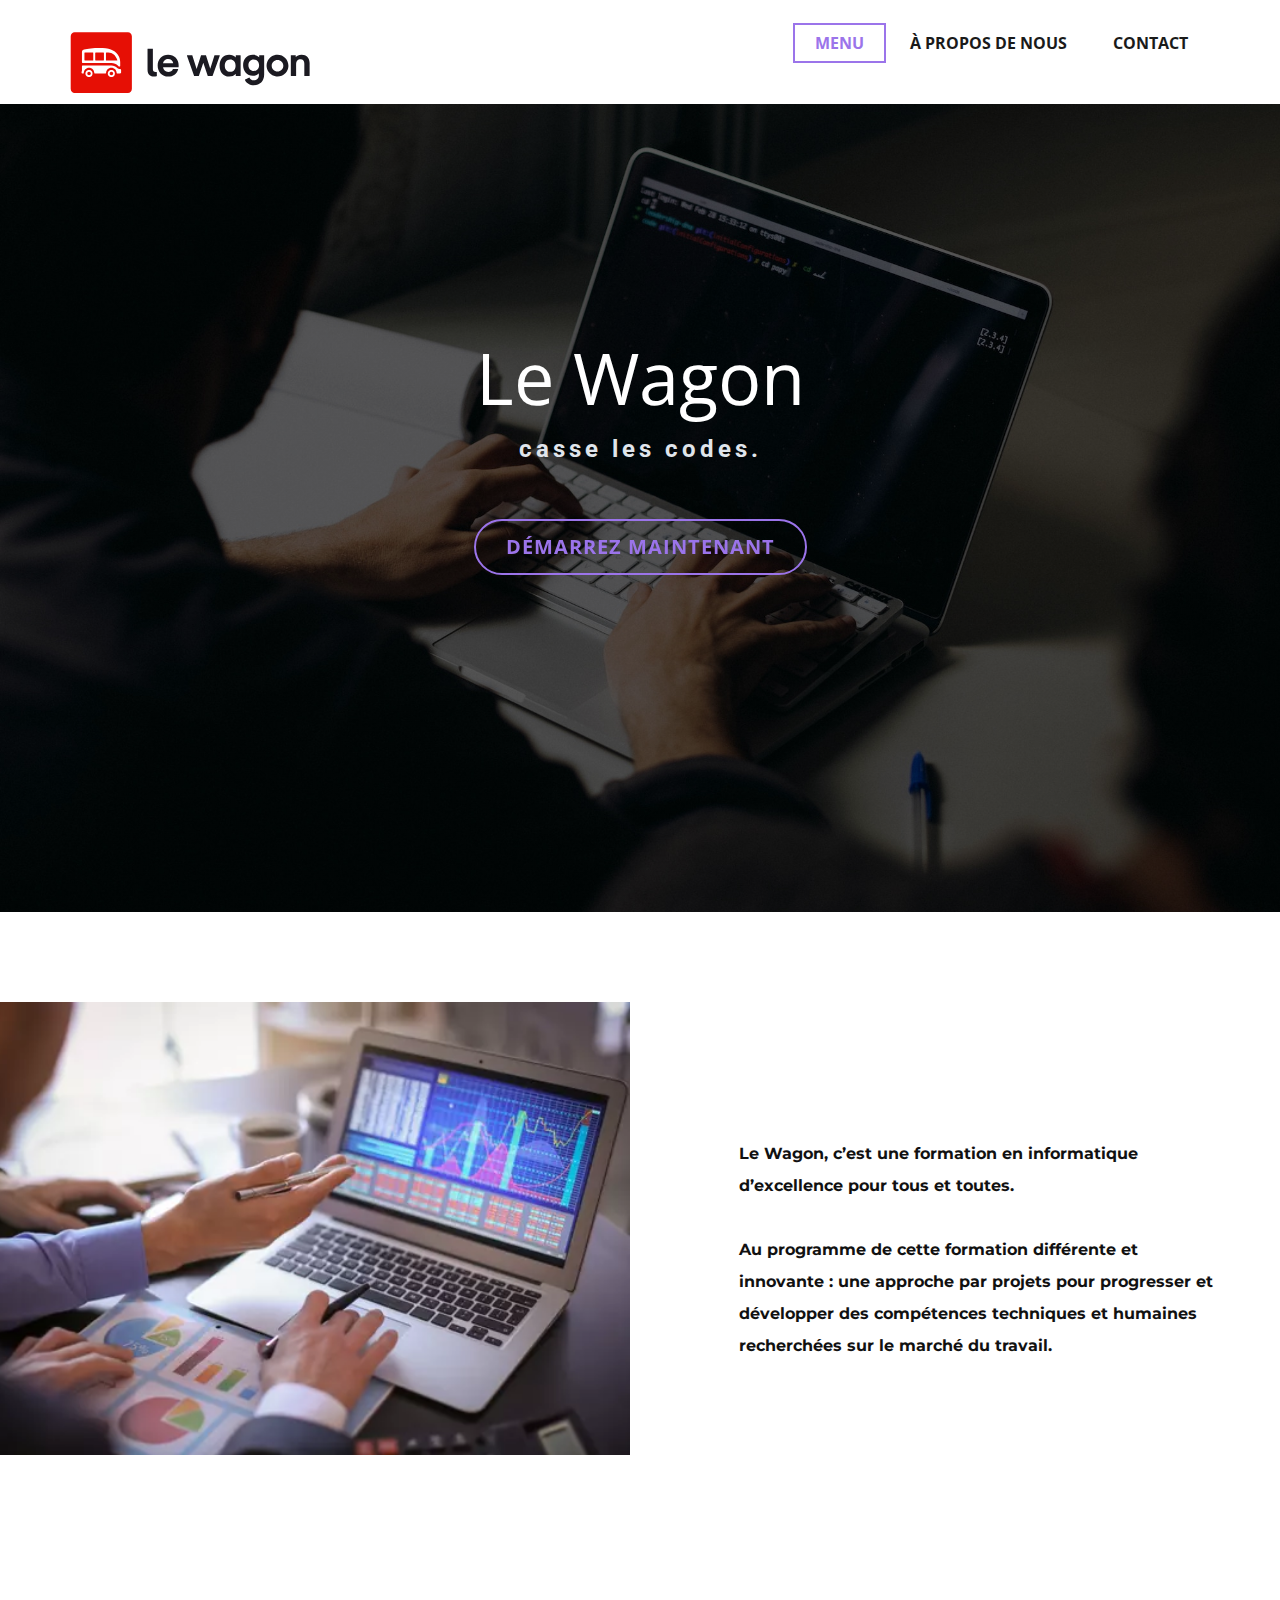
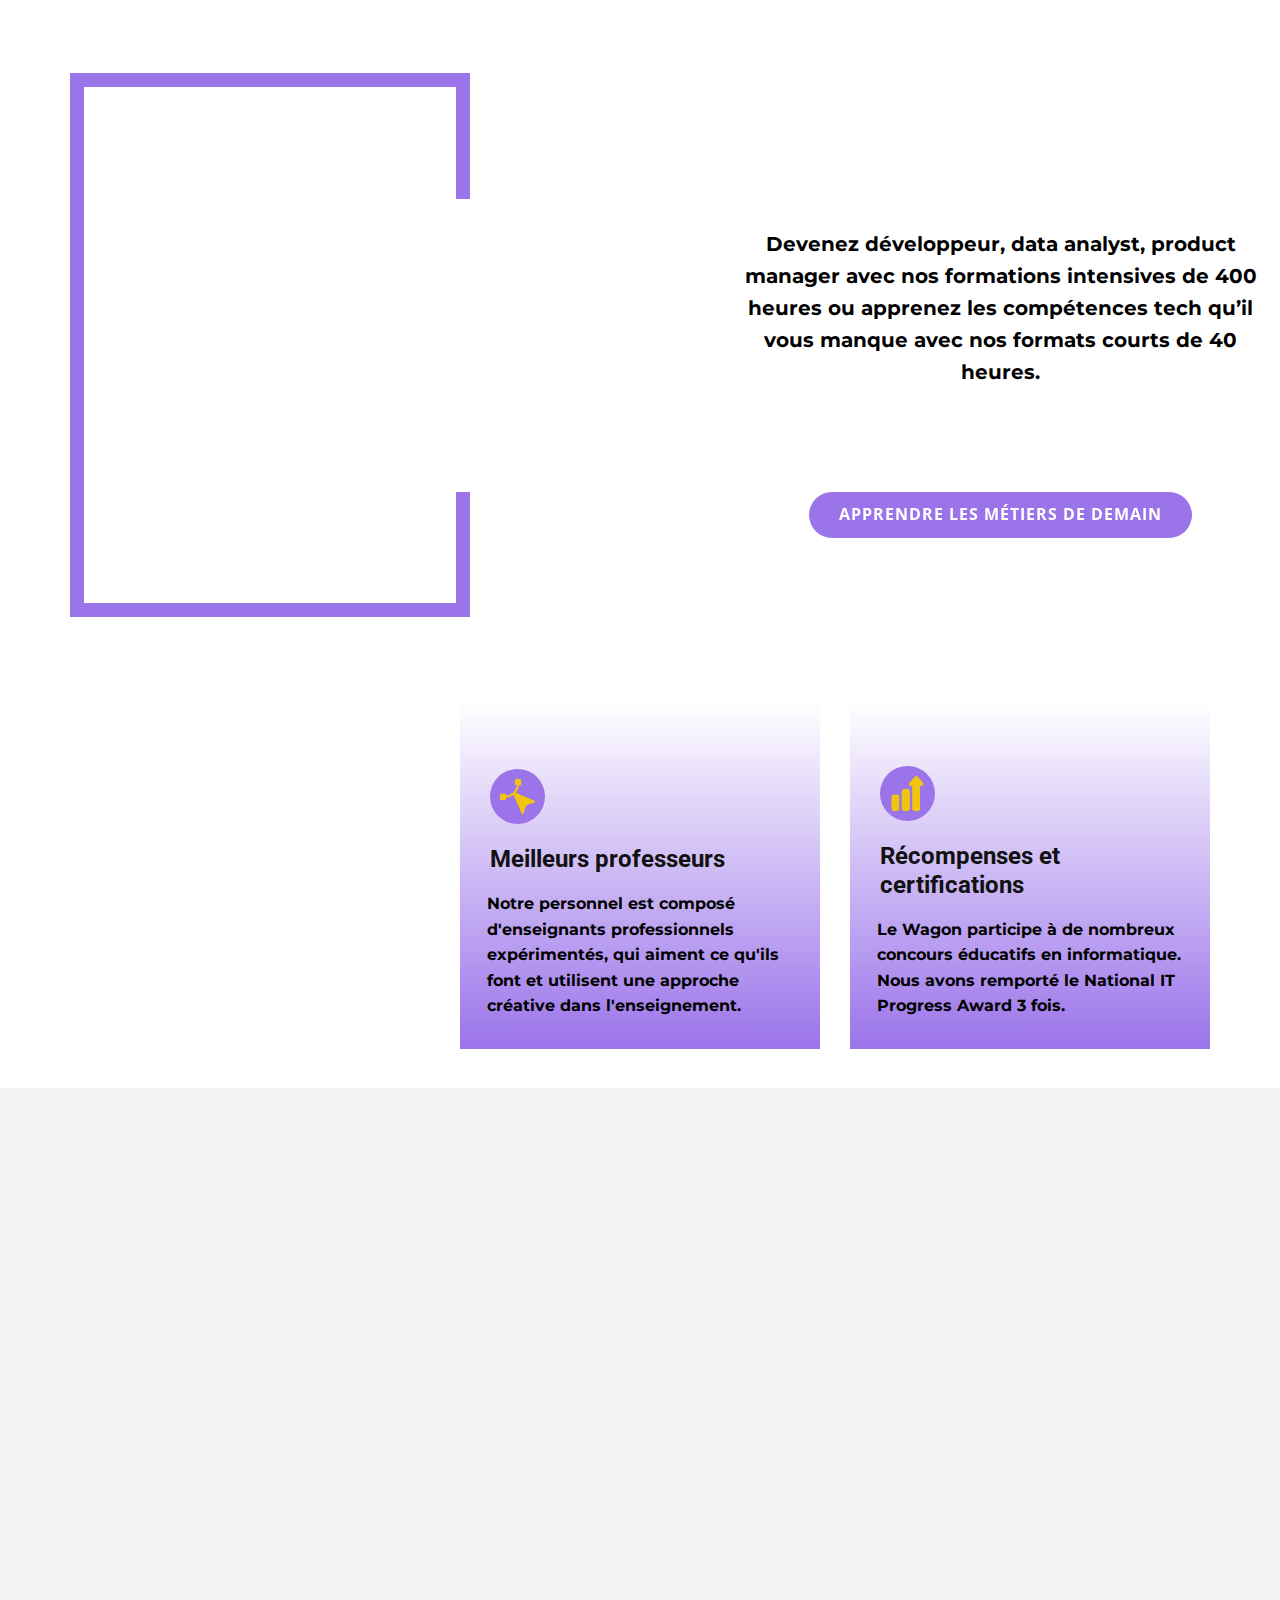
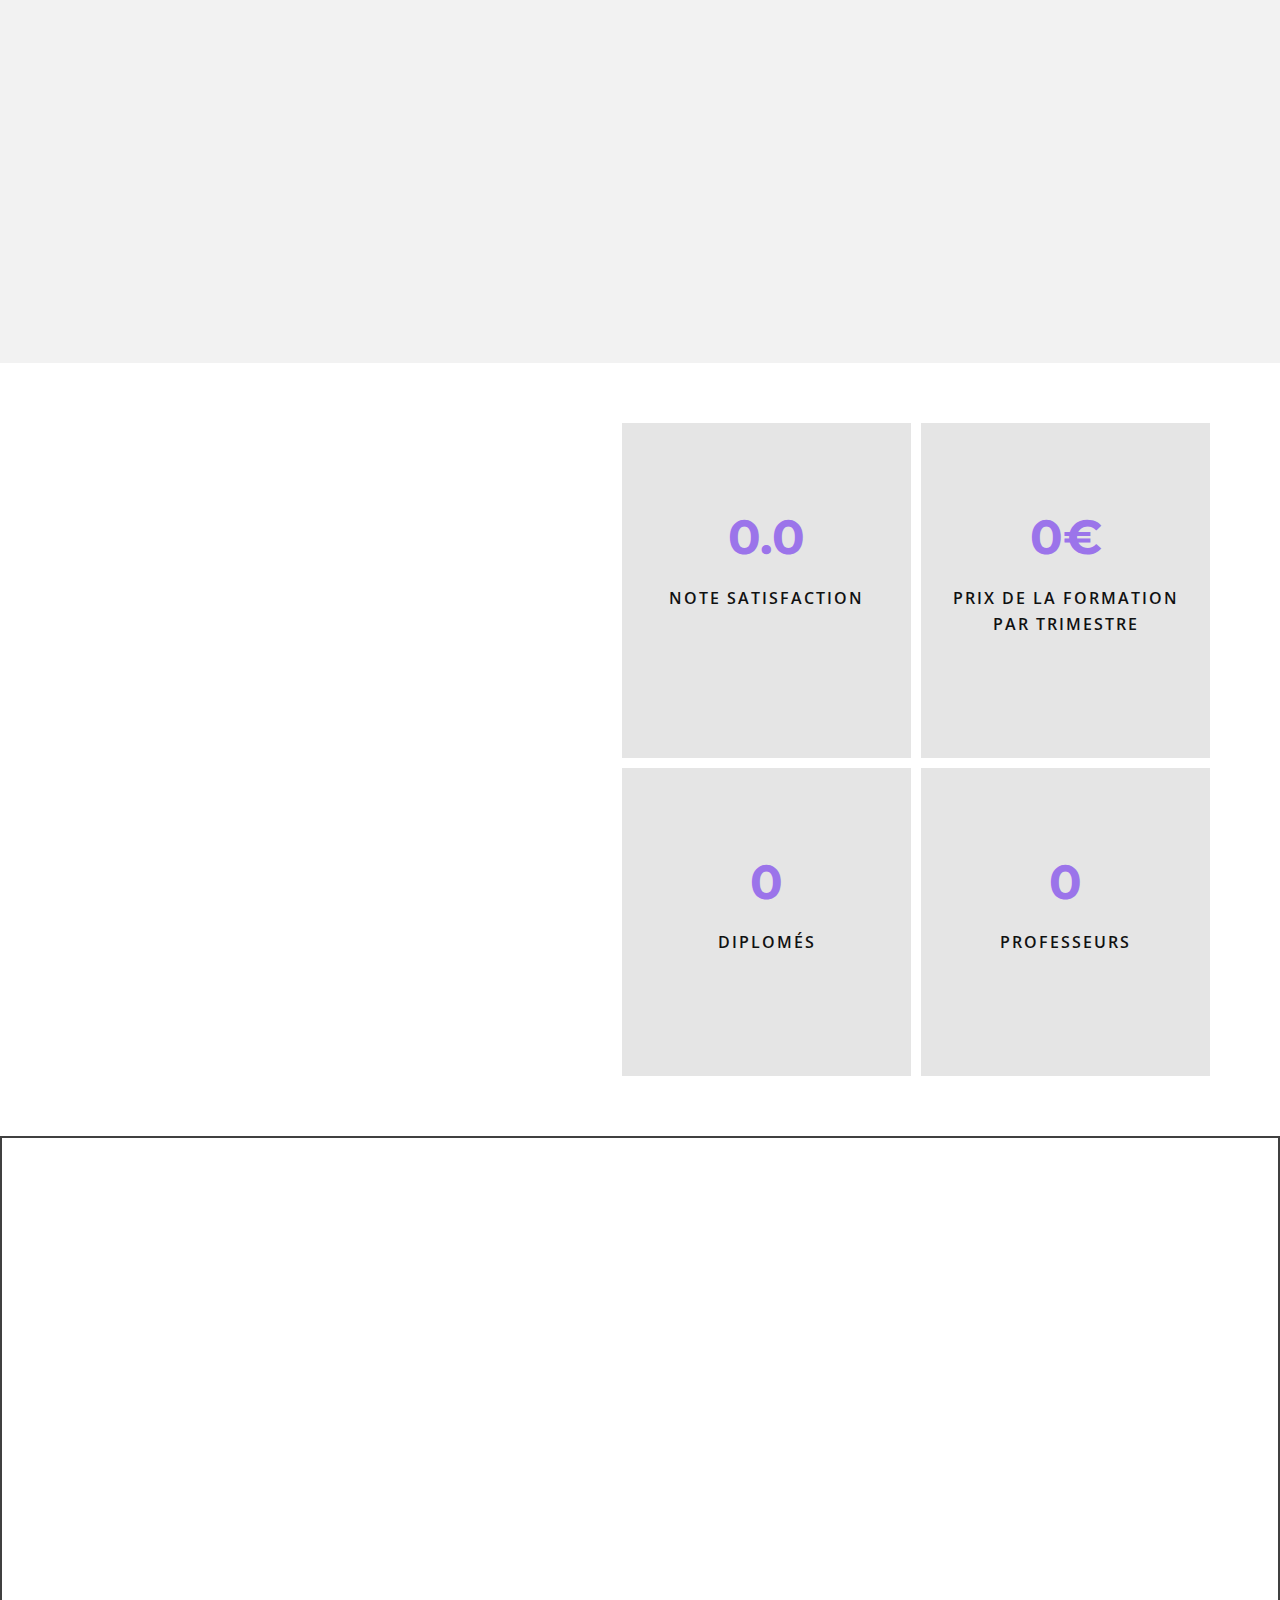
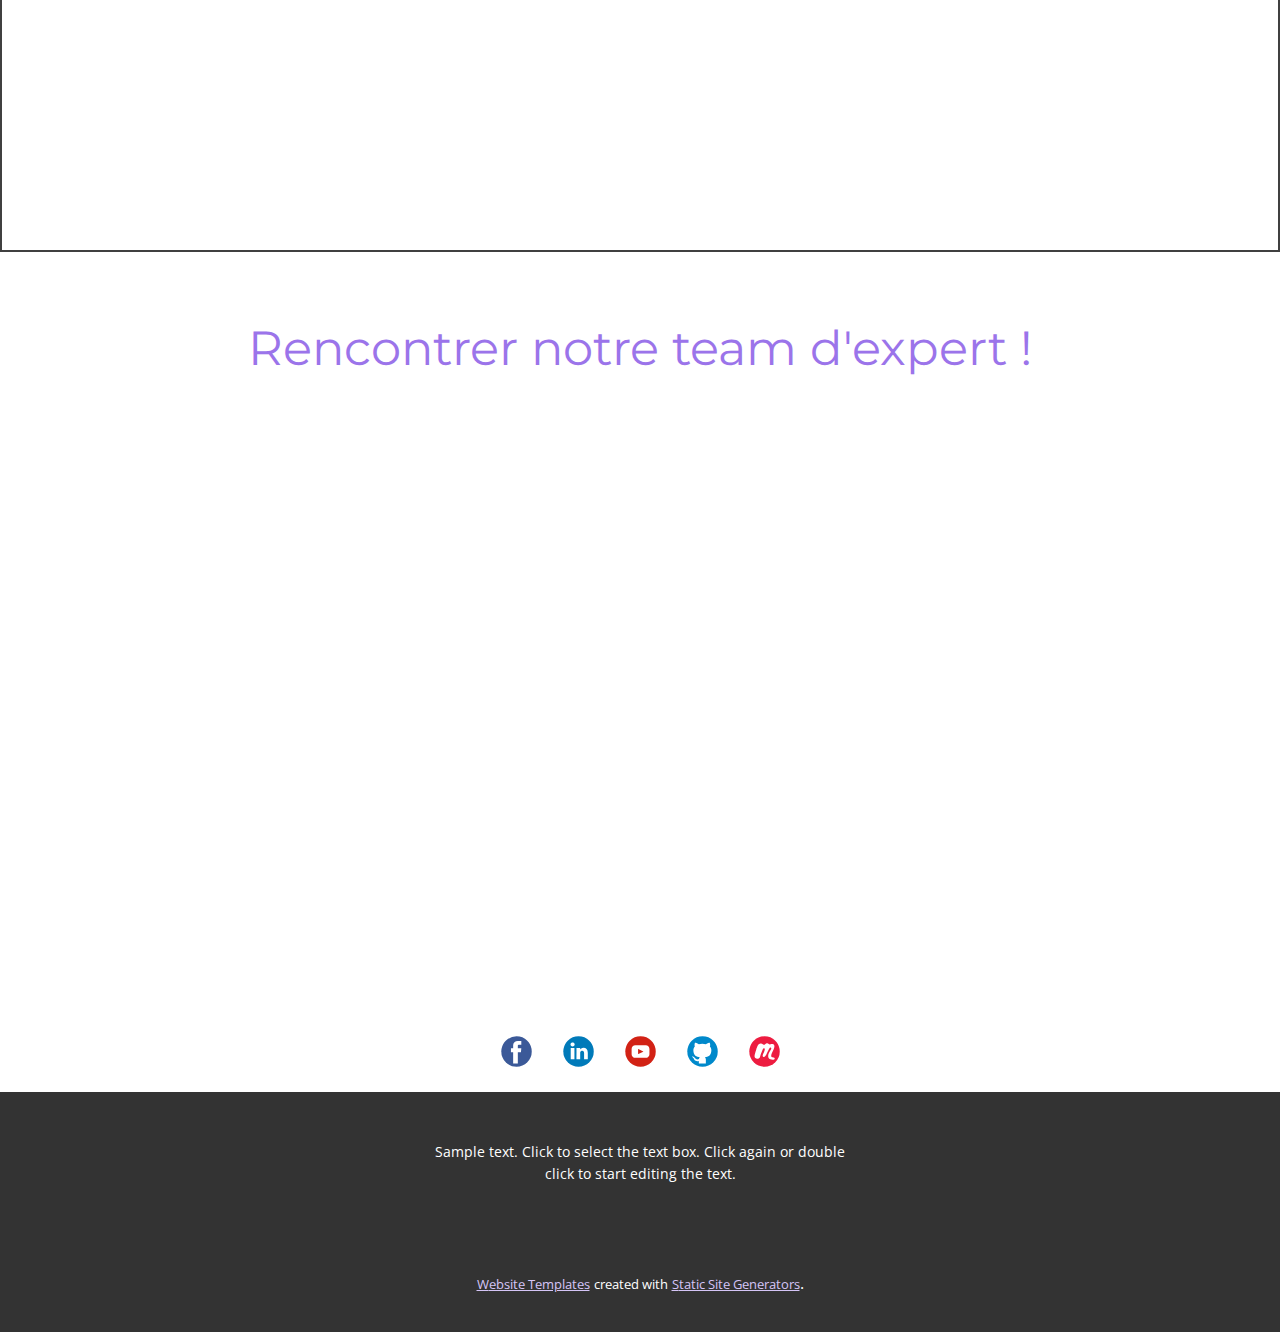
<file: index.html>
<!DOCTYPE html>
<html style="font-size: 16px;" lang="en"><head>
    <meta name="viewport" content="width=device-width, initial-scale=1.0">
    <meta charset="utf-8">
    <meta name="keywords" content="​Develop your mind and skills, ​A few words about, English without rules.&nbsp;Start speaking properly!, ​A few words about, Meet Our Team">
    <meta name="description" content="">
    <title>Menu</title>
    <link rel="stylesheet" href="nicepage.css" media="screen">
<link rel="stylesheet" href="Menu.css" media="screen">
    <script class="u-script" type="text/javascript" src="jquery.js" defer=""></script>
    <script class="u-script" type="text/javascript" src="nicepage.js" defer=""></script>
    <meta name="generator" content="Nicepage 4.19.3, nicepage.com">
    <link id="u-theme-google-font" rel="stylesheet" href="https://fonts.googleapis.com/css?family=Roboto:100,100i,300,300i,400,400i,500,500i,700,700i,900,900i|Open+Sans:300,300i,400,400i,500,500i,600,600i,700,700i,800,800i">
    <link id="u-page-google-font" rel="stylesheet" href="https://fonts.googleapis.com/css?family=Montserrat:100,100i,200,200i,300,300i,400,400i,500,500i,600,600i,700,700i,800,800i,900,900i">
    
    
    
    
    
    
    
    
    
    
    <script type="application/ld+json">{
		"@context": "http://schema.org",
		"@type": "Organization",
		"name": "",
		"logo": "images/LOGOwagon.svg"
}</script>
    <meta name="theme-color" content="#9b74ea">
    <meta property="og:title" content="Menu">
    <meta property="og:type" content="website">
  </head>
  <body data-home-page="Menu.html" data-home-page-title="Menu" class="u-body u-xl-mode" data-lang="en"><header class="u-clearfix u-header u-header" id="sec-40d4"><div class="u-clearfix u-sheet u-sheet-1">
        <nav class="u-align-left u-menu u-menu-one-level u-offcanvas u-menu-1" data-responsive-from="MD">
          <div class="menu-collapse" style="font-size: 1rem; letter-spacing: 0px; font-weight: 700; text-transform: uppercase;">
            <a class="u-button-style u-custom-active-border-color u-custom-border u-custom-border-color u-custom-borders u-custom-hover-border-color u-custom-left-right-menu-spacing u-custom-padding-bottom u-custom-text-active-color u-custom-text-color u-custom-text-decoration u-custom-text-hover-color u-custom-top-bottom-menu-spacing u-nav-link" href="#" style="padding: 4px 0px; font-size: calc(1em + 8px);">
              <svg class="u-svg-link" preserveAspectRatio="xMidYMin slice" viewBox="0 0 302 302" style=""><use xmlns:xlink="http://www.w3.org/1999/xlink" xlink:href="#svg-8a8f"></use></svg>
              <svg xmlns="http://www.w3.org/2000/svg" xmlns:xlink="http://www.w3.org/1999/xlink" version="1.1" id="svg-8a8f" x="0px" y="0px" viewBox="0 0 302 302" style="enable-background:new 0 0 302 302;" xml:space="preserve" class="u-svg-content"><g><rect y="36" width="302" height="30"></rect><rect y="236" width="302" height="30"></rect><rect y="136" width="302" height="30"></rect>
</g><g></g><g></g><g></g><g></g><g></g><g></g><g></g><g></g><g></g><g></g><g></g><g></g><g></g><g></g><g></g></svg>
            </a>
          </div>
          <div class="u-custom-menu u-nav-container">
            <ul class="u-nav u-spacing-2 u-unstyled u-nav-1"><li class="u-nav-item"><a class="u-border-2 u-border-active-palette-1-base u-border-hover-palette-1-light-1 u-button-style u-nav-link u-text-active-palette-1-base u-text-grey-90 u-text-hover-grey-90" href="Menu.html" style="padding: 10px 20px;">Menu</a>
</li><li class="u-nav-item"><a class="u-border-2 u-border-active-palette-1-base u-border-hover-palette-1-light-1 u-button-style u-nav-link u-text-active-palette-1-base u-text-grey-90 u-text-hover-grey-90" href="À-propos-de-nous.html" style="padding: 10px 20px;">À propos de nous</a>
</li><li class="u-nav-item"><a class="u-border-2 u-border-active-palette-1-base u-border-hover-palette-1-light-1 u-button-style u-nav-link u-text-active-palette-1-base u-text-grey-90 u-text-hover-grey-90" href="Contact.html" style="padding: 10px 20px;">Contact</a>
</li></ul>
          </div>
          <div class="u-custom-menu u-nav-container-collapse">
            <div class="u-align-center u-black u-container-style u-inner-container-layout u-opacity u-opacity-95 u-sidenav">
              <div class="u-inner-container-layout u-sidenav-overflow">
                <div class="u-menu-close"></div>
                <ul class="u-align-center u-nav u-popupmenu-items u-unstyled u-nav-2"><li class="u-nav-item"><a class="u-button-style u-nav-link" href="Menu.html">Menu</a>
</li><li class="u-nav-item"><a class="u-button-style u-nav-link" href="À-propos-de-nous.html">À propos de nous</a>
</li><li class="u-nav-item"><a class="u-button-style u-nav-link" href="Contact.html">Contact</a>
</li></ul>
              </div>
            </div>
            <div class="u-black u-menu-overlay u-opacity u-opacity-70"></div>
          </div>
        </nav>
        <a href="https://nicepage.com" class="u-image u-logo u-image-1" data-image-width="512" data-image-height="135">
          <img src="images/LOGOwagon.svg" class="u-logo-image u-logo-image-1">
        </a>
      </div></header>
    <section class="u-align-center u-clearfix u-image u-shading u-section-1" src="" data-image-width="2000" data-image-height="1333" id="carousel_642d">
      <div class="u-clearfix u-sheet u-sheet-1">
        <h1 class="u-custom-font u-text u-text-default-lg u-text-default-md u-text-default-xl u-text-font u-text-white u-title u-text-1">Le Wagon<br>
        </h1>
        <h5 class="u-text u-text-default u-text-palette-5-light-2 u-text-2">casse les codes.<span style="font-weight: 400;"></span>
        </h5>
        <a href="https://nicepage.com/k/infographic-html-templates" class="infinite u-border-2 u-border-hover-palette-1-base u-border-palette-1-base u-btn u-btn-round u-button-style u-hover-palette-1-base u-none u-radius-50 u-btn-1" data-animation-name="bounceIn" data-animation-duration="6000" data-animation-direction="">dÉMARREz MAINTENANT</a>
      </div>
    </section>
    <section class="u-clearfix u-section-2" id="carousel_1b0c">
      <div class="u-clearfix u-sheet u-sheet-1">
        <div class="u-clearfix u-expanded-width u-layout-wrap u-layout-wrap-1">
          <div class="u-layout">
            <div class="u-layout-col">
              <div class="u-size-30">
                <div class="u-layout-row">
                  <div class="u-container-style u-layout-cell u-size-30 u-layout-cell-1">
                    <div class="u-container-layout u-valign-middle u-container-layout-1">
                      <img class="u-image u-image-default u-image-1" src="images/datanalyst.webp" alt="" data-image-width="570" data-image-height="380">
                    </div>
                  </div>
                  <div class="u-container-style u-layout-cell u-size-30 u-white u-layout-cell-2">
                    <div class="u-container-layout u-valign-top-sm u-valign-top-xs u-container-layout-2">
                      <h2 class="u-custom-font u-font-montserrat u-text u-text-palette-1-base u-text-1" data-animation-name="bounceIn" data-animation-duration="5250" data-animation-direction="">Accélerez votre carrière.</h2>
                      <p class="u-align-left u-custom-font u-font-montserrat u-text u-text-2"> Le Wagon, c’est une formation en informatique d’excellence pour tous et toutes.&nbsp;<br>
                        <br>Au programme de cette formation différente et innovante : une approche par projets pour progresser et développer des compétences techniques et humaines recherchées sur le marché du travail.
                      </p>
                    </div>
                  </div>
                </div>
              </div>
              <div class="u-size-30">
                <div class="u-layout-row">
                  <div class="u-align-left u-container-style u-layout-cell u-size-60 u-white u-layout-cell-3">
                    <div class="u-container-layout u-container-layout-3"></div>
                  </div>
                </div>
              </div>
            </div>
          </div>
        </div>
      </div>
    </section>
    <section class="u-align-center u-clearfix u-section-3" id="carousel_a919">
      <div class="u-clearfix u-sheet u-sheet-1">
        <div class="u-border-14 u-border-palette-1-base u-container-style u-group u-group-1">
          <div class="u-container-layout u-valign-middle u-container-layout-1">
            <div class="u-container-style u-group u-white u-group-2">
              <div class="u-container-layout u-valign-middle u-container-layout-2">
                <h3 class="infinite u-custom-font u-font-montserrat u-text u-text-black u-text-1" data-animation-name="bounceIn" data-animation-duration="4250" data-animation-direction="">Saisissez les opportunités de demain.</h3>
              </div>
            </div>
          </div>
        </div>
        <p class="u-align-center u-custom-font u-font-montserrat u-text u-text-black u-text-2"> Devenez développeur, data analyst, product manager avec nos formations intensives de 400 heures ou apprenez les compétences tech qu’il vous manque avec nos formats courts de 40 heures.</p>
        <a href="https://nicepage.com/k/aesthetic-website-templates" class="infinite u-btn u-btn-round u-button-style u-hover-palette-1-light-1 u-palette-1-base u-radius-50 u-btn-1" data-animation-name="pulse" data-animation-duration="5000" data-animation-direction="">apprendre les métiers de demain</a>
      </div>
    </section>
    <section class="u-align-left u-clearfix u-white u-section-4" id="carousel_30f1">
      <div class="u-clearfix u-sheet u-sheet-1">
        <div class="u-expanded-width u-list u-list-1">
          <div class="u-repeater u-repeater-1">
            <div class="u-align-left u-container-style u-custom-item u-gradient u-list-item u-repeater-item u-shape-rectangle u-list-item-1" data-animation-name="fadeIn" data-animation-duration="2000" data-animation-direction="">
              <div class="u-container-layout u-similar-container u-valign-bottom u-container-layout-1"><span class="u-icon u-icon-circle u-palette-1-base u-icon-1"><svg class="u-svg-link" preserveAspectRatio="xMidYMin slice" viewBox="0 0 512 512" style=""><use xmlns:xlink="http://www.w3.org/1999/xlink" xlink:href="#svg-2e2d"></use></svg><svg class="u-svg-content" viewBox="0 0 512 512" id="svg-2e2d"><g><path d="m193.29 395.63c-42.64 0-77.33-34.69-77.33-77.33v-25.59c-62.506-3.875-116.177 46.692-115.959 109.34 0 60.4 49.14 109.53 109.53 109.53 62.65.217 113.214-53.436 109.34-115.95z"></path><path d="m262.94 146.56h-69.65c-26.1 0-47.33 21.24-47.33 47.33-.042 16.556.03 110.208 0 124.41 0 26.09 21.23 47.33 47.33 47.33 14.916-.029 107.366.021 124.4 0 26.1 0 47.33-21.24 47.33-47.33v-68.81h-102.08z"></path><path d="m292.94.42v219.07h219.06v-219.07z"></path>
</g></svg>
            
            
          </span>
                <h4 class="u-text u-text-default u-text-1">Les leaders dans notre domaine</h4>
                <p class="u-custom-font u-font-montserrat u-text u-text-black u-text-default u-text-2"> Le Wagon implique les meilleurs leaders de l'industrie, qui partagent leur expérience, leurs connaissances et leurs conseils avec nos étudiants.</p>
              </div>
            </div>
            <div class="u-align-left u-container-style u-custom-item u-gradient u-list-item u-repeater-item u-shape-rectangle u-list-item-2">
              <div class="u-container-layout u-similar-container u-valign-bottom u-container-layout-2"><span class="u-icon u-icon-circle u-palette-1-base u-text-palette-3-base u-icon-2"><svg class="u-svg-link" preserveAspectRatio="xMidYMin slice" viewBox="0 0 512.001 512.001" style=""><use xmlns:xlink="http://www.w3.org/1999/xlink" xlink:href="#svg-38fc"></use></svg><svg class="u-svg-content" viewBox="0 0 512.001 512.001" x="0px" y="0px" id="svg-38fc" style="enable-background:new 0 0 512.001 512.001;"><g><g><path d="M502.979,317.996L230.502,199.598c26.679-30.977,43.37-68.952,48.104-109.598h16.395c8.284,0,15-6.716,15-15V15    c0-8.284-6.716-15-15-15h-60c-8.284,0-15,6.716-15,15v60c0,8.284,6.716,15,15,15h13.362    c-5.335,38.976-23.597,74.898-52.382,102.447c-29.08,27.831-66.261,44.536-105.98,47.907v-9.265c0-8.284-6.716-15-15-15h-60    c-8.284,0-15,6.716-15,15v60c0,8.284,6.716,15,15,15h60c8.284,0,15-6.716,15-15v-20.631    c39.772-2.876,77.462-17.167,109.042-41.233l118.953,273.754c2.391,5.5,7.81,9.022,13.753,9.022c0.283,0,0.567-0.008,0.853-0.024    c6.272-0.355,11.659-4.582,13.496-10.589l27.229-89.03c5.725-18.716,20.315-33.307,39.03-39.031l89.03-27.229    c6.008-1.837,10.234-7.224,10.589-13.497C512.332,326.329,508.741,320.5,502.979,317.996z"></path>
</g>
</g></svg>
            
            
          </span>
                <h4 class="u-text u-text-default u-text-3">Meilleurs professeurs</h4>
                <p class="u-custom-font u-font-montserrat u-text u-text-black u-text-default u-text-4"> Notre personnel est composé d'enseignants professionnels expérimentés, qui aiment ce qu'ils font et utilisent une approche créative dans l'enseignement.</p>
              </div>
            </div>
            <div class="u-align-left u-container-style u-custom-item u-gradient u-list-item u-repeater-item u-shape-rectangle u-list-item-3">
              <div class="u-container-layout u-similar-container u-valign-bottom u-container-layout-3"><span class="u-file-icon u-icon u-icon-circle u-palette-1-base u-icon-3"><img src="images/3037106-01583a55.png" alt=""></span>
                <h4 class="u-text u-text-default u-text-5">Récompenses et certifications&nbsp;</h4>
                <p class="u-custom-font u-font-montserrat u-text u-text-black u-text-default u-text-6">Le Wagon participe à de nombreux concours éducatifs en informatique. Nous avons remporté le National IT Progress Award 3 fois.</p>
              </div>
            </div>
          </div>
        </div>
      </div>
    </section>
    <section class="u-align-center u-clearfix u-grey-5 u-section-5" id="carousel_28bb">
      <div class="u-clearfix u-sheet u-sheet-1">
        <h1 class="u-custom-font u-font-montserrat u-text u-text-palette-1-base u-text-1" data-animation-name="customAnimationIn" data-animation-duration="1000" data-animation-direction="">Nos différents campus.&nbsp;<br>
          <br>
        </h1>
        <div class="u-expanded-width u-list u-list-1">
          <div class="u-repeater u-repeater-1">
            <div class="u-align-center u-container-style u-list-item u-repeater-item u-white u-list-item-1" data-animation-name="fadeIn" data-animation-duration="2000" data-animation-direction="">
              <div class="u-container-layout u-similar-container u-valign-bottom u-container-layout-1">
                <img class="u-expanded-width u-image u-image-default u-image-1" src="images/d1c20e834d9bd60bf7e2f47e4c5251aed3ec5e5e6a4d2e9d4f9521e2f619724437e262b3d3f917f4bf7f308388f99245a47effd6a3a0f85c72a8ad_1280.jpg" alt="" data-image-width="1280" data-image-height="853" data-animation-name="bounceIn" data-animation-duration="1000" data-animation-direction="">
                <h4 class="u-custom-font u-font-montserrat u-text u-text-palette-1-base u-text-2">Le campus Milan</h4>
              </div>
            </div>
            <div class="u-align-center u-container-style u-list-item u-repeater-item u-white u-list-item-2" data-animation-name="fadeIn" data-animation-duration="2000" data-animation-direction="">
              <div class="u-container-layout u-similar-container u-valign-bottom u-container-layout-2">
                <img class="u-expanded-width u-image u-image-default u-image-2" src="images/979501e640f3b685c24df26887a9213ae57f886e3147505f849ceb0f4decc5f36dcb0478ee11e32b12a4b7088ff02d4cfbe10cbb754ac293fceb15_1280.jpg" alt="" data-image-width="1280" data-image-height="853" data-animation-name="bounceIn" data-animation-duration="1000" data-animation-direction="">
                <h4 class="u-custom-font u-font-montserrat u-text u-text-palette-1-base u-text-3">Le campus New-York</h4>
              </div>
            </div>
            <div class="u-align-center u-container-style u-list-item u-repeater-item u-white u-list-item-3" data-animation-name="fadeIn" data-animation-duration="2000" data-animation-direction="">
              <div class="u-container-layout u-similar-container u-valign-bottom u-container-layout-3">
                <img class="u-expanded-width u-image u-image-default u-image-3" src="images/paris.webp" alt="" data-image-width="507" data-image-height="380" data-animation-name="bounceIn" data-animation-duration="1000" data-animation-direction="">
                <h4 class="u-custom-font u-font-montserrat u-text u-text-palette-1-base u-text-4">Le campus Paris</h4>
              </div>
            </div>
            <div class="u-align-center u-container-style u-list-item u-repeater-item u-white u-list-item-3" data-animation-name="fadeIn" data-animation-duration="2000" data-animation-direction="">
              <div class="u-container-layout u-similar-container u-valign-bottom u-container-layout-3">
                <img class="u-expanded-width u-image u-image-default u-image-4" src="images/pexels-photo-1438081.jpeg" alt="" data-image-width="1618" data-image-height="1080" data-animation-name="bounceIn" data-animation-duration="1000" data-animation-direction="">
                <h4 class="u-custom-font u-font-montserrat u-text u-text-palette-1-base u-text-4">Une multitude de language (Full-Stack)</h4>
              </div>
            </div>
            <div class="u-align-center u-container-style u-list-item u-repeater-item u-white u-list-item-3" data-animation-name="fadeIn" data-animation-duration="2000" data-animation-direction="">
              <div class="u-container-layout u-similar-container u-valign-bottom u-container-layout-3">
                <img class="u-expanded-width u-image u-image-default u-image-5" src="images/273313484-0.jpeg" alt="" data-image-width="5244" data-image-height="3496" data-animation-name="bounceIn" data-animation-duration="1000" data-animation-direction="">
                <h4 class="u-custom-font u-font-montserrat u-text u-text-palette-1-base u-text-4">Meilleures équipes</h4>
              </div>
            </div>
            <div class="u-align-center u-container-style u-list-item u-repeater-item u-white u-list-item-3" data-animation-name="fadeIn" data-animation-duration="2000" data-animation-direction="">
              <div class="u-container-layout u-similar-container u-valign-bottom u-container-layout-3">
                <img class="u-expanded-width u-image u-image-default u-image-6" src="images/assistant-clients-e-commerce.webp" alt="" data-image-width="700" data-image-height="280" data-animation-name="bounceIn" data-animation-duration="1000" data-animation-direction="">
                <h4 class="u-custom-font u-font-montserrat u-text u-text-palette-1-base u-text-4">24/7 Support</h4>
              </div>
            </div>
          </div>
        </div>
      </div>
    </section>
    <section class="u-align-left-lg u-align-left-md u-align-left-sm u-align-left-xs u-clearfix u-section-6" id="carousel_06a5">
      <div class="u-clearfix u-sheet u-sheet-1">
        <div class="u-expanded-width-md u-expanded-width-sm u-expanded-width-xs u-list u-list-1">
          <div class="u-repeater u-repeater-1">
            <div class="u-align-center u-container-style u-grey-10 u-list-item u-repeater-item u-shape-rectangle u-list-item-1">
              <div class="u-container-layout u-similar-container u-container-layout-1">
                <h3 class="u-custom-font u-font-montserrat u-text u-text-default u-text-palette-1-base u-text-1" data-animation-name="counter" data-animation-event="scroll" data-animation-duration="3000"> 8.8</h3>
                <p class="u-text u-text-default u-text-2">NOTE SATISFACTION</p>
              </div>
            </div>
            <div class="u-align-center u-container-style u-grey-10 u-list-item u-repeater-item u-shape-rectangle u-list-item-2">
              <div class="u-container-layout u-similar-container u-container-layout-2">
                <h3 class="u-custom-font u-font-montserrat u-text u-text-default u-text-palette-1-base u-text-3" data-animation-name="counter" data-animation-event="scroll" data-animation-duration="3000">1650€</h3>
                <p class="u-text u-text-default u-text-4">PRIX DE LA FORMATION PAR TRIMESTRE</p>
              </div>
            </div>
            <div class="u-align-center u-container-style u-grey-10 u-list-item u-repeater-item u-shape-rectangle u-list-item-3">
              <div class="u-container-layout u-similar-container u-container-layout-3">
                <h3 class="u-custom-font u-font-montserrat u-text u-text-default u-text-palette-1-base u-text-5" data-animation-name="counter" data-animation-event="scroll" data-animation-duration="3000">5000</h3>
                <p class="u-text u-text-default u-text-6"> DIPLOMÉS</p>
              </div>
            </div>
            <div class="u-align-center u-container-style u-grey-10 u-list-item u-repeater-item u-shape-rectangle u-list-item-4">
              <div class="u-container-layout u-similar-container u-container-layout-4">
                <h3 class="u-custom-font u-font-montserrat u-text u-text-default u-text-palette-1-base u-text-7" data-animation-name="counter" data-animation-event="scroll" data-animation-duration="3000">&nbsp;10&nbsp;<br>
                </h3>
                <p class="u-text u-text-default u-text-8">PROFESSEURS</p>
              </div>
            </div>
          </div>
        </div>
        <div class="u-container-style u-expanded-width-md u-expanded-width-sm u-expanded-width-xs u-grey-5 u-group u-group-1" data-animation-name="fadeIn" data-animation-duration="2000" data-animation-direction="">
          <div class="u-container-layout u-container-layout-5">
            <img class="u-expanded-width u-image u-image-default u-image-1" src="images/writing.jpg" alt="" data-image-width="960" data-image-height="640">
            <h2 class="u-align-left u-custom-font u-font-montserrat u-text u-text-palette-1-base u-text-9">Quelques mots à propos </h2>
            <p class="u-align-center u-custom-font u-font-montserrat u-text u-text-palette-1-base u-text-10"> Chaque membre de l'équipe croit fermement au pouvoir habilitant de la connaissance.<br>
              <br>&nbsp;Et nous visons à partager nos connaissances avec tous ceux qui souhaitent apprendre.
            </p>
          </div>
        </div>
      </div>
    </section>
    <section class="u-align-center u-border-2 u-border-grey-75 u-clearfix u-section-7" id="carousel_3ffa">
      <div class="u-clearfix u-sheet u-sheet-1">
        <div class="u-expanded-width u-list u-list-1">
          <div class="u-repeater u-repeater-1">
            <div class="u-align-left u-container-style u-grey-5 u-list-item u-repeater-item u-list-item-1" data-animation-name="bounceIn" data-animation-duration="2000" data-animation-direction="">
              <div class="u-container-layout u-similar-container u-container-layout-1">
                <h4 class="u-custom-font u-font-montserrat u-text u-text-default u-text-palette-1-base u-text-1">Developpement web <span style="font-weight: 400;"></span>
                </h4>
                <div class="u-border-2 u-border-palette-3-base u-expanded-width u-line u-line-horizontal u-line-1"></div>
                <ul class="u-custom-font u-font-montserrat u-spacing-15 u-text u-text-black u-text-2">
                  <li> Apprendre et comprendre&nbsp;</li>
                  <li>AngularJSJavaScript&nbsp;: comprendre les parties étranges</li>
                  <li>Webpack&nbsp;2&nbsp;: le guide complet du développeur</li>
                  <li>Créer des sites Web réactifs dans le monde réel avec HTML5 et Javascript&nbsp;: le guide complet du développeur</li>
                  <li>The Web Developer Bootcamp</li>
                  <li>Cours complet sur JavaScript&nbsp;: de zéro aux résultats</li>
                </ul>
              </div>
            </div>
            <div class="u-align-left u-container-style u-grey-5 u-list-item u-repeater-item u-list-item-2" data-animation-name="bounceIn" data-animation-duration="2000" data-animation-direction="">
              <div class="u-container-layout u-similar-container u-container-layout-2">
                <h4 class="u-custom-font u-font-montserrat u-text u-text-default u-text-palette-1-base u-text-3">Technologie de l'information<span style="font-size: 1.25rem;">
                    <span style="font-size: 1.125rem;"></span>
                  </span>
                </h4>
                <div class="u-border-2 u-border-palette-3-base u-expanded-width u-line u-line-horizontal u-line-2"></div>
                <ul class="u-custom-font u-font-montserrat u-spacing-15 u-text u-text-black u-text-4">
                  <li> Cybersécurité</li>
                  <li>Gestion des risques<br>Le cours complet sur la cybersécurité
                  </li>
                  <li>Apprenez le piratage éthique à partir de zéro</li>
                  <li>Le cours complet sur les principes fondamentaux de la mise en réseau.&nbsp;</li>
                  <li>Présentation de la visualisation des données</li>
                </ul>
              </div>
            </div>
            <div class="u-align-left u-container-style u-grey-5 u-list-item u-repeater-item u-list-item-3" data-animation-name="bounceIn" data-animation-duration="2000" data-animation-direction="">
              <div class="u-container-layout u-similar-container u-container-layout-3">
                <h4 class="u-custom-font u-font-montserrat u-text u-text-default u-text-palette-1-base u-text-5"> Web design</h4>
                <div class="u-border-2 u-border-palette-3-base u-expanded-width u-line u-line-horizontal u-line-3"></div>
                <ul class="u-custom-font u-font-montserrat u-spacing-15 u-text u-text-black u-text-6">
                  <li> Construire un site Web complet à l'aide de WordPress</li>
                  <li>Éléments visuels de la conception de l'interface utilisateur</li>
                  <li>Bases de la conception de l'expérience utilisateur</li>
                  <li>Conception Web pour tout le mondeBases du développement Web et du codage</li>
                  <li>Principes de conception et introduction</li>
                  <li>Développement et conception de sites Web réactifs</li>
                  <li> Conception Web&nbsp;: stratégie et architecture de l'information</li>
                </ul>
              </div>
            </div>
          </div>
        </div>
      </div>
    </section>
    <section class="u-align-center u-clearfix u-section-8" id="carousel_90ee">
      <div class="u-clearfix u-sheet u-sheet-1">
        <h1 class="u-custom-font u-font-montserrat u-text u-text-default u-text-palette-1-base u-text-1" data-animation-name="" data-animation-duration="0" data-animation-delay="0" data-animation-direction="">Rencontrer notre team d'expert !</h1>
        <div class="u-expanded-width u-list u-list-1">
          <div class="u-repeater u-repeater-1">
            <div class="u-align-center u-container-style u-list-item u-radius-15 u-repeater-item u-shape-round u-white u-list-item-1" data-animation-name="fadeIn" data-animation-duration="2000" data-animation-delay="0" data-animation-direction="">
              <div class="u-container-layout u-similar-container u-valign-top u-container-layout-1">
                <div class="u-border-14 u-border-palette-1-base u-image u-image-circle u-preserve-proportions u-image-1" alt="" data-image-width="3024" data-image-height="3569"></div>
                <h4 class="u-custom-font u-font-montserrat u-text u-text-default u-text-2">Arthur Gicquel</h4>
                <div class="u-social-icons u-spacing-10 u-social-icons-1">
                  <a class="u-social-url" title="facebook" target="_blank" href="https://facebook.com/name"><span class="u-icon u-social-facebook u-social-icon u-text-black"><svg class="u-svg-link" preserveAspectRatio="xMidYMin slice" viewBox="0 0 112 112" style=""><use xmlns:xlink="http://www.w3.org/1999/xlink" xlink:href="#svg-3d33"></use></svg><svg class="u-svg-content" viewBox="0 0 112 112" x="0" y="0" id="svg-3d33"><path fill="currentColor" d="M75.5,28.8H65.4c-1.5,0-4,0.9-4,4.3v9.4h13.9l-1.5,15.8H61.4v45.1H42.8V58.3h-8.8V42.4h8.8V32.2
c0-7.4,3.4-18.8,18.8-18.8h13.8v15.4H75.5z"></path></svg></span>
                  </a>
                  <a class="u-social-url" title="twitter" target="_blank" href="https://twitter.com/name"><span class="u-icon u-social-icon u-social-twitter u-text-black"><svg class="u-svg-link" preserveAspectRatio="xMidYMin slice" viewBox="0 0 112 112" style=""><use xmlns:xlink="http://www.w3.org/1999/xlink" xlink:href="#svg-5bfa"></use></svg><svg class="u-svg-content" viewBox="0 0 112 112" x="0" y="0" id="svg-5bfa"><path fill="currentColor" d="M92.2,38.2c0,0.8,0,1.6,0,2.3c0,24.3-18.6,52.4-52.6,52.4c-10.6,0.1-20.2-2.9-28.5-8.2
	c1.4,0.2,2.9,0.2,4.4,0.2c8.7,0,16.7-2.9,23-7.9c-8.1-0.2-14.9-5.5-17.3-12.8c1.1,0.2,2.4,0.2,3.4,0.2c1.6,0,3.3-0.2,4.8-0.7
	c-8.4-1.6-14.9-9.2-14.9-18c0-0.2,0-0.2,0-0.2c2.5,1.4,5.4,2.2,8.4,2.3c-5-3.3-8.3-8.9-8.3-15.4c0-3.4,1-6.5,2.5-9.2
	c9.1,11.1,22.7,18.5,38,19.2c-0.2-1.4-0.4-2.8-0.4-4.3c0.1-10,8.3-18.2,18.5-18.2c5.4,0,10.1,2.2,13.5,5.7c4.3-0.8,8.1-2.3,11.7-4.5
	c-1.4,4.3-4.3,7.9-8.1,10.1c3.7-0.4,7.3-1.4,10.6-2.9C98.9,32.3,95.7,35.5,92.2,38.2z"></path></svg></span>
                  </a>
                  <a class="u-social-url" title="instagram" target="_blank" href="https://instagram.com/name"><span class="u-icon u-social-icon u-social-instagram u-text-black"><svg class="u-svg-link" preserveAspectRatio="xMidYMin slice" viewBox="0 0 112 112" style=""><use xmlns:xlink="http://www.w3.org/1999/xlink" xlink:href="#svg-c3b5"></use></svg><svg class="u-svg-content" viewBox="0 0 112 112" x="0" y="0" id="svg-c3b5"><path fill="currentColor" d="M55.9,32.9c-12.8,0-23.2,10.4-23.2,23.2s10.4,23.2,23.2,23.2s23.2-10.4,23.2-23.2S68.7,32.9,55.9,32.9z
	 M55.9,69.4c-7.4,0-13.3-6-13.3-13.3c-0.1-7.4,6-13.3,13.3-13.3s13.3,6,13.3,13.3C69.3,63.5,63.3,69.4,55.9,69.4z"></path><path fill="#FFFFFF" d="M79.7,26.8c-3,0-5.4,2.5-5.4,5.4s2.5,5.4,5.4,5.4c3,0,5.4-2.5,5.4-5.4S82.7,26.8,79.7,26.8z"></path><path fill="currentColor" d="M78.2,11H33.5C21,11,10.8,21.3,10.8,33.7v44.7c0,12.6,10.2,22.8,22.7,22.8h44.7c12.6,0,22.7-10.2,22.7-22.7
	V33.7C100.8,21.1,90.6,11,78.2,11z M91,78.4c0,7.1-5.8,12.8-12.8,12.8H33.5c-7.1,0-12.8-5.8-12.8-12.8V33.7
	c0-7.1,5.8-12.8,12.8-12.8h44.7c7.1,0,12.8,5.8,12.8,12.8V78.4z"></path></svg></span>
                  </a>
                </div>
              </div>
            </div>
            <div class="u-align-center u-container-style u-list-item u-radius-15 u-repeater-item u-shape-round u-white u-list-item-2" data-animation-name="fadeIn" data-animation-duration="2000" data-animation-delay="0" data-animation-direction="">
              <div class="u-container-layout u-similar-container u-valign-top u-container-layout-2">
                <div class="u-border-14 u-border-palette-1-base u-image u-image-circle u-preserve-proportions u-image-2" alt="" data-image-width="535" data-image-height="380"></div>
                <h4 class="u-custom-font u-font-montserrat u-text u-text-default u-text-3">Elon Must</h4>
                <div class="u-social-icons u-spacing-10 u-social-icons-2">
                  <a class="u-social-url" title="facebook" target="_blank" href="https://facebook.com/name"><span class="u-icon u-social-facebook u-social-icon u-text-black"><svg class="u-svg-link" preserveAspectRatio="xMidYMin slice" viewBox="0 0 112 112" style=""><use xmlns:xlink="http://www.w3.org/1999/xlink" xlink:href="#svg-5f94"></use></svg><svg class="u-svg-content" viewBox="0 0 112 112" x="0" y="0" id="svg-5f94"><path fill="currentColor" d="M75.5,28.8H65.4c-1.5,0-4,0.9-4,4.3v9.4h13.9l-1.5,15.8H61.4v45.1H42.8V58.3h-8.8V42.4h8.8V32.2
c0-7.4,3.4-18.8,18.8-18.8h13.8v15.4H75.5z"></path></svg></span>
                  </a>
                  <a class="u-social-url" title="twitter" target="_blank" href="https://twitter.com/name"><span class="u-icon u-social-icon u-social-twitter u-text-black"><svg class="u-svg-link" preserveAspectRatio="xMidYMin slice" viewBox="0 0 112 112" style=""><use xmlns:xlink="http://www.w3.org/1999/xlink" xlink:href="#svg-f5e8"></use></svg><svg class="u-svg-content" viewBox="0 0 112 112" x="0" y="0" id="svg-f5e8"><path fill="currentColor" d="M92.2,38.2c0,0.8,0,1.6,0,2.3c0,24.3-18.6,52.4-52.6,52.4c-10.6,0.1-20.2-2.9-28.5-8.2
	c1.4,0.2,2.9,0.2,4.4,0.2c8.7,0,16.7-2.9,23-7.9c-8.1-0.2-14.9-5.5-17.3-12.8c1.1,0.2,2.4,0.2,3.4,0.2c1.6,0,3.3-0.2,4.8-0.7
	c-8.4-1.6-14.9-9.2-14.9-18c0-0.2,0-0.2,0-0.2c2.5,1.4,5.4,2.2,8.4,2.3c-5-3.3-8.3-8.9-8.3-15.4c0-3.4,1-6.5,2.5-9.2
	c9.1,11.1,22.7,18.5,38,19.2c-0.2-1.4-0.4-2.8-0.4-4.3c0.1-10,8.3-18.2,18.5-18.2c5.4,0,10.1,2.2,13.5,5.7c4.3-0.8,8.1-2.3,11.7-4.5
	c-1.4,4.3-4.3,7.9-8.1,10.1c3.7-0.4,7.3-1.4,10.6-2.9C98.9,32.3,95.7,35.5,92.2,38.2z"></path></svg></span>
                  </a>
                  <a class="u-social-url" title="instagram" target="_blank" href="https://instagram.com/name"><span class="u-icon u-social-icon u-social-instagram u-text-black"><svg class="u-svg-link" preserveAspectRatio="xMidYMin slice" viewBox="0 0 112 112" style=""><use xmlns:xlink="http://www.w3.org/1999/xlink" xlink:href="#svg-0562"></use></svg><svg class="u-svg-content" viewBox="0 0 112 112" x="0" y="0" id="svg-0562"><path fill="currentColor" d="M55.9,32.9c-12.8,0-23.2,10.4-23.2,23.2s10.4,23.2,23.2,23.2s23.2-10.4,23.2-23.2S68.7,32.9,55.9,32.9z
	 M55.9,69.4c-7.4,0-13.3-6-13.3-13.3c-0.1-7.4,6-13.3,13.3-13.3s13.3,6,13.3,13.3C69.3,63.5,63.3,69.4,55.9,69.4z"></path><path fill="#FFFFFF" d="M79.7,26.8c-3,0-5.4,2.5-5.4,5.4s2.5,5.4,5.4,5.4c3,0,5.4-2.5,5.4-5.4S82.7,26.8,79.7,26.8z"></path><path fill="currentColor" d="M78.2,11H33.5C21,11,10.8,21.3,10.8,33.7v44.7c0,12.6,10.2,22.8,22.7,22.8h44.7c12.6,0,22.7-10.2,22.7-22.7
	V33.7C100.8,21.1,90.6,11,78.2,11z M91,78.4c0,7.1-5.8,12.8-12.8,12.8H33.5c-7.1,0-12.8-5.8-12.8-12.8V33.7
	c0-7.1,5.8-12.8,12.8-12.8h44.7c7.1,0,12.8,5.8,12.8,12.8V78.4z"></path></svg></span>
                  </a>
                </div>
              </div>
            </div>
            <div class="u-align-center u-container-style u-list-item u-radius-15 u-repeater-item u-shape-round u-white u-list-item-3" data-animation-name="fadeIn" data-animation-duration="2000" data-animation-delay="0" data-animation-direction="">
              <div class="u-container-layout u-similar-container u-valign-top u-container-layout-3">
                <div class="u-border-14 u-border-palette-1-base u-image u-image-circle u-preserve-proportions u-image-3" alt="" data-image-width="570" data-image-height="380"></div>
                <h4 class="u-custom-font u-font-montserrat u-text u-text-default u-text-4">Donald Trompe</h4>
                <div class="u-social-icons u-spacing-10 u-social-icons-3">
                  <a class="u-social-url" title="facebook" target="_blank" href="https://facebook.com/name"><span class="u-icon u-social-facebook u-social-icon u-text-black"><svg class="u-svg-link" preserveAspectRatio="xMidYMin slice" viewBox="0 0 112 112" style=""><use xmlns:xlink="http://www.w3.org/1999/xlink" xlink:href="#svg-465b"></use></svg><svg class="u-svg-content" viewBox="0 0 112 112" x="0" y="0" id="svg-465b"><path fill="currentColor" d="M75.5,28.8H65.4c-1.5,0-4,0.9-4,4.3v9.4h13.9l-1.5,15.8H61.4v45.1H42.8V58.3h-8.8V42.4h8.8V32.2
c0-7.4,3.4-18.8,18.8-18.8h13.8v15.4H75.5z"></path></svg></span>
                  </a>
                  <a class="u-social-url" title="twitter" target="_blank" href="https://twitter.com/name"><span class="u-icon u-social-icon u-social-twitter u-text-black"><svg class="u-svg-link" preserveAspectRatio="xMidYMin slice" viewBox="0 0 112 112" style=""><use xmlns:xlink="http://www.w3.org/1999/xlink" xlink:href="#svg-e403"></use></svg><svg class="u-svg-content" viewBox="0 0 112 112" x="0" y="0" id="svg-e403"><path fill="currentColor" d="M92.2,38.2c0,0.8,0,1.6,0,2.3c0,24.3-18.6,52.4-52.6,52.4c-10.6,0.1-20.2-2.9-28.5-8.2
	c1.4,0.2,2.9,0.2,4.4,0.2c8.7,0,16.7-2.9,23-7.9c-8.1-0.2-14.9-5.5-17.3-12.8c1.1,0.2,2.4,0.2,3.4,0.2c1.6,0,3.3-0.2,4.8-0.7
	c-8.4-1.6-14.9-9.2-14.9-18c0-0.2,0-0.2,0-0.2c2.5,1.4,5.4,2.2,8.4,2.3c-5-3.3-8.3-8.9-8.3-15.4c0-3.4,1-6.5,2.5-9.2
	c9.1,11.1,22.7,18.5,38,19.2c-0.2-1.4-0.4-2.8-0.4-4.3c0.1-10,8.3-18.2,18.5-18.2c5.4,0,10.1,2.2,13.5,5.7c4.3-0.8,8.1-2.3,11.7-4.5
	c-1.4,4.3-4.3,7.9-8.1,10.1c3.7-0.4,7.3-1.4,10.6-2.9C98.9,32.3,95.7,35.5,92.2,38.2z"></path></svg></span>
                  </a>
                  <a class="u-social-url" title="instagram" target="_blank" href="https://instagram.com/name"><span class="u-icon u-social-icon u-social-instagram u-text-black"><svg class="u-svg-link" preserveAspectRatio="xMidYMin slice" viewBox="0 0 112 112" style=""><use xmlns:xlink="http://www.w3.org/1999/xlink" xlink:href="#svg-5385"></use></svg><svg class="u-svg-content" viewBox="0 0 112 112" x="0" y="0" id="svg-5385"><path fill="currentColor" d="M55.9,32.9c-12.8,0-23.2,10.4-23.2,23.2s10.4,23.2,23.2,23.2s23.2-10.4,23.2-23.2S68.7,32.9,55.9,32.9z
	 M55.9,69.4c-7.4,0-13.3-6-13.3-13.3c-0.1-7.4,6-13.3,13.3-13.3s13.3,6,13.3,13.3C69.3,63.5,63.3,69.4,55.9,69.4z"></path><path fill="#FFFFFF" d="M79.7,26.8c-3,0-5.4,2.5-5.4,5.4s2.5,5.4,5.4,5.4c3,0,5.4-2.5,5.4-5.4S82.7,26.8,79.7,26.8z"></path><path fill="currentColor" d="M78.2,11H33.5C21,11,10.8,21.3,10.8,33.7v44.7c0,12.6,10.2,22.8,22.7,22.8h44.7c12.6,0,22.7-10.2,22.7-22.7
	V33.7C100.8,21.1,90.6,11,78.2,11z M91,78.4c0,7.1-5.8,12.8-12.8,12.8H33.5c-7.1,0-12.8-5.8-12.8-12.8V33.7
	c0-7.1,5.8-12.8,12.8-12.8h44.7c7.1,0,12.8,5.8,12.8,12.8V78.4z"></path></svg></span>
                  </a>
                </div>
              </div>
            </div>
            <div class="u-align-center u-container-style u-list-item u-radius-15 u-repeater-item u-shape-round u-white u-list-item-4" data-animation-name="fadeIn" data-animation-duration="2000" data-animation-delay="0" data-animation-direction="">
              <div class="u-container-layout u-similar-container u-valign-top u-container-layout-4">
                <div class="u-border-14 u-border-palette-1-base u-image u-image-circle u-preserve-proportions u-image-4" alt="" data-image-width="272" data-image-height="204"></div>
                <h4 class="u-custom-font u-font-montserrat u-text u-text-default u-text-5">Eric Justin Léon</h4>
                <div class="u-social-icons u-spacing-10 u-social-icons-4">
                  <a class="u-social-url" title="facebook" target="_blank" href="https://facebook.com/name"><span class="u-icon u-social-facebook u-social-icon u-text-black"><svg class="u-svg-link" preserveAspectRatio="xMidYMin slice" viewBox="0 0 112 112" style=""><use xmlns:xlink="http://www.w3.org/1999/xlink" xlink:href="#svg-2437"></use></svg><svg class="u-svg-content" viewBox="0 0 112 112" x="0" y="0" id="svg-2437"><path fill="currentColor" d="M75.5,28.8H65.4c-1.5,0-4,0.9-4,4.3v9.4h13.9l-1.5,15.8H61.4v45.1H42.8V58.3h-8.8V42.4h8.8V32.2
c0-7.4,3.4-18.8,18.8-18.8h13.8v15.4H75.5z"></path></svg></span>
                  </a>
                  <a class="u-social-url" title="twitter" target="_blank" href="https://twitter.com/name"><span class="u-icon u-social-icon u-social-twitter u-text-black"><svg class="u-svg-link" preserveAspectRatio="xMidYMin slice" viewBox="0 0 112 112" style=""><use xmlns:xlink="http://www.w3.org/1999/xlink" xlink:href="#svg-8385"></use></svg><svg class="u-svg-content" viewBox="0 0 112 112" x="0" y="0" id="svg-8385"><path fill="currentColor" d="M92.2,38.2c0,0.8,0,1.6,0,2.3c0,24.3-18.6,52.4-52.6,52.4c-10.6,0.1-20.2-2.9-28.5-8.2
	c1.4,0.2,2.9,0.2,4.4,0.2c8.7,0,16.7-2.9,23-7.9c-8.1-0.2-14.9-5.5-17.3-12.8c1.1,0.2,2.4,0.2,3.4,0.2c1.6,0,3.3-0.2,4.8-0.7
	c-8.4-1.6-14.9-9.2-14.9-18c0-0.2,0-0.2,0-0.2c2.5,1.4,5.4,2.2,8.4,2.3c-5-3.3-8.3-8.9-8.3-15.4c0-3.4,1-6.5,2.5-9.2
	c9.1,11.1,22.7,18.5,38,19.2c-0.2-1.4-0.4-2.8-0.4-4.3c0.1-10,8.3-18.2,18.5-18.2c5.4,0,10.1,2.2,13.5,5.7c4.3-0.8,8.1-2.3,11.7-4.5
	c-1.4,4.3-4.3,7.9-8.1,10.1c3.7-0.4,7.3-1.4,10.6-2.9C98.9,32.3,95.7,35.5,92.2,38.2z"></path></svg></span>
                  </a>
                  <a class="u-social-url" title="instagram" target="_blank" href="https://instagram.com/name"><span class="u-icon u-social-icon u-social-instagram u-text-black"><svg class="u-svg-link" preserveAspectRatio="xMidYMin slice" viewBox="0 0 112 112" style=""><use xmlns:xlink="http://www.w3.org/1999/xlink" xlink:href="#svg-89d8"></use></svg><svg class="u-svg-content" viewBox="0 0 112 112" x="0" y="0" id="svg-89d8"><path fill="currentColor" d="M55.9,32.9c-12.8,0-23.2,10.4-23.2,23.2s10.4,23.2,23.2,23.2s23.2-10.4,23.2-23.2S68.7,32.9,55.9,32.9z
	 M55.9,69.4c-7.4,0-13.3-6-13.3-13.3c-0.1-7.4,6-13.3,13.3-13.3s13.3,6,13.3,13.3C69.3,63.5,63.3,69.4,55.9,69.4z"></path><path fill="#FFFFFF" d="M79.7,26.8c-3,0-5.4,2.5-5.4,5.4s2.5,5.4,5.4,5.4c3,0,5.4-2.5,5.4-5.4S82.7,26.8,79.7,26.8z"></path><path fill="currentColor" d="M78.2,11H33.5C21,11,10.8,21.3,10.8,33.7v44.7c0,12.6,10.2,22.8,22.7,22.8h44.7c12.6,0,22.7-10.2,22.7-22.7
	V33.7C100.8,21.1,90.6,11,78.2,11z M91,78.4c0,7.1-5.8,12.8-12.8,12.8H33.5c-7.1,0-12.8-5.8-12.8-12.8V33.7
	c0-7.1,5.8-12.8,12.8-12.8h44.7c7.1,0,12.8,5.8,12.8,12.8V78.4z"></path></svg></span>
                  </a>
                </div>
              </div>
            </div>
          </div>
        </div>
        <div class="u-align-center u-social-icons u-spacing-31 u-social-icons-5">
          <a class="u-social-url" title="facebook" target="_blank" href="https://www.facebook.com/lewagonfrance/?brand_redir=116941945171079"><span class="u-icon u-social-facebook u-social-icon u-icon-13"><svg class="u-svg-link" preserveAspectRatio="xMidYMin slice" viewBox="0 0 112 112" style=""><use xmlns:xlink="http://www.w3.org/1999/xlink" xlink:href="#svg-5e17"></use></svg><svg class="u-svg-content" viewBox="0 0 112 112" x="0" y="0" id="svg-5e17"><circle fill="currentColor" cx="56.1" cy="56.1" r="55"></circle><path fill="#FFFFFF" d="M73.5,31.6h-9.1c-1.4,0-3.6,0.8-3.6,3.9v8.5h12.6L72,58.3H60.8v40.8H43.9V58.3h-8V43.9h8v-9.2
            c0-6.7,3.1-17,17-17h12.5v13.9H73.5z"></path></svg></span>
          </a>
          <a class="u-social-url" target="_blank" data-type="LinkedIn" title="LinkedIn" href="https://www.linkedin.com/school/le-wagon/"><span class="u-icon u-social-icon u-social-linkedin u-icon-14"><svg class="u-svg-link" preserveAspectRatio="xMidYMin slice" viewBox="0 0 112 112" style=""><use xmlns:xlink="http://www.w3.org/1999/xlink" xlink:href="#svg-5a4d"></use></svg><svg class="u-svg-content" viewBox="0 0 112 112" x="0" y="0" id="svg-5a4d"><circle fill="currentColor" cx="56.1" cy="56.1" r="55"></circle><path fill="#FFFFFF" d="M41.3,83.7H27.9V43.4h13.4V83.7z M34.6,37.9L34.6,37.9c-4.6,0-7.5-3.1-7.5-7c0-4,3-7,7.6-7s7.4,3,7.5,7
            C42.2,34.8,39.2,37.9,34.6,37.9z M89.6,83.7H76.2V62.2c0-5.4-1.9-9.1-6.8-9.1c-3.7,0-5.9,2.5-6.9,4.9c-0.4,0.9-0.4,2.1-0.4,3.3v22.5
            H48.7c0,0,0.2-36.5,0-40.3h13.4v5.7c1.8-2.7,5-6.7,12.1-6.7c8.8,0,15.4,5.8,15.4,18.1V83.7z"></path></svg></span>
          </a>
          <a class="u-social-url" target="_blank" data-type="YouTube" title="YouTube" href="https://www.youtube.com/c/lewagon?themeRefresh=1"><span class="u-icon u-social-icon u-social-youtube u-icon-15"><svg class="u-svg-link" preserveAspectRatio="xMidYMin slice" viewBox="0 0 112 112" style=""><use xmlns:xlink="http://www.w3.org/1999/xlink" xlink:href="#svg-0fd9"></use></svg><svg class="u-svg-content" viewBox="0 0 112 112" x="0" y="0" id="svg-0fd9"><circle fill="currentColor" cx="56.1" cy="56.1" r="55"></circle><path fill="#FFFFFF" d="M74.9,33.3H37.3c-7.4,0-13.4,6-13.4,13.4v18.8c0,7.4,6,13.4,13.4,13.4h37.6c7.4,0,13.4-6,13.4-13.4V46.7 C88.3,39.3,82.3,33.3,74.9,33.3L74.9,33.3z M65.9,57l-17.6,8.4c-0.5,0.2-1-0.1-1-0.6V47.5c0-0.5,0.6-0.9,1-0.6l17.6,8.9 C66.4,56,66.4,56.8,65.9,57L65.9,57z"></path></svg></span>
          </a>
          <a class="u-social-url" target="_blank" data-type="Github" title="Github" href="https://github.com/lewagon"><span class="u-icon u-social-github u-social-icon u-icon-16"><svg class="u-svg-link" preserveAspectRatio="xMidYMin slice" viewBox="0 0 112 112" style=""><use xmlns:xlink="http://www.w3.org/1999/xlink" xlink:href="#svg-5a1d"></use></svg><svg class="u-svg-content" viewBox="0 0 112 112" x="0" y="0" id="svg-5a1d"><circle fill="currentColor" cx="56.1" cy="56.1" r="55"></circle><path fill="#FFFFFF" d="M88,51.3c0-5.5-1.9-10.2-5.3-13.7c0.6-1.3,2.3-6.5-0.5-13.5c0,0-4.2-1.4-14,5.3c-4.1-1.1-8.4-1.7-12.7-1.8
	c-4.3,0-8.7,0.6-12.7,1.8c-9.7-6.6-14-5.3-14-5.3c-2.8,7-1,12.2-0.5,13.5C25,41.2,23,45.7,23,51.3c0,19.6,11.9,23.9,23.3,25.2
	c-1.5,1.3-2.8,3.5-3.2,6.8c-3,1.3-10.2,3.6-14.9-4.3c0,0-2.7-4.9-7.8-5.3c0,0-5-0.1-0.4,3.1c0,0,3.3,1.6,5.6,7.5c0,0,3,9.1,17.2,6
	c0,4.3,0.1,8.3,0.1,9.5h25.2c0-1.7,0.1-7.2,0.1-14c0-4.7-1.7-7.9-3.4-9.4C76,75.2,88,70.9,88,51.3z"></path></svg></span>
          </a>
          <a class="u-social-url" target="_blank" data-type="Meetup" title="Meetup" href="https://www.meetup.com/pro/lewagon/"><span class="u-icon u-social-icon u-social-meetup u-icon-17"><svg class="u-svg-link" preserveAspectRatio="xMidYMin slice" viewBox="0 0 112 112" style=""><use xmlns:xlink="http://www.w3.org/1999/xlink" xlink:href="#svg-3fee"></use></svg><svg class="u-svg-content" viewBox="0 0 112 112" x="0" y="0" id="svg-3fee"><circle fill="currentColor" cx="56.1" cy="56.1" r="55"></circle><path fill="#FFFFFF" d="M92.1,83.7c-0.9,0.9-2.2,1.6-3.6,2c-3.7,1-8.1,0-11.5-1.5c-11-4.8-8.6-17-3.7-25.3c1.4-2.5,2.9-5.1,4.3-7.6
	c1.1-2,3.6-5.4,2.6-7.8c-1-2.6-3.7-2.6-5.5-0.4c-1.7,2.1-3.1,5.1-4.3,7.5c-1.3,2.6-7.7,16.5-7.7,16.5c-1.2,2.3-3.2,5.5-5.3,7.3
	c-1.6,1.3-4.5,1.7-6.5,0.3c-1.5-1.1-1.8-2.5-1.5-4.1c1.3-7.6,12.9-25.1,4.9-26.4c-3.1-0.5-3.9,2.9-4.8,5c-1.6,3.6-2.7,7.3-4.4,10.8
	c-1.9,4-3.4,8.2-4.4,12.6C40,76,38.9,80.4,35,81.4c-10.9,2.9-14.2-4.2-14.2-4.2c-1.8-5.6-0.1-10.6,1.6-16c1.3-4.2,2.1-8.5,3.8-12.5
	c3-7.2,6-22.3,16.7-21.3c2.7,0.2,5.8,1.6,8.2,3c2.2,1.2,3.8,1.9,6.3,0.6c2.4-1.3,3.6-3.7,6.5-4.6c3.1-0.9,5.2,0.4,7.5,2.3
	c3.3,2.6,3.6,1.4,6.3,0.7c2.2-0.6,4.8-0.8,7.3-0.4c12.6,2.1,4.6,18.1,1.6,24.6c-2,4.2-11.3,21-3,23.2c2.5,0.7,5.7,0.4,7.8,2.1
	C93.5,80.7,93.3,82.4,92.1,83.7z"></path></svg></span>
          </a>
        </div>
      </div>
    </section>
    
    
    
    <footer class="u-align-center u-clearfix u-footer u-grey-80 u-footer" id="sec-d109"><div class="u-clearfix u-sheet u-sheet-1">
        <p class="u-small-text u-text u-text-variant u-text-1">Sample text. Click to select the text box. Click again or double click to start editing the text.</p>
      </div></footer>
    <section class="u-backlink u-clearfix u-grey-80">
      <a class="u-link" href="https://nicepage.com/website-templates" target="_blank">
        <span>Website Templates</span>
      </a>
      <p class="u-text">
        <span>created with</span>
      </p>
      <a class="u-link" href="https://nicepage.com/static-site-generator" target="_blank">
        <span>Static Site Generators</span>
      </a>. 
    </section>
  
</body></html>
</file>
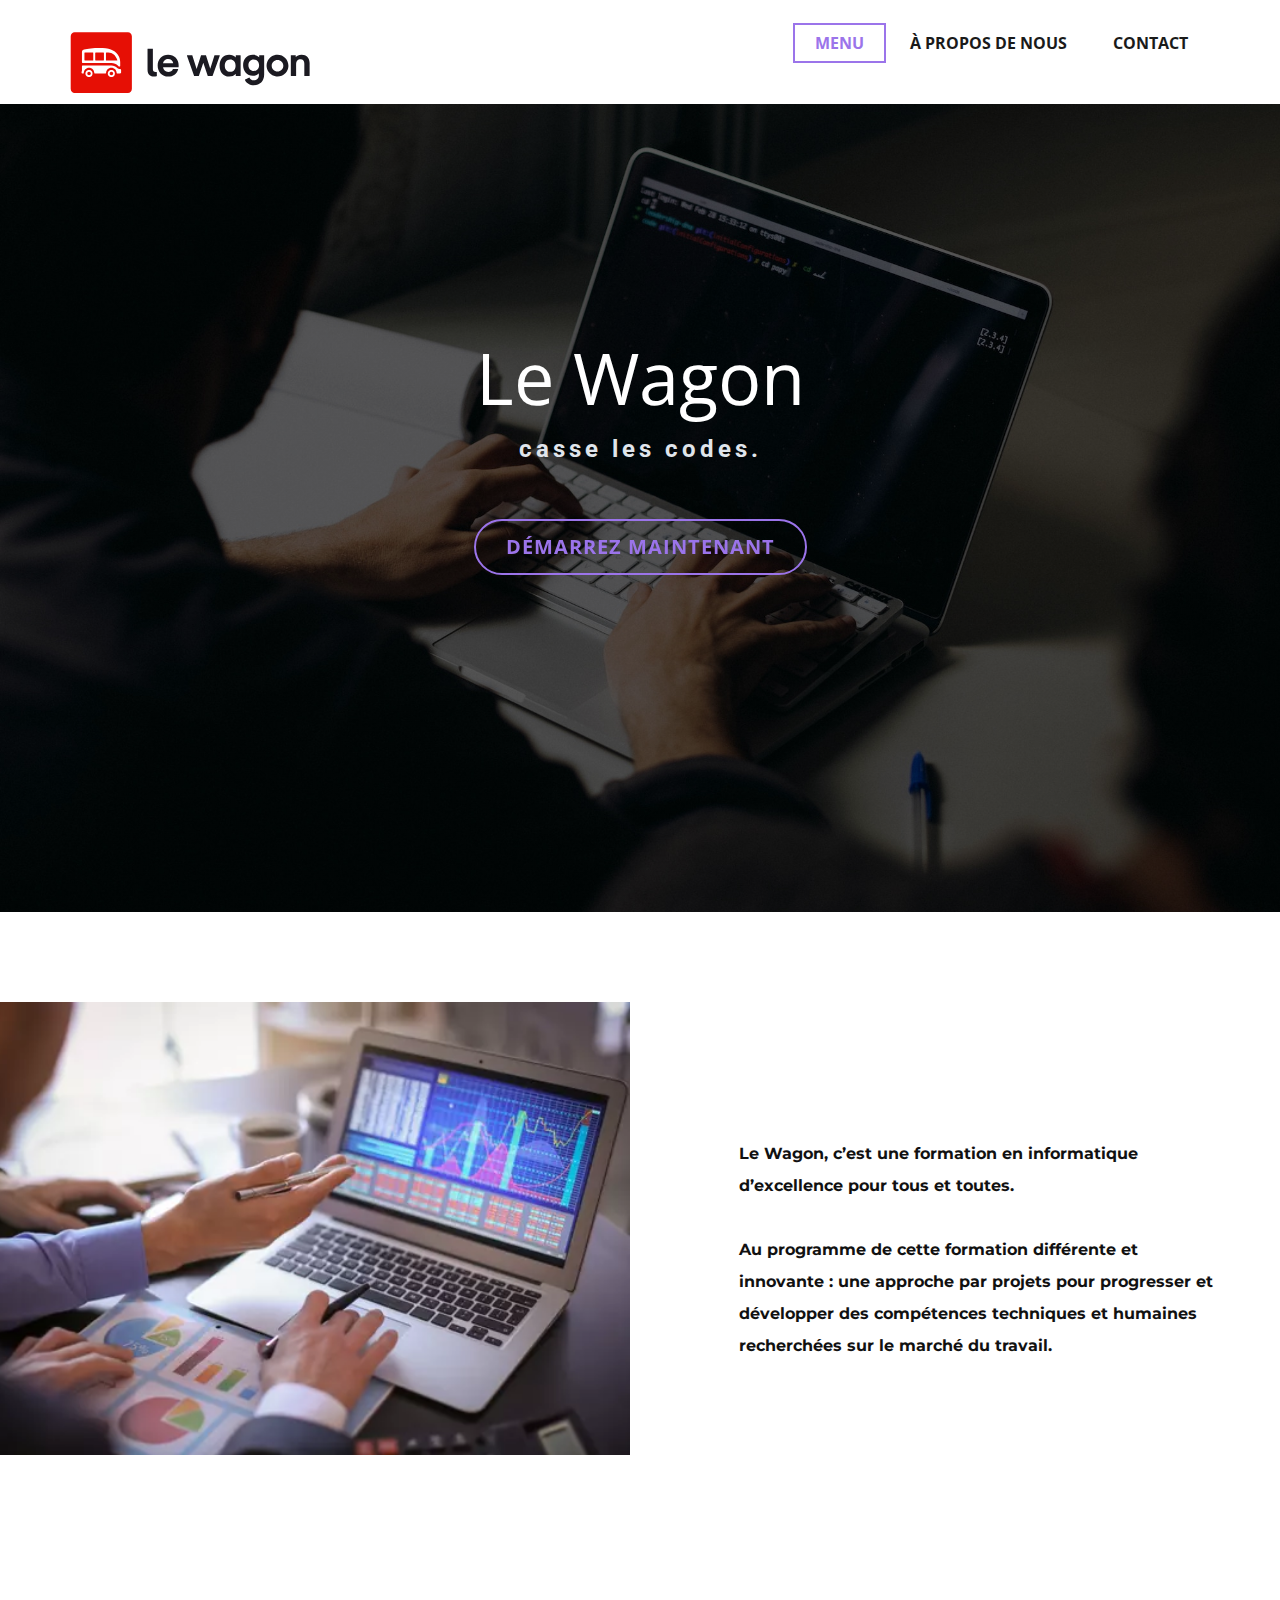
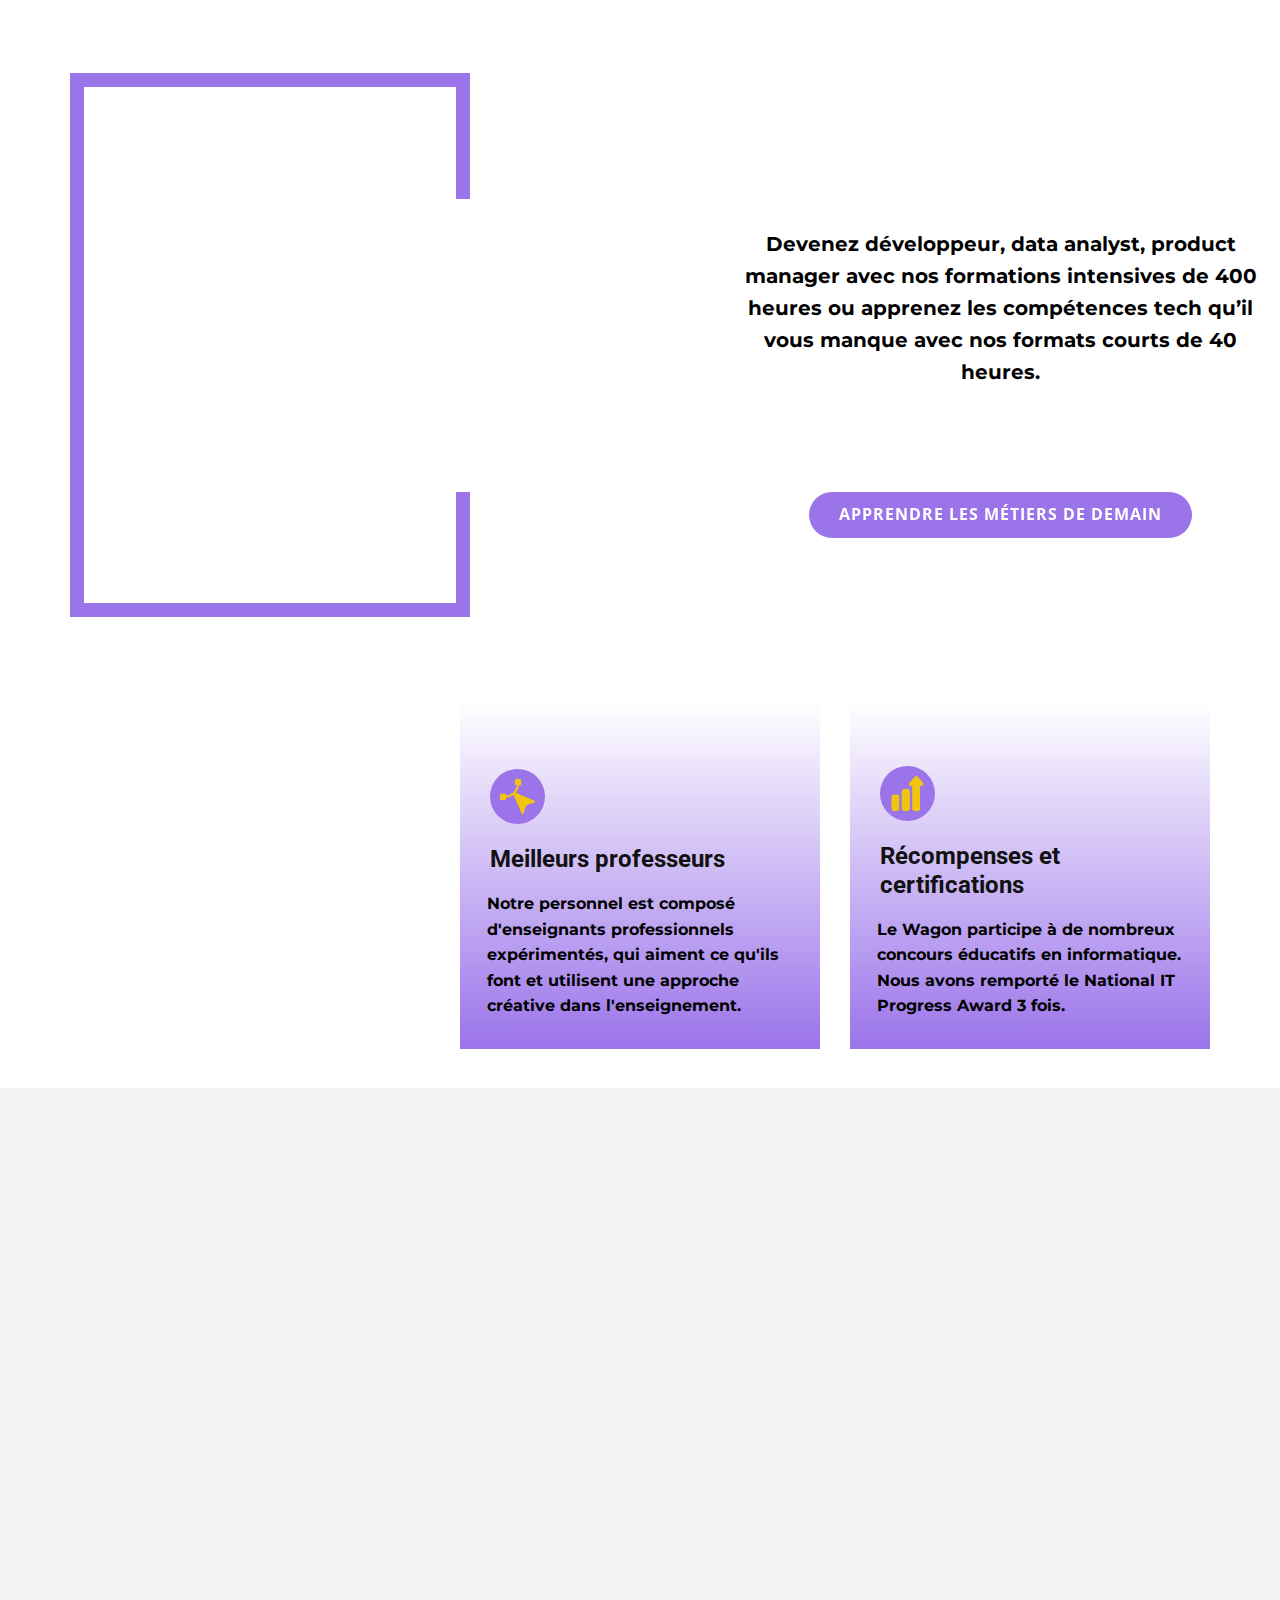
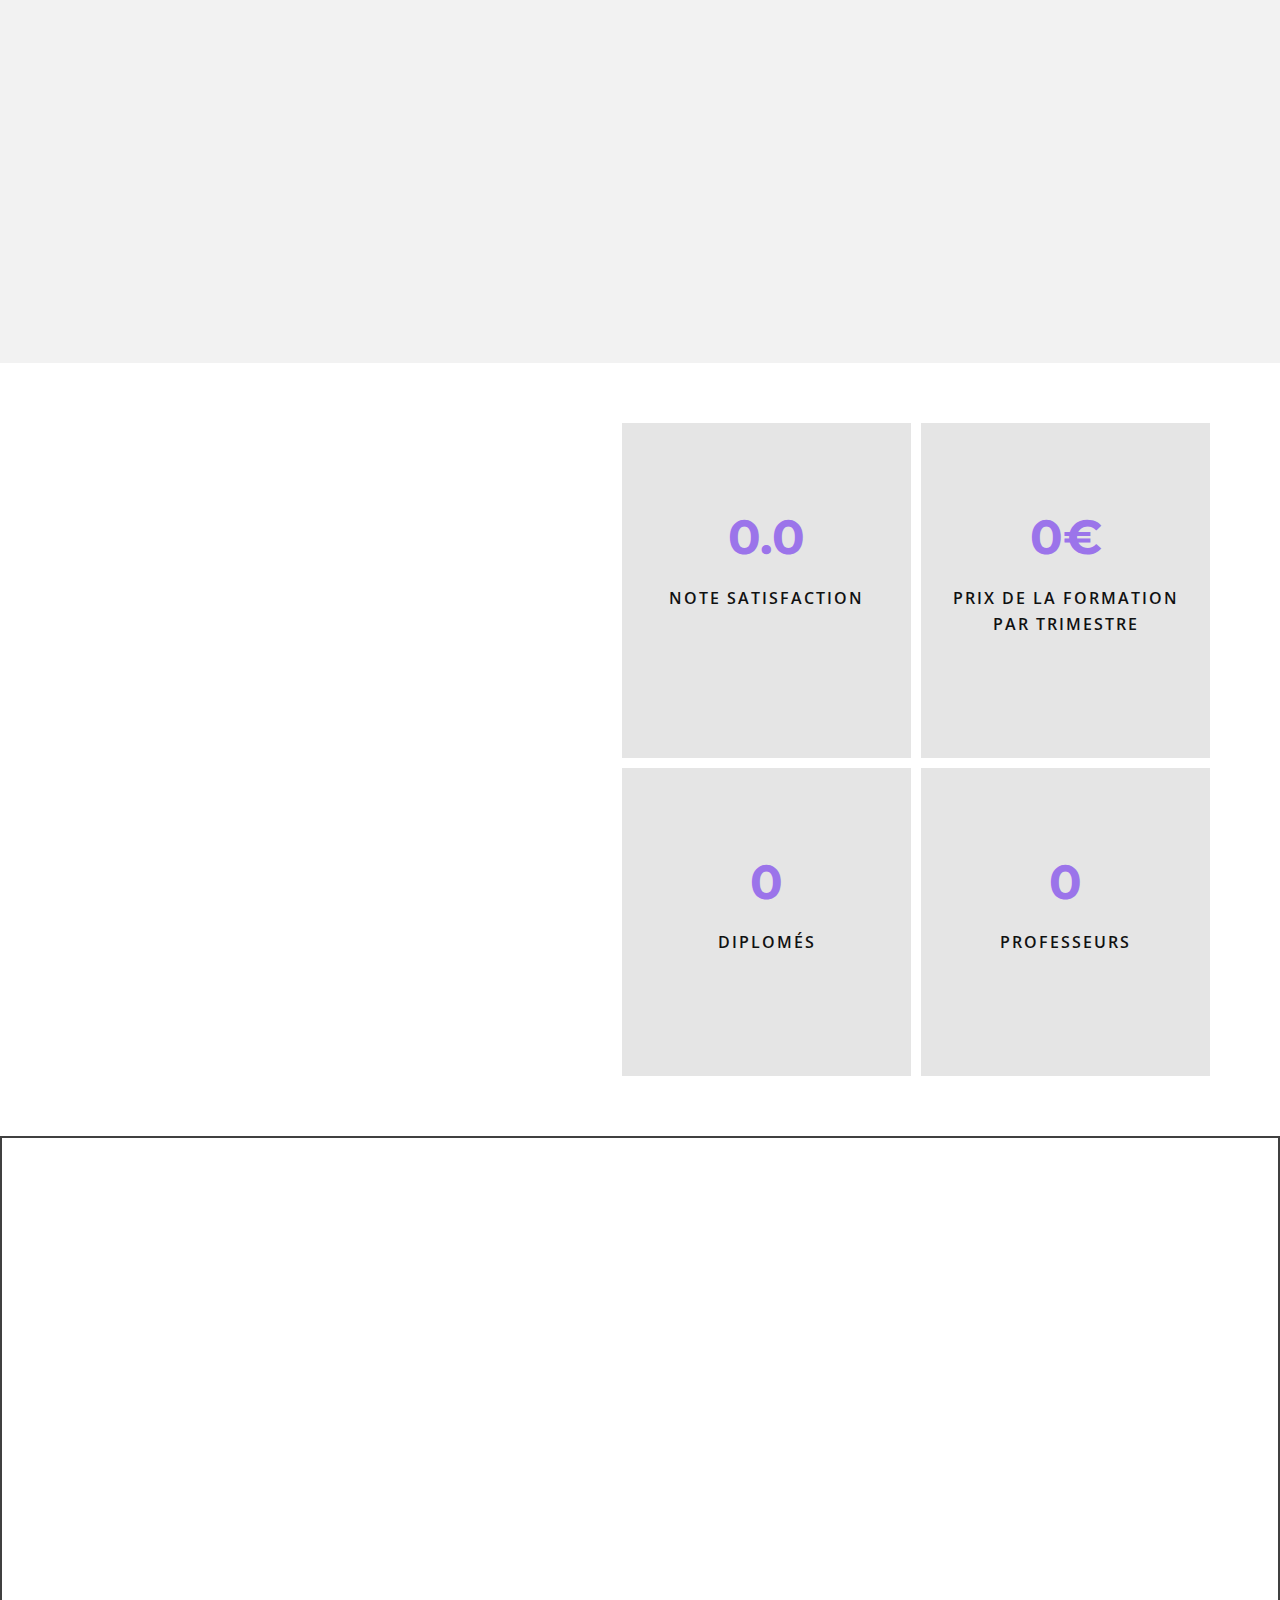
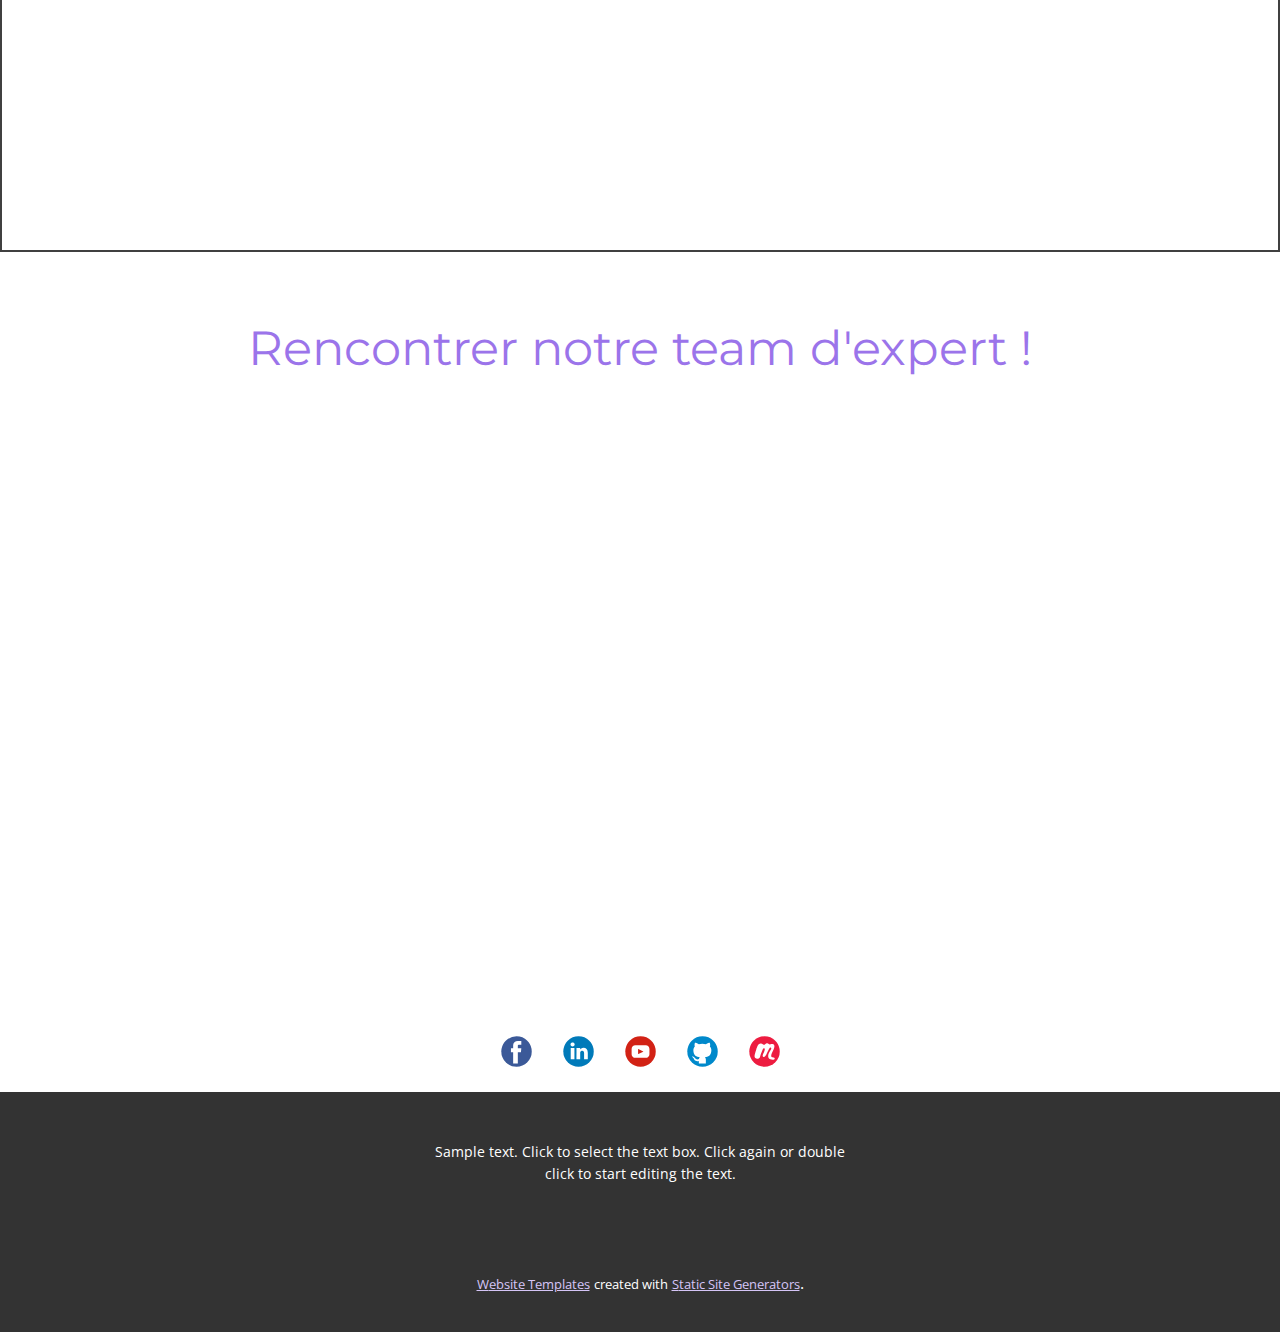
<file: Menu.html>
<!DOCTYPE html>
<html style="font-size: 16px;" lang="en"><head>
    <meta name="viewport" content="width=device-width, initial-scale=1.0">
    <meta charset="utf-8">
    <meta name="keywords" content="​Develop your mind and skills, ​A few words about, English without rules.&nbsp;Start speaking properly!, ​A few words about, Meet Our Team">
    <meta name="description" content="">
    <title>Menu</title>
    <link rel="stylesheet" href="nicepage.css" media="screen">
<link rel="stylesheet" href="Menu.css" media="screen">
    <script class="u-script" type="text/javascript" src="jquery.js" defer=""></script>
    <script class="u-script" type="text/javascript" src="nicepage.js" defer=""></script>
    <meta name="generator" content="Nicepage 4.19.3, nicepage.com">
    <link id="u-theme-google-font" rel="stylesheet" href="https://fonts.googleapis.com/css?family=Roboto:100,100i,300,300i,400,400i,500,500i,700,700i,900,900i|Open+Sans:300,300i,400,400i,500,500i,600,600i,700,700i,800,800i">
    <link id="u-page-google-font" rel="stylesheet" href="https://fonts.googleapis.com/css?family=Montserrat:100,100i,200,200i,300,300i,400,400i,500,500i,600,600i,700,700i,800,800i,900,900i">
    
    
    
    
    
    
    
    
    
    
    <script type="application/ld+json">{
		"@context": "http://schema.org",
		"@type": "Organization",
		"name": "",
		"logo": "images/LOGOwagon.svg"
}</script>
    <meta name="theme-color" content="#9b74ea">
    <meta property="og:title" content="Menu">
    <meta property="og:type" content="website">
  </head>
  <body class="u-body u-xl-mode" data-lang="en"><header class="u-clearfix u-header u-header" id="sec-40d4"><div class="u-clearfix u-sheet u-sheet-1">
        <nav class="u-align-left u-menu u-menu-one-level u-offcanvas u-menu-1" data-responsive-from="MD">
          <div class="menu-collapse" style="font-size: 1rem; letter-spacing: 0px; font-weight: 700; text-transform: uppercase;">
            <a class="u-button-style u-custom-active-border-color u-custom-border u-custom-border-color u-custom-borders u-custom-hover-border-color u-custom-left-right-menu-spacing u-custom-padding-bottom u-custom-text-active-color u-custom-text-color u-custom-text-decoration u-custom-text-hover-color u-custom-top-bottom-menu-spacing u-nav-link" href="#" style="padding: 4px 0px; font-size: calc(1em + 8px);">
              <svg class="u-svg-link" preserveAspectRatio="xMidYMin slice" viewBox="0 0 302 302" style=""><use xmlns:xlink="http://www.w3.org/1999/xlink" xlink:href="#svg-8a8f"></use></svg>
              <svg xmlns="http://www.w3.org/2000/svg" xmlns:xlink="http://www.w3.org/1999/xlink" version="1.1" id="svg-8a8f" x="0px" y="0px" viewBox="0 0 302 302" style="enable-background:new 0 0 302 302;" xml:space="preserve" class="u-svg-content"><g><rect y="36" width="302" height="30"></rect><rect y="236" width="302" height="30"></rect><rect y="136" width="302" height="30"></rect>
</g><g></g><g></g><g></g><g></g><g></g><g></g><g></g><g></g><g></g><g></g><g></g><g></g><g></g><g></g><g></g></svg>
            </a>
          </div>
          <div class="u-custom-menu u-nav-container">
            <ul class="u-nav u-spacing-2 u-unstyled u-nav-1"><li class="u-nav-item"><a class="u-border-2 u-border-active-palette-1-base u-border-hover-palette-1-light-1 u-button-style u-nav-link u-text-active-palette-1-base u-text-grey-90 u-text-hover-grey-90" href="Menu.html" style="padding: 10px 20px;">Menu</a>
</li><li class="u-nav-item"><a class="u-border-2 u-border-active-palette-1-base u-border-hover-palette-1-light-1 u-button-style u-nav-link u-text-active-palette-1-base u-text-grey-90 u-text-hover-grey-90" href="À-propos-de-nous.html" style="padding: 10px 20px;">À propos de nous</a>
</li><li class="u-nav-item"><a class="u-border-2 u-border-active-palette-1-base u-border-hover-palette-1-light-1 u-button-style u-nav-link u-text-active-palette-1-base u-text-grey-90 u-text-hover-grey-90" href="Contact.html" style="padding: 10px 20px;">Contact</a>
</li></ul>
          </div>
          <div class="u-custom-menu u-nav-container-collapse">
            <div class="u-align-center u-black u-container-style u-inner-container-layout u-opacity u-opacity-95 u-sidenav">
              <div class="u-inner-container-layout u-sidenav-overflow">
                <div class="u-menu-close"></div>
                <ul class="u-align-center u-nav u-popupmenu-items u-unstyled u-nav-2"><li class="u-nav-item"><a class="u-button-style u-nav-link" href="Menu.html">Menu</a>
</li><li class="u-nav-item"><a class="u-button-style u-nav-link" href="À-propos-de-nous.html">À propos de nous</a>
</li><li class="u-nav-item"><a class="u-button-style u-nav-link" href="Contact.html">Contact</a>
</li></ul>
              </div>
            </div>
            <div class="u-black u-menu-overlay u-opacity u-opacity-70"></div>
          </div>
        </nav>
        <a href="https://nicepage.com" class="u-image u-logo u-image-1" data-image-width="512" data-image-height="135">
          <img src="images/LOGOwagon.svg" class="u-logo-image u-logo-image-1">
        </a>
      </div></header>
    <section class="u-align-center u-clearfix u-image u-shading u-section-1" src="" data-image-width="2000" data-image-height="1333" id="carousel_642d">
      <div class="u-clearfix u-sheet u-sheet-1">
        <h1 class="u-custom-font u-text u-text-default-lg u-text-default-md u-text-default-xl u-text-font u-text-white u-title u-text-1">Le Wagon<br>
        </h1>
        <h5 class="u-text u-text-default u-text-palette-5-light-2 u-text-2">casse les codes.<span style="font-weight: 400;"></span>
        </h5>
        <a href="https://nicepage.com/k/infographic-html-templates" class="infinite u-border-2 u-border-hover-palette-1-base u-border-palette-1-base u-btn u-btn-round u-button-style u-hover-palette-1-base u-none u-radius-50 u-btn-1" data-animation-name="bounceIn" data-animation-duration="6000" data-animation-direction="">dÉMARREz MAINTENANT</a>
      </div>
    </section>
    <section class="u-clearfix u-section-2" id="carousel_1b0c">
      <div class="u-clearfix u-sheet u-sheet-1">
        <div class="u-clearfix u-expanded-width u-layout-wrap u-layout-wrap-1">
          <div class="u-layout">
            <div class="u-layout-col">
              <div class="u-size-30">
                <div class="u-layout-row">
                  <div class="u-container-style u-layout-cell u-size-30 u-layout-cell-1">
                    <div class="u-container-layout u-valign-middle u-container-layout-1">
                      <img class="u-image u-image-default u-image-1" src="images/datanalyst.webp" alt="" data-image-width="570" data-image-height="380">
                    </div>
                  </div>
                  <div class="u-container-style u-layout-cell u-size-30 u-white u-layout-cell-2">
                    <div class="u-container-layout u-valign-top-sm u-valign-top-xs u-container-layout-2">
                      <h2 class="u-custom-font u-font-montserrat u-text u-text-palette-1-base u-text-1" data-animation-name="bounceIn" data-animation-duration="5250" data-animation-direction="">Accélerez votre carrière.</h2>
                      <p class="u-align-left u-custom-font u-font-montserrat u-text u-text-2"> Le Wagon, c’est une formation en informatique d’excellence pour tous et toutes.&nbsp;<br>
                        <br>Au programme de cette formation différente et innovante : une approche par projets pour progresser et développer des compétences techniques et humaines recherchées sur le marché du travail.
                      </p>
                    </div>
                  </div>
                </div>
              </div>
              <div class="u-size-30">
                <div class="u-layout-row">
                  <div class="u-align-left u-container-style u-layout-cell u-size-60 u-white u-layout-cell-3">
                    <div class="u-container-layout u-container-layout-3"></div>
                  </div>
                </div>
              </div>
            </div>
          </div>
        </div>
      </div>
    </section>
    <section class="u-align-center u-clearfix u-section-3" id="carousel_a919">
      <div class="u-clearfix u-sheet u-sheet-1">
        <div class="u-border-14 u-border-palette-1-base u-container-style u-group u-group-1">
          <div class="u-container-layout u-valign-middle u-container-layout-1">
            <div class="u-container-style u-group u-white u-group-2">
              <div class="u-container-layout u-valign-middle u-container-layout-2">
                <h3 class="infinite u-custom-font u-font-montserrat u-text u-text-black u-text-1" data-animation-name="bounceIn" data-animation-duration="4250" data-animation-direction="">Saisissez les opportunités de demain.</h3>
              </div>
            </div>
          </div>
        </div>
        <p class="u-align-center u-custom-font u-font-montserrat u-text u-text-black u-text-2"> Devenez développeur, data analyst, product manager avec nos formations intensives de 400 heures ou apprenez les compétences tech qu’il vous manque avec nos formats courts de 40 heures.</p>
        <a href="https://nicepage.com/k/aesthetic-website-templates" class="infinite u-btn u-btn-round u-button-style u-hover-palette-1-light-1 u-palette-1-base u-radius-50 u-btn-1" data-animation-name="pulse" data-animation-duration="5000" data-animation-direction="">apprendre les métiers de demain</a>
      </div>
    </section>
    <section class="u-align-left u-clearfix u-white u-section-4" id="carousel_30f1">
      <div class="u-clearfix u-sheet u-sheet-1">
        <div class="u-expanded-width u-list u-list-1">
          <div class="u-repeater u-repeater-1">
            <div class="u-align-left u-container-style u-custom-item u-gradient u-list-item u-repeater-item u-shape-rectangle u-list-item-1" data-animation-name="fadeIn" data-animation-duration="2000" data-animation-direction="">
              <div class="u-container-layout u-similar-container u-valign-bottom u-container-layout-1"><span class="u-icon u-icon-circle u-palette-1-base u-icon-1"><svg class="u-svg-link" preserveAspectRatio="xMidYMin slice" viewBox="0 0 512 512" style=""><use xmlns:xlink="http://www.w3.org/1999/xlink" xlink:href="#svg-2e2d"></use></svg><svg class="u-svg-content" viewBox="0 0 512 512" id="svg-2e2d"><g><path d="m193.29 395.63c-42.64 0-77.33-34.69-77.33-77.33v-25.59c-62.506-3.875-116.177 46.692-115.959 109.34 0 60.4 49.14 109.53 109.53 109.53 62.65.217 113.214-53.436 109.34-115.95z"></path><path d="m262.94 146.56h-69.65c-26.1 0-47.33 21.24-47.33 47.33-.042 16.556.03 110.208 0 124.41 0 26.09 21.23 47.33 47.33 47.33 14.916-.029 107.366.021 124.4 0 26.1 0 47.33-21.24 47.33-47.33v-68.81h-102.08z"></path><path d="m292.94.42v219.07h219.06v-219.07z"></path>
</g></svg>
            
            
          </span>
                <h4 class="u-text u-text-default u-text-1">Les leaders dans notre domaine</h4>
                <p class="u-custom-font u-font-montserrat u-text u-text-black u-text-default u-text-2"> Le Wagon implique les meilleurs leaders de l'industrie, qui partagent leur expérience, leurs connaissances et leurs conseils avec nos étudiants.</p>
              </div>
            </div>
            <div class="u-align-left u-container-style u-custom-item u-gradient u-list-item u-repeater-item u-shape-rectangle u-list-item-2">
              <div class="u-container-layout u-similar-container u-valign-bottom u-container-layout-2"><span class="u-icon u-icon-circle u-palette-1-base u-text-palette-3-base u-icon-2"><svg class="u-svg-link" preserveAspectRatio="xMidYMin slice" viewBox="0 0 512.001 512.001" style=""><use xmlns:xlink="http://www.w3.org/1999/xlink" xlink:href="#svg-38fc"></use></svg><svg class="u-svg-content" viewBox="0 0 512.001 512.001" x="0px" y="0px" id="svg-38fc" style="enable-background:new 0 0 512.001 512.001;"><g><g><path d="M502.979,317.996L230.502,199.598c26.679-30.977,43.37-68.952,48.104-109.598h16.395c8.284,0,15-6.716,15-15V15    c0-8.284-6.716-15-15-15h-60c-8.284,0-15,6.716-15,15v60c0,8.284,6.716,15,15,15h13.362    c-5.335,38.976-23.597,74.898-52.382,102.447c-29.08,27.831-66.261,44.536-105.98,47.907v-9.265c0-8.284-6.716-15-15-15h-60    c-8.284,0-15,6.716-15,15v60c0,8.284,6.716,15,15,15h60c8.284,0,15-6.716,15-15v-20.631    c39.772-2.876,77.462-17.167,109.042-41.233l118.953,273.754c2.391,5.5,7.81,9.022,13.753,9.022c0.283,0,0.567-0.008,0.853-0.024    c6.272-0.355,11.659-4.582,13.496-10.589l27.229-89.03c5.725-18.716,20.315-33.307,39.03-39.031l89.03-27.229    c6.008-1.837,10.234-7.224,10.589-13.497C512.332,326.329,508.741,320.5,502.979,317.996z"></path>
</g>
</g></svg>
            
            
          </span>
                <h4 class="u-text u-text-default u-text-3">Meilleurs professeurs</h4>
                <p class="u-custom-font u-font-montserrat u-text u-text-black u-text-default u-text-4"> Notre personnel est composé d'enseignants professionnels expérimentés, qui aiment ce qu'ils font et utilisent une approche créative dans l'enseignement.</p>
              </div>
            </div>
            <div class="u-align-left u-container-style u-custom-item u-gradient u-list-item u-repeater-item u-shape-rectangle u-list-item-3">
              <div class="u-container-layout u-similar-container u-valign-bottom u-container-layout-3"><span class="u-file-icon u-icon u-icon-circle u-palette-1-base u-icon-3"><img src="images/3037106-01583a55.png" alt=""></span>
                <h4 class="u-text u-text-default u-text-5">Récompenses et certifications&nbsp;</h4>
                <p class="u-custom-font u-font-montserrat u-text u-text-black u-text-default u-text-6">Le Wagon participe à de nombreux concours éducatifs en informatique. Nous avons remporté le National IT Progress Award 3 fois.</p>
              </div>
            </div>
          </div>
        </div>
      </div>
    </section>
    <section class="u-align-center u-clearfix u-grey-5 u-section-5" id="carousel_28bb">
      <div class="u-clearfix u-sheet u-sheet-1">
        <h1 class="u-custom-font u-font-montserrat u-text u-text-palette-1-base u-text-1" data-animation-name="customAnimationIn" data-animation-duration="1000" data-animation-direction="">Nos différents campus.&nbsp;<br>
          <br>
        </h1>
        <div class="u-expanded-width u-list u-list-1">
          <div class="u-repeater u-repeater-1">
            <div class="u-align-center u-container-style u-list-item u-repeater-item u-white u-list-item-1" data-animation-name="fadeIn" data-animation-duration="2000" data-animation-direction="">
              <div class="u-container-layout u-similar-container u-valign-bottom u-container-layout-1">
                <img class="u-expanded-width u-image u-image-default u-image-1" src="images/d1c20e834d9bd60bf7e2f47e4c5251aed3ec5e5e6a4d2e9d4f9521e2f619724437e262b3d3f917f4bf7f308388f99245a47effd6a3a0f85c72a8ad_1280.jpg" alt="" data-image-width="1280" data-image-height="853" data-animation-name="bounceIn" data-animation-duration="1000" data-animation-direction="">
                <h4 class="u-custom-font u-font-montserrat u-text u-text-palette-1-base u-text-2">Le campus Milan</h4>
              </div>
            </div>
            <div class="u-align-center u-container-style u-list-item u-repeater-item u-white u-list-item-2" data-animation-name="fadeIn" data-animation-duration="2000" data-animation-direction="">
              <div class="u-container-layout u-similar-container u-valign-bottom u-container-layout-2">
                <img class="u-expanded-width u-image u-image-default u-image-2" src="images/979501e640f3b685c24df26887a9213ae57f886e3147505f849ceb0f4decc5f36dcb0478ee11e32b12a4b7088ff02d4cfbe10cbb754ac293fceb15_1280.jpg" alt="" data-image-width="1280" data-image-height="853" data-animation-name="bounceIn" data-animation-duration="1000" data-animation-direction="">
                <h4 class="u-custom-font u-font-montserrat u-text u-text-palette-1-base u-text-3">Le campus New-York</h4>
              </div>
            </div>
            <div class="u-align-center u-container-style u-list-item u-repeater-item u-white u-list-item-3" data-animation-name="fadeIn" data-animation-duration="2000" data-animation-direction="">
              <div class="u-container-layout u-similar-container u-valign-bottom u-container-layout-3">
                <img class="u-expanded-width u-image u-image-default u-image-3" src="images/paris.webp" alt="" data-image-width="507" data-image-height="380" data-animation-name="bounceIn" data-animation-duration="1000" data-animation-direction="">
                <h4 class="u-custom-font u-font-montserrat u-text u-text-palette-1-base u-text-4">Le campus Paris</h4>
              </div>
            </div>
            <div class="u-align-center u-container-style u-list-item u-repeater-item u-white u-list-item-3" data-animation-name="fadeIn" data-animation-duration="2000" data-animation-direction="">
              <div class="u-container-layout u-similar-container u-valign-bottom u-container-layout-3">
                <img class="u-expanded-width u-image u-image-default u-image-4" src="images/pexels-photo-1438081.jpeg" alt="" data-image-width="1618" data-image-height="1080" data-animation-name="bounceIn" data-animation-duration="1000" data-animation-direction="">
                <h4 class="u-custom-font u-font-montserrat u-text u-text-palette-1-base u-text-4">Une multitude de language (Full-Stack)</h4>
              </div>
            </div>
            <div class="u-align-center u-container-style u-list-item u-repeater-item u-white u-list-item-3" data-animation-name="fadeIn" data-animation-duration="2000" data-animation-direction="">
              <div class="u-container-layout u-similar-container u-valign-bottom u-container-layout-3">
                <img class="u-expanded-width u-image u-image-default u-image-5" src="images/273313484-0.jpeg" alt="" data-image-width="5244" data-image-height="3496" data-animation-name="bounceIn" data-animation-duration="1000" data-animation-direction="">
                <h4 class="u-custom-font u-font-montserrat u-text u-text-palette-1-base u-text-4">Meilleures équipes</h4>
              </div>
            </div>
            <div class="u-align-center u-container-style u-list-item u-repeater-item u-white u-list-item-3" data-animation-name="fadeIn" data-animation-duration="2000" data-animation-direction="">
              <div class="u-container-layout u-similar-container u-valign-bottom u-container-layout-3">
                <img class="u-expanded-width u-image u-image-default u-image-6" src="images/assistant-clients-e-commerce.webp" alt="" data-image-width="700" data-image-height="280" data-animation-name="bounceIn" data-animation-duration="1000" data-animation-direction="">
                <h4 class="u-custom-font u-font-montserrat u-text u-text-palette-1-base u-text-4">24/7 Support</h4>
              </div>
            </div>
          </div>
        </div>
      </div>
    </section>
    <section class="u-align-left-lg u-align-left-md u-align-left-sm u-align-left-xs u-clearfix u-section-6" id="carousel_06a5">
      <div class="u-clearfix u-sheet u-sheet-1">
        <div class="u-expanded-width-md u-expanded-width-sm u-expanded-width-xs u-list u-list-1">
          <div class="u-repeater u-repeater-1">
            <div class="u-align-center u-container-style u-grey-10 u-list-item u-repeater-item u-shape-rectangle u-list-item-1">
              <div class="u-container-layout u-similar-container u-container-layout-1">
                <h3 class="u-custom-font u-font-montserrat u-text u-text-default u-text-palette-1-base u-text-1" data-animation-name="counter" data-animation-event="scroll" data-animation-duration="3000"> 8.8</h3>
                <p class="u-text u-text-default u-text-2">NOTE SATISFACTION</p>
              </div>
            </div>
            <div class="u-align-center u-container-style u-grey-10 u-list-item u-repeater-item u-shape-rectangle u-list-item-2">
              <div class="u-container-layout u-similar-container u-container-layout-2">
                <h3 class="u-custom-font u-font-montserrat u-text u-text-default u-text-palette-1-base u-text-3" data-animation-name="counter" data-animation-event="scroll" data-animation-duration="3000">1650€</h3>
                <p class="u-text u-text-default u-text-4">PRIX DE LA FORMATION PAR TRIMESTRE</p>
              </div>
            </div>
            <div class="u-align-center u-container-style u-grey-10 u-list-item u-repeater-item u-shape-rectangle u-list-item-3">
              <div class="u-container-layout u-similar-container u-container-layout-3">
                <h3 class="u-custom-font u-font-montserrat u-text u-text-default u-text-palette-1-base u-text-5" data-animation-name="counter" data-animation-event="scroll" data-animation-duration="3000">5000</h3>
                <p class="u-text u-text-default u-text-6"> DIPLOMÉS</p>
              </div>
            </div>
            <div class="u-align-center u-container-style u-grey-10 u-list-item u-repeater-item u-shape-rectangle u-list-item-4">
              <div class="u-container-layout u-similar-container u-container-layout-4">
                <h3 class="u-custom-font u-font-montserrat u-text u-text-default u-text-palette-1-base u-text-7" data-animation-name="counter" data-animation-event="scroll" data-animation-duration="3000">&nbsp;10&nbsp;<br>
                </h3>
                <p class="u-text u-text-default u-text-8">PROFESSEURS</p>
              </div>
            </div>
          </div>
        </div>
        <div class="u-container-style u-expanded-width-md u-expanded-width-sm u-expanded-width-xs u-grey-5 u-group u-group-1" data-animation-name="fadeIn" data-animation-duration="2000" data-animation-direction="">
          <div class="u-container-layout u-container-layout-5">
            <img class="u-expanded-width u-image u-image-default u-image-1" src="images/writing.jpg" alt="" data-image-width="960" data-image-height="640">
            <h2 class="u-align-left u-custom-font u-font-montserrat u-text u-text-palette-1-base u-text-9">Quelques mots à propos </h2>
            <p class="u-align-center u-custom-font u-font-montserrat u-text u-text-palette-1-base u-text-10"> Chaque membre de l'équipe croit fermement au pouvoir habilitant de la connaissance.<br>
              <br>&nbsp;Et nous visons à partager nos connaissances avec tous ceux qui souhaitent apprendre.
            </p>
          </div>
        </div>
      </div>
    </section>
    <section class="u-align-center u-border-2 u-border-grey-75 u-clearfix u-section-7" id="carousel_3ffa">
      <div class="u-clearfix u-sheet u-sheet-1">
        <div class="u-expanded-width u-list u-list-1">
          <div class="u-repeater u-repeater-1">
            <div class="u-align-left u-container-style u-grey-5 u-list-item u-repeater-item u-list-item-1" data-animation-name="bounceIn" data-animation-duration="2000" data-animation-direction="">
              <div class="u-container-layout u-similar-container u-container-layout-1">
                <h4 class="u-custom-font u-font-montserrat u-text u-text-default u-text-palette-1-base u-text-1">Developpement web <span style="font-weight: 400;"></span>
                </h4>
                <div class="u-border-2 u-border-palette-3-base u-expanded-width u-line u-line-horizontal u-line-1"></div>
                <ul class="u-custom-font u-font-montserrat u-spacing-15 u-text u-text-black u-text-2">
                  <li> Apprendre et comprendre&nbsp;</li>
                  <li>AngularJSJavaScript&nbsp;: comprendre les parties étranges</li>
                  <li>Webpack&nbsp;2&nbsp;: le guide complet du développeur</li>
                  <li>Créer des sites Web réactifs dans le monde réel avec HTML5 et Javascript&nbsp;: le guide complet du développeur</li>
                  <li>The Web Developer Bootcamp</li>
                  <li>Cours complet sur JavaScript&nbsp;: de zéro aux résultats</li>
                </ul>
              </div>
            </div>
            <div class="u-align-left u-container-style u-grey-5 u-list-item u-repeater-item u-list-item-2" data-animation-name="bounceIn" data-animation-duration="2000" data-animation-direction="">
              <div class="u-container-layout u-similar-container u-container-layout-2">
                <h4 class="u-custom-font u-font-montserrat u-text u-text-default u-text-palette-1-base u-text-3">Technologie de l'information<span style="font-size: 1.25rem;">
                    <span style="font-size: 1.125rem;"></span>
                  </span>
                </h4>
                <div class="u-border-2 u-border-palette-3-base u-expanded-width u-line u-line-horizontal u-line-2"></div>
                <ul class="u-custom-font u-font-montserrat u-spacing-15 u-text u-text-black u-text-4">
                  <li> Cybersécurité</li>
                  <li>Gestion des risques<br>Le cours complet sur la cybersécurité
                  </li>
                  <li>Apprenez le piratage éthique à partir de zéro</li>
                  <li>Le cours complet sur les principes fondamentaux de la mise en réseau.&nbsp;</li>
                  <li>Présentation de la visualisation des données</li>
                </ul>
              </div>
            </div>
            <div class="u-align-left u-container-style u-grey-5 u-list-item u-repeater-item u-list-item-3" data-animation-name="bounceIn" data-animation-duration="2000" data-animation-direction="">
              <div class="u-container-layout u-similar-container u-container-layout-3">
                <h4 class="u-custom-font u-font-montserrat u-text u-text-default u-text-palette-1-base u-text-5"> Web design</h4>
                <div class="u-border-2 u-border-palette-3-base u-expanded-width u-line u-line-horizontal u-line-3"></div>
                <ul class="u-custom-font u-font-montserrat u-spacing-15 u-text u-text-black u-text-6">
                  <li> Construire un site Web complet à l'aide de WordPress</li>
                  <li>Éléments visuels de la conception de l'interface utilisateur</li>
                  <li>Bases de la conception de l'expérience utilisateur</li>
                  <li>Conception Web pour tout le mondeBases du développement Web et du codage</li>
                  <li>Principes de conception et introduction</li>
                  <li>Développement et conception de sites Web réactifs</li>
                  <li> Conception Web&nbsp;: stratégie et architecture de l'information</li>
                </ul>
              </div>
            </div>
          </div>
        </div>
      </div>
    </section>
    <section class="u-align-center u-clearfix u-section-8" id="carousel_90ee">
      <div class="u-clearfix u-sheet u-sheet-1">
        <h1 class="u-custom-font u-font-montserrat u-text u-text-default u-text-palette-1-base u-text-1" data-animation-name="" data-animation-duration="0" data-animation-delay="0" data-animation-direction="">Rencontrer notre team d'expert !</h1>
        <div class="u-expanded-width u-list u-list-1">
          <div class="u-repeater u-repeater-1">
            <div class="u-align-center u-container-style u-list-item u-radius-15 u-repeater-item u-shape-round u-white u-list-item-1" data-animation-name="fadeIn" data-animation-duration="2000" data-animation-delay="0" data-animation-direction="">
              <div class="u-container-layout u-similar-container u-valign-top u-container-layout-1">
                <div class="u-border-14 u-border-palette-1-base u-image u-image-circle u-preserve-proportions u-image-1" alt="" data-image-width="3024" data-image-height="3569"></div>
                <h4 class="u-custom-font u-font-montserrat u-text u-text-default u-text-2">Arthur Gicquel</h4>
                <div class="u-social-icons u-spacing-10 u-social-icons-1">
                  <a class="u-social-url" title="facebook" target="_blank" href="https://facebook.com/name"><span class="u-icon u-social-facebook u-social-icon u-text-black"><svg class="u-svg-link" preserveAspectRatio="xMidYMin slice" viewBox="0 0 112 112" style=""><use xmlns:xlink="http://www.w3.org/1999/xlink" xlink:href="#svg-3d33"></use></svg><svg class="u-svg-content" viewBox="0 0 112 112" x="0" y="0" id="svg-3d33"><path fill="currentColor" d="M75.5,28.8H65.4c-1.5,0-4,0.9-4,4.3v9.4h13.9l-1.5,15.8H61.4v45.1H42.8V58.3h-8.8V42.4h8.8V32.2
c0-7.4,3.4-18.8,18.8-18.8h13.8v15.4H75.5z"></path></svg></span>
                  </a>
                  <a class="u-social-url" title="twitter" target="_blank" href="https://twitter.com/name"><span class="u-icon u-social-icon u-social-twitter u-text-black"><svg class="u-svg-link" preserveAspectRatio="xMidYMin slice" viewBox="0 0 112 112" style=""><use xmlns:xlink="http://www.w3.org/1999/xlink" xlink:href="#svg-5bfa"></use></svg><svg class="u-svg-content" viewBox="0 0 112 112" x="0" y="0" id="svg-5bfa"><path fill="currentColor" d="M92.2,38.2c0,0.8,0,1.6,0,2.3c0,24.3-18.6,52.4-52.6,52.4c-10.6,0.1-20.2-2.9-28.5-8.2
	c1.4,0.2,2.9,0.2,4.4,0.2c8.7,0,16.7-2.9,23-7.9c-8.1-0.2-14.9-5.5-17.3-12.8c1.1,0.2,2.4,0.2,3.4,0.2c1.6,0,3.3-0.2,4.8-0.7
	c-8.4-1.6-14.9-9.2-14.9-18c0-0.2,0-0.2,0-0.2c2.5,1.4,5.4,2.2,8.4,2.3c-5-3.3-8.3-8.9-8.3-15.4c0-3.4,1-6.5,2.5-9.2
	c9.1,11.1,22.7,18.5,38,19.2c-0.2-1.4-0.4-2.8-0.4-4.3c0.1-10,8.3-18.2,18.5-18.2c5.4,0,10.1,2.2,13.5,5.7c4.3-0.8,8.1-2.3,11.7-4.5
	c-1.4,4.3-4.3,7.9-8.1,10.1c3.7-0.4,7.3-1.4,10.6-2.9C98.9,32.3,95.7,35.5,92.2,38.2z"></path></svg></span>
                  </a>
                  <a class="u-social-url" title="instagram" target="_blank" href="https://instagram.com/name"><span class="u-icon u-social-icon u-social-instagram u-text-black"><svg class="u-svg-link" preserveAspectRatio="xMidYMin slice" viewBox="0 0 112 112" style=""><use xmlns:xlink="http://www.w3.org/1999/xlink" xlink:href="#svg-c3b5"></use></svg><svg class="u-svg-content" viewBox="0 0 112 112" x="0" y="0" id="svg-c3b5"><path fill="currentColor" d="M55.9,32.9c-12.8,0-23.2,10.4-23.2,23.2s10.4,23.2,23.2,23.2s23.2-10.4,23.2-23.2S68.7,32.9,55.9,32.9z
	 M55.9,69.4c-7.4,0-13.3-6-13.3-13.3c-0.1-7.4,6-13.3,13.3-13.3s13.3,6,13.3,13.3C69.3,63.5,63.3,69.4,55.9,69.4z"></path><path fill="#FFFFFF" d="M79.7,26.8c-3,0-5.4,2.5-5.4,5.4s2.5,5.4,5.4,5.4c3,0,5.4-2.5,5.4-5.4S82.7,26.8,79.7,26.8z"></path><path fill="currentColor" d="M78.2,11H33.5C21,11,10.8,21.3,10.8,33.7v44.7c0,12.6,10.2,22.8,22.7,22.8h44.7c12.6,0,22.7-10.2,22.7-22.7
	V33.7C100.8,21.1,90.6,11,78.2,11z M91,78.4c0,7.1-5.8,12.8-12.8,12.8H33.5c-7.1,0-12.8-5.8-12.8-12.8V33.7
	c0-7.1,5.8-12.8,12.8-12.8h44.7c7.1,0,12.8,5.8,12.8,12.8V78.4z"></path></svg></span>
                  </a>
                </div>
              </div>
            </div>
            <div class="u-align-center u-container-style u-list-item u-radius-15 u-repeater-item u-shape-round u-white u-list-item-2" data-animation-name="fadeIn" data-animation-duration="2000" data-animation-delay="0" data-animation-direction="">
              <div class="u-container-layout u-similar-container u-valign-top u-container-layout-2">
                <div class="u-border-14 u-border-palette-1-base u-image u-image-circle u-preserve-proportions u-image-2" alt="" data-image-width="535" data-image-height="380"></div>
                <h4 class="u-custom-font u-font-montserrat u-text u-text-default u-text-3">Elon Must</h4>
                <div class="u-social-icons u-spacing-10 u-social-icons-2">
                  <a class="u-social-url" title="facebook" target="_blank" href="https://facebook.com/name"><span class="u-icon u-social-facebook u-social-icon u-text-black"><svg class="u-svg-link" preserveAspectRatio="xMidYMin slice" viewBox="0 0 112 112" style=""><use xmlns:xlink="http://www.w3.org/1999/xlink" xlink:href="#svg-5f94"></use></svg><svg class="u-svg-content" viewBox="0 0 112 112" x="0" y="0" id="svg-5f94"><path fill="currentColor" d="M75.5,28.8H65.4c-1.5,0-4,0.9-4,4.3v9.4h13.9l-1.5,15.8H61.4v45.1H42.8V58.3h-8.8V42.4h8.8V32.2
c0-7.4,3.4-18.8,18.8-18.8h13.8v15.4H75.5z"></path></svg></span>
                  </a>
                  <a class="u-social-url" title="twitter" target="_blank" href="https://twitter.com/name"><span class="u-icon u-social-icon u-social-twitter u-text-black"><svg class="u-svg-link" preserveAspectRatio="xMidYMin slice" viewBox="0 0 112 112" style=""><use xmlns:xlink="http://www.w3.org/1999/xlink" xlink:href="#svg-f5e8"></use></svg><svg class="u-svg-content" viewBox="0 0 112 112" x="0" y="0" id="svg-f5e8"><path fill="currentColor" d="M92.2,38.2c0,0.8,0,1.6,0,2.3c0,24.3-18.6,52.4-52.6,52.4c-10.6,0.1-20.2-2.9-28.5-8.2
	c1.4,0.2,2.9,0.2,4.4,0.2c8.7,0,16.7-2.9,23-7.9c-8.1-0.2-14.9-5.5-17.3-12.8c1.1,0.2,2.4,0.2,3.4,0.2c1.6,0,3.3-0.2,4.8-0.7
	c-8.4-1.6-14.9-9.2-14.9-18c0-0.2,0-0.2,0-0.2c2.5,1.4,5.4,2.2,8.4,2.3c-5-3.3-8.3-8.9-8.3-15.4c0-3.4,1-6.5,2.5-9.2
	c9.1,11.1,22.7,18.5,38,19.2c-0.2-1.4-0.4-2.8-0.4-4.3c0.1-10,8.3-18.2,18.5-18.2c5.4,0,10.1,2.2,13.5,5.7c4.3-0.8,8.1-2.3,11.7-4.5
	c-1.4,4.3-4.3,7.9-8.1,10.1c3.7-0.4,7.3-1.4,10.6-2.9C98.9,32.3,95.7,35.5,92.2,38.2z"></path></svg></span>
                  </a>
                  <a class="u-social-url" title="instagram" target="_blank" href="https://instagram.com/name"><span class="u-icon u-social-icon u-social-instagram u-text-black"><svg class="u-svg-link" preserveAspectRatio="xMidYMin slice" viewBox="0 0 112 112" style=""><use xmlns:xlink="http://www.w3.org/1999/xlink" xlink:href="#svg-0562"></use></svg><svg class="u-svg-content" viewBox="0 0 112 112" x="0" y="0" id="svg-0562"><path fill="currentColor" d="M55.9,32.9c-12.8,0-23.2,10.4-23.2,23.2s10.4,23.2,23.2,23.2s23.2-10.4,23.2-23.2S68.7,32.9,55.9,32.9z
	 M55.9,69.4c-7.4,0-13.3-6-13.3-13.3c-0.1-7.4,6-13.3,13.3-13.3s13.3,6,13.3,13.3C69.3,63.5,63.3,69.4,55.9,69.4z"></path><path fill="#FFFFFF" d="M79.7,26.8c-3,0-5.4,2.5-5.4,5.4s2.5,5.4,5.4,5.4c3,0,5.4-2.5,5.4-5.4S82.7,26.8,79.7,26.8z"></path><path fill="currentColor" d="M78.2,11H33.5C21,11,10.8,21.3,10.8,33.7v44.7c0,12.6,10.2,22.8,22.7,22.8h44.7c12.6,0,22.7-10.2,22.7-22.7
	V33.7C100.8,21.1,90.6,11,78.2,11z M91,78.4c0,7.1-5.8,12.8-12.8,12.8H33.5c-7.1,0-12.8-5.8-12.8-12.8V33.7
	c0-7.1,5.8-12.8,12.8-12.8h44.7c7.1,0,12.8,5.8,12.8,12.8V78.4z"></path></svg></span>
                  </a>
                </div>
              </div>
            </div>
            <div class="u-align-center u-container-style u-list-item u-radius-15 u-repeater-item u-shape-round u-white u-list-item-3" data-animation-name="fadeIn" data-animation-duration="2000" data-animation-delay="0" data-animation-direction="">
              <div class="u-container-layout u-similar-container u-valign-top u-container-layout-3">
                <div class="u-border-14 u-border-palette-1-base u-image u-image-circle u-preserve-proportions u-image-3" alt="" data-image-width="570" data-image-height="380"></div>
                <h4 class="u-custom-font u-font-montserrat u-text u-text-default u-text-4">Donald Trompe</h4>
                <div class="u-social-icons u-spacing-10 u-social-icons-3">
                  <a class="u-social-url" title="facebook" target="_blank" href="https://facebook.com/name"><span class="u-icon u-social-facebook u-social-icon u-text-black"><svg class="u-svg-link" preserveAspectRatio="xMidYMin slice" viewBox="0 0 112 112" style=""><use xmlns:xlink="http://www.w3.org/1999/xlink" xlink:href="#svg-465b"></use></svg><svg class="u-svg-content" viewBox="0 0 112 112" x="0" y="0" id="svg-465b"><path fill="currentColor" d="M75.5,28.8H65.4c-1.5,0-4,0.9-4,4.3v9.4h13.9l-1.5,15.8H61.4v45.1H42.8V58.3h-8.8V42.4h8.8V32.2
c0-7.4,3.4-18.8,18.8-18.8h13.8v15.4H75.5z"></path></svg></span>
                  </a>
                  <a class="u-social-url" title="twitter" target="_blank" href="https://twitter.com/name"><span class="u-icon u-social-icon u-social-twitter u-text-black"><svg class="u-svg-link" preserveAspectRatio="xMidYMin slice" viewBox="0 0 112 112" style=""><use xmlns:xlink="http://www.w3.org/1999/xlink" xlink:href="#svg-e403"></use></svg><svg class="u-svg-content" viewBox="0 0 112 112" x="0" y="0" id="svg-e403"><path fill="currentColor" d="M92.2,38.2c0,0.8,0,1.6,0,2.3c0,24.3-18.6,52.4-52.6,52.4c-10.6,0.1-20.2-2.9-28.5-8.2
	c1.4,0.2,2.9,0.2,4.4,0.2c8.7,0,16.7-2.9,23-7.9c-8.1-0.2-14.9-5.5-17.3-12.8c1.1,0.2,2.4,0.2,3.4,0.2c1.6,0,3.3-0.2,4.8-0.7
	c-8.4-1.6-14.9-9.2-14.9-18c0-0.2,0-0.2,0-0.2c2.5,1.4,5.4,2.2,8.4,2.3c-5-3.3-8.3-8.9-8.3-15.4c0-3.4,1-6.5,2.5-9.2
	c9.1,11.1,22.7,18.5,38,19.2c-0.2-1.4-0.4-2.8-0.4-4.3c0.1-10,8.3-18.2,18.5-18.2c5.4,0,10.1,2.2,13.5,5.7c4.3-0.8,8.1-2.3,11.7-4.5
	c-1.4,4.3-4.3,7.9-8.1,10.1c3.7-0.4,7.3-1.4,10.6-2.9C98.9,32.3,95.7,35.5,92.2,38.2z"></path></svg></span>
                  </a>
                  <a class="u-social-url" title="instagram" target="_blank" href="https://instagram.com/name"><span class="u-icon u-social-icon u-social-instagram u-text-black"><svg class="u-svg-link" preserveAspectRatio="xMidYMin slice" viewBox="0 0 112 112" style=""><use xmlns:xlink="http://www.w3.org/1999/xlink" xlink:href="#svg-5385"></use></svg><svg class="u-svg-content" viewBox="0 0 112 112" x="0" y="0" id="svg-5385"><path fill="currentColor" d="M55.9,32.9c-12.8,0-23.2,10.4-23.2,23.2s10.4,23.2,23.2,23.2s23.2-10.4,23.2-23.2S68.7,32.9,55.9,32.9z
	 M55.9,69.4c-7.4,0-13.3-6-13.3-13.3c-0.1-7.4,6-13.3,13.3-13.3s13.3,6,13.3,13.3C69.3,63.5,63.3,69.4,55.9,69.4z"></path><path fill="#FFFFFF" d="M79.7,26.8c-3,0-5.4,2.5-5.4,5.4s2.5,5.4,5.4,5.4c3,0,5.4-2.5,5.4-5.4S82.7,26.8,79.7,26.8z"></path><path fill="currentColor" d="M78.2,11H33.5C21,11,10.8,21.3,10.8,33.7v44.7c0,12.6,10.2,22.8,22.7,22.8h44.7c12.6,0,22.7-10.2,22.7-22.7
	V33.7C100.8,21.1,90.6,11,78.2,11z M91,78.4c0,7.1-5.8,12.8-12.8,12.8H33.5c-7.1,0-12.8-5.8-12.8-12.8V33.7
	c0-7.1,5.8-12.8,12.8-12.8h44.7c7.1,0,12.8,5.8,12.8,12.8V78.4z"></path></svg></span>
                  </a>
                </div>
              </div>
            </div>
            <div class="u-align-center u-container-style u-list-item u-radius-15 u-repeater-item u-shape-round u-white u-list-item-4" data-animation-name="fadeIn" data-animation-duration="2000" data-animation-delay="0" data-animation-direction="">
              <div class="u-container-layout u-similar-container u-valign-top u-container-layout-4">
                <div class="u-border-14 u-border-palette-1-base u-image u-image-circle u-preserve-proportions u-image-4" alt="" data-image-width="272" data-image-height="204"></div>
                <h4 class="u-custom-font u-font-montserrat u-text u-text-default u-text-5">Eric Justin Léon</h4>
                <div class="u-social-icons u-spacing-10 u-social-icons-4">
                  <a class="u-social-url" title="facebook" target="_blank" href="https://facebook.com/name"><span class="u-icon u-social-facebook u-social-icon u-text-black"><svg class="u-svg-link" preserveAspectRatio="xMidYMin slice" viewBox="0 0 112 112" style=""><use xmlns:xlink="http://www.w3.org/1999/xlink" xlink:href="#svg-2437"></use></svg><svg class="u-svg-content" viewBox="0 0 112 112" x="0" y="0" id="svg-2437"><path fill="currentColor" d="M75.5,28.8H65.4c-1.5,0-4,0.9-4,4.3v9.4h13.9l-1.5,15.8H61.4v45.1H42.8V58.3h-8.8V42.4h8.8V32.2
c0-7.4,3.4-18.8,18.8-18.8h13.8v15.4H75.5z"></path></svg></span>
                  </a>
                  <a class="u-social-url" title="twitter" target="_blank" href="https://twitter.com/name"><span class="u-icon u-social-icon u-social-twitter u-text-black"><svg class="u-svg-link" preserveAspectRatio="xMidYMin slice" viewBox="0 0 112 112" style=""><use xmlns:xlink="http://www.w3.org/1999/xlink" xlink:href="#svg-8385"></use></svg><svg class="u-svg-content" viewBox="0 0 112 112" x="0" y="0" id="svg-8385"><path fill="currentColor" d="M92.2,38.2c0,0.8,0,1.6,0,2.3c0,24.3-18.6,52.4-52.6,52.4c-10.6,0.1-20.2-2.9-28.5-8.2
	c1.4,0.2,2.9,0.2,4.4,0.2c8.7,0,16.7-2.9,23-7.9c-8.1-0.2-14.9-5.5-17.3-12.8c1.1,0.2,2.4,0.2,3.4,0.2c1.6,0,3.3-0.2,4.8-0.7
	c-8.4-1.6-14.9-9.2-14.9-18c0-0.2,0-0.2,0-0.2c2.5,1.4,5.4,2.2,8.4,2.3c-5-3.3-8.3-8.9-8.3-15.4c0-3.4,1-6.5,2.5-9.2
	c9.1,11.1,22.7,18.5,38,19.2c-0.2-1.4-0.4-2.8-0.4-4.3c0.1-10,8.3-18.2,18.5-18.2c5.4,0,10.1,2.2,13.5,5.7c4.3-0.8,8.1-2.3,11.7-4.5
	c-1.4,4.3-4.3,7.9-8.1,10.1c3.7-0.4,7.3-1.4,10.6-2.9C98.9,32.3,95.7,35.5,92.2,38.2z"></path></svg></span>
                  </a>
                  <a class="u-social-url" title="instagram" target="_blank" href="https://instagram.com/name"><span class="u-icon u-social-icon u-social-instagram u-text-black"><svg class="u-svg-link" preserveAspectRatio="xMidYMin slice" viewBox="0 0 112 112" style=""><use xmlns:xlink="http://www.w3.org/1999/xlink" xlink:href="#svg-89d8"></use></svg><svg class="u-svg-content" viewBox="0 0 112 112" x="0" y="0" id="svg-89d8"><path fill="currentColor" d="M55.9,32.9c-12.8,0-23.2,10.4-23.2,23.2s10.4,23.2,23.2,23.2s23.2-10.4,23.2-23.2S68.7,32.9,55.9,32.9z
	 M55.9,69.4c-7.4,0-13.3-6-13.3-13.3c-0.1-7.4,6-13.3,13.3-13.3s13.3,6,13.3,13.3C69.3,63.5,63.3,69.4,55.9,69.4z"></path><path fill="#FFFFFF" d="M79.7,26.8c-3,0-5.4,2.5-5.4,5.4s2.5,5.4,5.4,5.4c3,0,5.4-2.5,5.4-5.4S82.7,26.8,79.7,26.8z"></path><path fill="currentColor" d="M78.2,11H33.5C21,11,10.8,21.3,10.8,33.7v44.7c0,12.6,10.2,22.8,22.7,22.8h44.7c12.6,0,22.7-10.2,22.7-22.7
	V33.7C100.8,21.1,90.6,11,78.2,11z M91,78.4c0,7.1-5.8,12.8-12.8,12.8H33.5c-7.1,0-12.8-5.8-12.8-12.8V33.7
	c0-7.1,5.8-12.8,12.8-12.8h44.7c7.1,0,12.8,5.8,12.8,12.8V78.4z"></path></svg></span>
                  </a>
                </div>
              </div>
            </div>
          </div>
        </div>
        <div class="u-align-center u-social-icons u-spacing-31 u-social-icons-5">
          <a class="u-social-url" title="facebook" target="_blank" href="https://www.facebook.com/lewagonfrance/?brand_redir=116941945171079"><span class="u-icon u-social-facebook u-social-icon u-icon-13"><svg class="u-svg-link" preserveAspectRatio="xMidYMin slice" viewBox="0 0 112 112" style=""><use xmlns:xlink="http://www.w3.org/1999/xlink" xlink:href="#svg-5e17"></use></svg><svg class="u-svg-content" viewBox="0 0 112 112" x="0" y="0" id="svg-5e17"><circle fill="currentColor" cx="56.1" cy="56.1" r="55"></circle><path fill="#FFFFFF" d="M73.5,31.6h-9.1c-1.4,0-3.6,0.8-3.6,3.9v8.5h12.6L72,58.3H60.8v40.8H43.9V58.3h-8V43.9h8v-9.2
            c0-6.7,3.1-17,17-17h12.5v13.9H73.5z"></path></svg></span>
          </a>
          <a class="u-social-url" target="_blank" data-type="LinkedIn" title="LinkedIn" href="https://www.linkedin.com/school/le-wagon/"><span class="u-icon u-social-icon u-social-linkedin u-icon-14"><svg class="u-svg-link" preserveAspectRatio="xMidYMin slice" viewBox="0 0 112 112" style=""><use xmlns:xlink="http://www.w3.org/1999/xlink" xlink:href="#svg-5a4d"></use></svg><svg class="u-svg-content" viewBox="0 0 112 112" x="0" y="0" id="svg-5a4d"><circle fill="currentColor" cx="56.1" cy="56.1" r="55"></circle><path fill="#FFFFFF" d="M41.3,83.7H27.9V43.4h13.4V83.7z M34.6,37.9L34.6,37.9c-4.6,0-7.5-3.1-7.5-7c0-4,3-7,7.6-7s7.4,3,7.5,7
            C42.2,34.8,39.2,37.9,34.6,37.9z M89.6,83.7H76.2V62.2c0-5.4-1.9-9.1-6.8-9.1c-3.7,0-5.9,2.5-6.9,4.9c-0.4,0.9-0.4,2.1-0.4,3.3v22.5
            H48.7c0,0,0.2-36.5,0-40.3h13.4v5.7c1.8-2.7,5-6.7,12.1-6.7c8.8,0,15.4,5.8,15.4,18.1V83.7z"></path></svg></span>
          </a>
          <a class="u-social-url" target="_blank" data-type="YouTube" title="YouTube" href="https://www.youtube.com/c/lewagon?themeRefresh=1"><span class="u-icon u-social-icon u-social-youtube u-icon-15"><svg class="u-svg-link" preserveAspectRatio="xMidYMin slice" viewBox="0 0 112 112" style=""><use xmlns:xlink="http://www.w3.org/1999/xlink" xlink:href="#svg-0fd9"></use></svg><svg class="u-svg-content" viewBox="0 0 112 112" x="0" y="0" id="svg-0fd9"><circle fill="currentColor" cx="56.1" cy="56.1" r="55"></circle><path fill="#FFFFFF" d="M74.9,33.3H37.3c-7.4,0-13.4,6-13.4,13.4v18.8c0,7.4,6,13.4,13.4,13.4h37.6c7.4,0,13.4-6,13.4-13.4V46.7 C88.3,39.3,82.3,33.3,74.9,33.3L74.9,33.3z M65.9,57l-17.6,8.4c-0.5,0.2-1-0.1-1-0.6V47.5c0-0.5,0.6-0.9,1-0.6l17.6,8.9 C66.4,56,66.4,56.8,65.9,57L65.9,57z"></path></svg></span>
          </a>
          <a class="u-social-url" target="_blank" data-type="Github" title="Github" href="https://github.com/lewagon"><span class="u-icon u-social-github u-social-icon u-icon-16"><svg class="u-svg-link" preserveAspectRatio="xMidYMin slice" viewBox="0 0 112 112" style=""><use xmlns:xlink="http://www.w3.org/1999/xlink" xlink:href="#svg-5a1d"></use></svg><svg class="u-svg-content" viewBox="0 0 112 112" x="0" y="0" id="svg-5a1d"><circle fill="currentColor" cx="56.1" cy="56.1" r="55"></circle><path fill="#FFFFFF" d="M88,51.3c0-5.5-1.9-10.2-5.3-13.7c0.6-1.3,2.3-6.5-0.5-13.5c0,0-4.2-1.4-14,5.3c-4.1-1.1-8.4-1.7-12.7-1.8
	c-4.3,0-8.7,0.6-12.7,1.8c-9.7-6.6-14-5.3-14-5.3c-2.8,7-1,12.2-0.5,13.5C25,41.2,23,45.7,23,51.3c0,19.6,11.9,23.9,23.3,25.2
	c-1.5,1.3-2.8,3.5-3.2,6.8c-3,1.3-10.2,3.6-14.9-4.3c0,0-2.7-4.9-7.8-5.3c0,0-5-0.1-0.4,3.1c0,0,3.3,1.6,5.6,7.5c0,0,3,9.1,17.2,6
	c0,4.3,0.1,8.3,0.1,9.5h25.2c0-1.7,0.1-7.2,0.1-14c0-4.7-1.7-7.9-3.4-9.4C76,75.2,88,70.9,88,51.3z"></path></svg></span>
          </a>
          <a class="u-social-url" target="_blank" data-type="Meetup" title="Meetup" href="https://www.meetup.com/pro/lewagon/"><span class="u-icon u-social-icon u-social-meetup u-icon-17"><svg class="u-svg-link" preserveAspectRatio="xMidYMin slice" viewBox="0 0 112 112" style=""><use xmlns:xlink="http://www.w3.org/1999/xlink" xlink:href="#svg-3fee"></use></svg><svg class="u-svg-content" viewBox="0 0 112 112" x="0" y="0" id="svg-3fee"><circle fill="currentColor" cx="56.1" cy="56.1" r="55"></circle><path fill="#FFFFFF" d="M92.1,83.7c-0.9,0.9-2.2,1.6-3.6,2c-3.7,1-8.1,0-11.5-1.5c-11-4.8-8.6-17-3.7-25.3c1.4-2.5,2.9-5.1,4.3-7.6
	c1.1-2,3.6-5.4,2.6-7.8c-1-2.6-3.7-2.6-5.5-0.4c-1.7,2.1-3.1,5.1-4.3,7.5c-1.3,2.6-7.7,16.5-7.7,16.5c-1.2,2.3-3.2,5.5-5.3,7.3
	c-1.6,1.3-4.5,1.7-6.5,0.3c-1.5-1.1-1.8-2.5-1.5-4.1c1.3-7.6,12.9-25.1,4.9-26.4c-3.1-0.5-3.9,2.9-4.8,5c-1.6,3.6-2.7,7.3-4.4,10.8
	c-1.9,4-3.4,8.2-4.4,12.6C40,76,38.9,80.4,35,81.4c-10.9,2.9-14.2-4.2-14.2-4.2c-1.8-5.6-0.1-10.6,1.6-16c1.3-4.2,2.1-8.5,3.8-12.5
	c3-7.2,6-22.3,16.7-21.3c2.7,0.2,5.8,1.6,8.2,3c2.2,1.2,3.8,1.9,6.3,0.6c2.4-1.3,3.6-3.7,6.5-4.6c3.1-0.9,5.2,0.4,7.5,2.3
	c3.3,2.6,3.6,1.4,6.3,0.7c2.2-0.6,4.8-0.8,7.3-0.4c12.6,2.1,4.6,18.1,1.6,24.6c-2,4.2-11.3,21-3,23.2c2.5,0.7,5.7,0.4,7.8,2.1
	C93.5,80.7,93.3,82.4,92.1,83.7z"></path></svg></span>
          </a>
        </div>
      </div>
    </section>
    
    
    
    <footer class="u-align-center u-clearfix u-footer u-grey-80 u-footer" id="sec-d109"><div class="u-clearfix u-sheet u-sheet-1">
        <p class="u-small-text u-text u-text-variant u-text-1">Sample text. Click to select the text box. Click again or double click to start editing the text.</p>
      </div></footer>
    <section class="u-backlink u-clearfix u-grey-80">
      <a class="u-link" href="https://nicepage.com/website-templates" target="_blank">
        <span>Website Templates</span>
      </a>
      <p class="u-text">
        <span>created with</span>
      </p>
      <a class="u-link" href="https://nicepage.com/static-site-generator" target="_blank">
        <span>Static Site Generators</span>
      </a>. 
    </section>
  
</body></html>
</file>
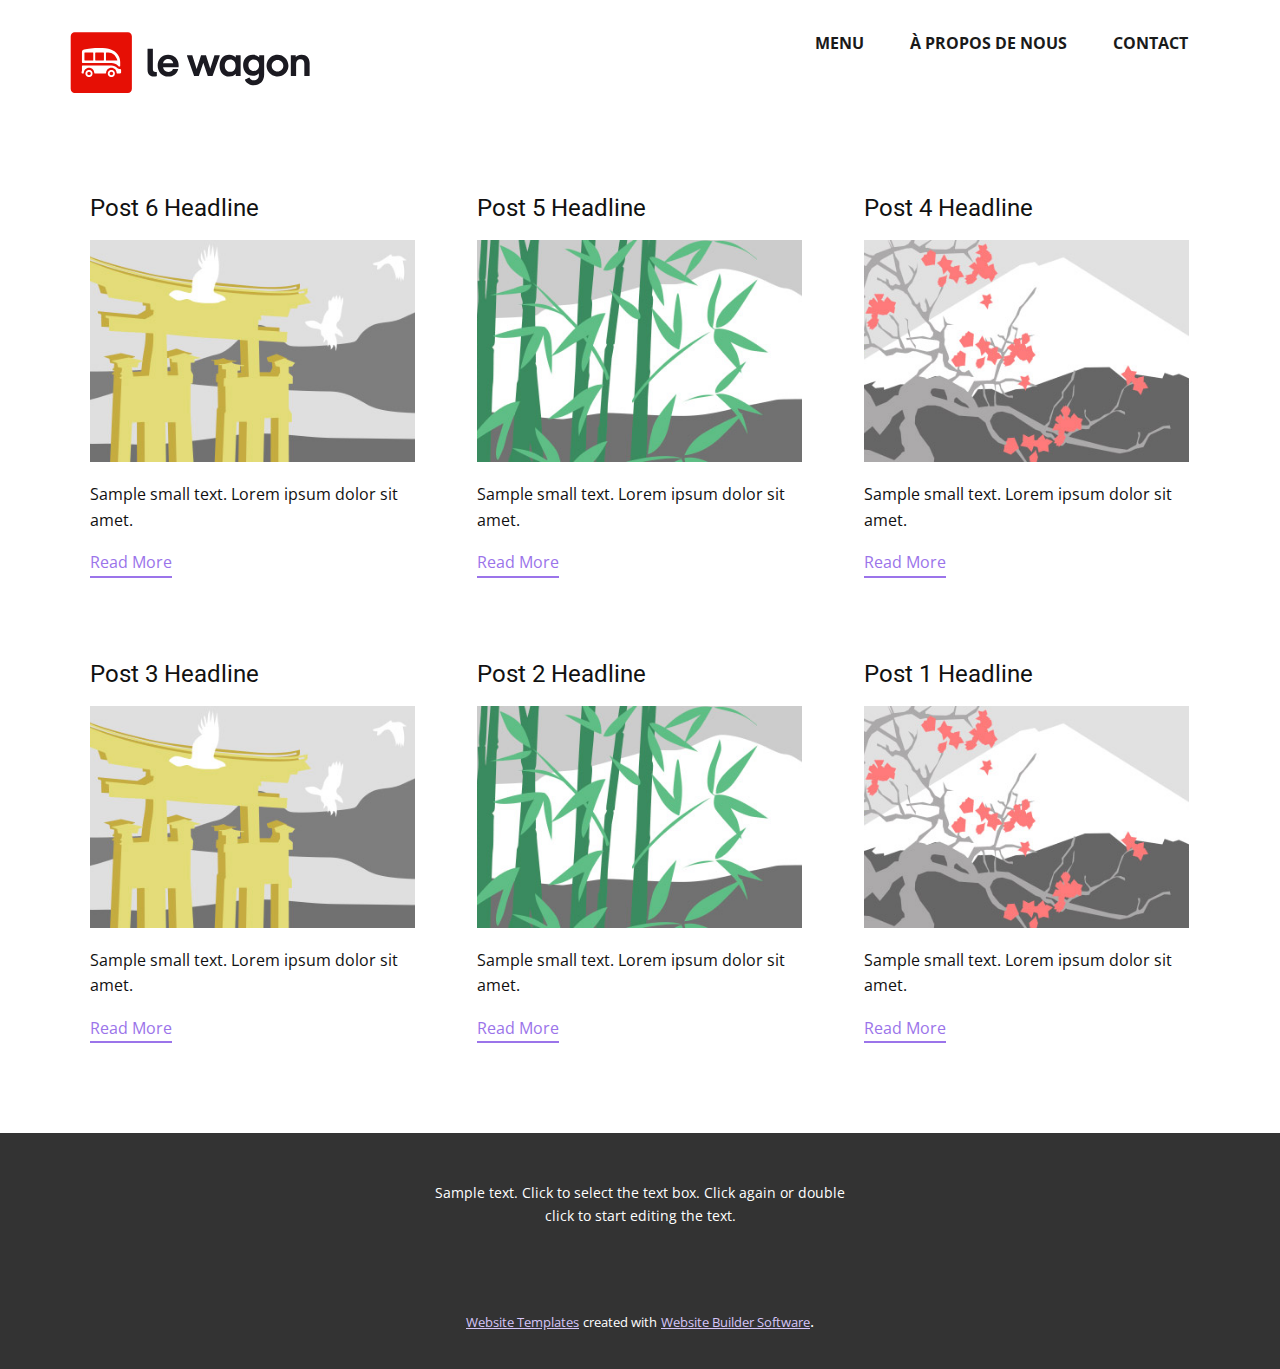
<file: blog/blog.html>
<html style="font-size: 16px;" lang="en"><head>
    <meta name="viewport" content="width=device-width, initial-scale=1.0">
    <meta charset="utf-8">
    <meta name="keywords" content="70%, Black friday">
    <meta name="description" content="">
    <title>Blog Template</title>
    <link rel="stylesheet" href="../nicepage.css" media="screen">
<link rel="stylesheet" href="../Blog-Template.css" media="screen">
    <script class="u-script" type="text/javascript" src="../jquery.js" defer=""></script>
    <script class="u-script" type="text/javascript" src="../nicepage.js" defer=""></script>
    <meta name="generator" content="Nicepage 4.19.3, nicepage.com">
    <link id="u-theme-google-font" rel="stylesheet" href="https://fonts.googleapis.com/css?family=Roboto:100,100i,300,300i,400,400i,500,500i,700,700i,900,900i|Open+Sans:300,300i,400,400i,500,500i,600,600i,700,700i,800,800i">
    
    
    
    <script type="application/ld+json">{
		"@context": "http://schema.org",
		"@type": "Organization",
		"name": "",
		"logo": "images/LOGOwagon.svg"
}</script>
    <meta name="theme-color" content="#9b74ea">
  </head>
  <body class="u-body u-xl-mode" data-lang="en"><header class="u-clearfix u-header u-header" id="sec-40d4"><div class="u-clearfix u-sheet u-sheet-1">
        <nav class="u-align-left u-menu u-menu-one-level u-offcanvas u-menu-1" data-responsive-from="MD">
          <div class="menu-collapse" style="font-size: 1rem; letter-spacing: 0px; font-weight: 700; text-transform: uppercase;">
            <a class="u-button-style u-custom-active-border-color u-custom-border u-custom-border-color u-custom-borders u-custom-hover-border-color u-custom-left-right-menu-spacing u-custom-padding-bottom u-custom-text-active-color u-custom-text-color u-custom-text-decoration u-custom-text-hover-color u-custom-top-bottom-menu-spacing u-nav-link" href="#" style="padding: 4px 0px; font-size: calc(1em + 8px);">
              <svg class="u-svg-link" preserveAspectRatio="xMidYMin slice" viewBox="0 0 302 302" style=""><use xmlns:xlink="http://www.w3.org/1999/xlink" xlink:href="#svg-8a8f"></use></svg>
              <svg xmlns="http://www.w3.org/2000/svg" xmlns:xlink="http://www.w3.org/1999/xlink" version="1.1" id="svg-8a8f" x="0px" y="0px" viewBox="0 0 302 302" style="enable-background:new 0 0 302 302;" xml:space="preserve" class="u-svg-content"><g><rect y="36" width="302" height="30"></rect><rect y="236" width="302" height="30"></rect><rect y="136" width="302" height="30"></rect>
</g><g></g><g></g><g></g><g></g><g></g><g></g><g></g><g></g><g></g><g></g><g></g><g></g><g></g><g></g><g></g></svg>
            </a>
          </div>
          <div class="u-custom-menu u-nav-container">
            <ul class="u-nav u-spacing-2 u-unstyled u-nav-1"><li class="u-nav-item"><a class="u-border-2 u-border-active-palette-1-base u-border-hover-palette-1-light-1 u-button-style u-nav-link u-text-active-palette-1-base u-text-grey-90 u-text-hover-grey-90" href="../Menu.html" style="padding: 10px 20px;">Menu</a>
</li><li class="u-nav-item"><a class="u-border-2 u-border-active-palette-1-base u-border-hover-palette-1-light-1 u-button-style u-nav-link u-text-active-palette-1-base u-text-grey-90 u-text-hover-grey-90" href="../À-propos-de-nous.html" style="padding: 10px 20px;">À propos de nous</a>
</li><li class="u-nav-item"><a class="u-border-2 u-border-active-palette-1-base u-border-hover-palette-1-light-1 u-button-style u-nav-link u-text-active-palette-1-base u-text-grey-90 u-text-hover-grey-90" href="../Contact.html" style="padding: 10px 20px;">Contact</a>
</li></ul>
          </div>
          <div class="u-custom-menu u-nav-container-collapse">
            <div class="u-align-center u-black u-container-style u-inner-container-layout u-opacity u-opacity-95 u-sidenav">
              <div class="u-inner-container-layout u-sidenav-overflow">
                <div class="u-menu-close"></div>
                <ul class="u-align-center u-nav u-popupmenu-items u-unstyled u-nav-2"><li class="u-nav-item"><a class="u-button-style u-nav-link" href="../Menu.html">Menu</a>
</li><li class="u-nav-item"><a class="u-button-style u-nav-link" href="../À-propos-de-nous.html">À propos de nous</a>
</li><li class="u-nav-item"><a class="u-button-style u-nav-link" href="../Contact.html">Contact</a>
</li></ul>
              </div>
            </div>
            <div class="u-black u-menu-overlay u-opacity u-opacity-70"></div>
          </div>
        </nav>
        <a href="https://nicepage.com" class="u-image u-logo u-image-1" data-image-width="512" data-image-height="135">
          <img src="../images/LOGOwagon.svg" class="u-logo-image u-logo-image-1">
        </a>
      </div></header>
    <section class="u-clearfix u-section-1" id="sec-5e96">
      <div class="u-clearfix u-sheet u-valign-middle u-sheet-1"><!--blog--><!--blog_options_json--><!--{"type":"Recent","source":"","tags":"","count":""}--><!--/blog_options_json-->
        <div class="u-blog u-expanded-width u-repeater u-repeater-1"><!--blog_post-->
          <div class="u-blog-post u-container-style u-repeater-item u-white u-repeater-item-1">
            <div class="u-container-layout u-similar-container u-valign-top u-container-layout-1"><!--blog_post_header-->
              <h4 class="u-blog-control u-text u-text-1">
                <a class="u-post-header-link" href="../blog/post-5.html">Post 6 Headline</a>
              </h4><!--/blog_post_header--><!--blog_post_image-->
              <a class="u-post-header-link" href="../blog/post-5.html"><img alt="" class="u-blog-control u-expanded-width u-image u-image-default u-image-1" src="../images/8ad73f3c.jpeg"></a><!--/blog_post_image--><!--blog_post_content-->
              <div class="u-blog-control u-post-content u-text u-text-2 fr-view">Sample small text. Lorem ipsum dolor sit amet.</div><!--/blog_post_content--><!--blog_post_readmore-->
              <a href="../blog/post-5.html" class="u-blog-control u-border-2 u-border-palette-1-base u-btn u-btn-rectangle u-button-style u-none u-btn-1"><!--blog_post_readmore_content--><!--options_json--><!--{"content":"","defaultValue":"Read More"}--><!--/options_json-->Read More<!--/blog_post_readmore_content--></a><!--/blog_post_readmore-->
            </div>
          </div><div class="u-blog-post u-container-style u-repeater-item u-video-cover u-white">
            <div class="u-container-layout u-similar-container u-valign-top u-container-layout-2"><!--blog_post_header-->
              <h4 class="u-blog-control u-text u-text-3">
                <a class="u-post-header-link" href="../blog/post-4.html">Post 5 Headline</a>
              </h4><!--/blog_post_header--><!--blog_post_image-->
              <a class="u-post-header-link" href="../blog/post-4.html"><img alt="" class="u-blog-control u-expanded-width u-image u-image-default u-image-2" src="../images/68f64b9d.jpeg"></a><!--/blog_post_image--><!--blog_post_content-->
              <div class="u-blog-control u-post-content u-text u-text-4 fr-view">Sample small text. Lorem ipsum dolor sit amet.</div><!--/blog_post_content--><!--blog_post_readmore-->
              <a href="../blog/post-4.html" class="u-blog-control u-border-2 u-border-palette-1-base u-btn u-btn-rectangle u-button-style u-none u-btn-2"><!--blog_post_readmore_content--><!--options_json--><!--{"content":"","defaultValue":"Read More"}--><!--/options_json-->Read More<!--/blog_post_readmore_content--></a><!--/blog_post_readmore-->
            </div>
          </div><div class="u-blog-post u-container-style u-repeater-item u-video-cover u-white">
            <div class="u-container-layout u-similar-container u-valign-top u-container-layout-3"><!--blog_post_header-->
              <h4 class="u-blog-control u-text u-text-5">
                <a class="u-post-header-link" href="../blog/post-3.html">Post 4 Headline</a>
              </h4><!--/blog_post_header--><!--blog_post_image-->
              <a class="u-post-header-link" href="../blog/post-3.html"><img alt="" class="u-blog-control u-expanded-width u-image u-image-default u-image-3" src="../images/0fd3416c.jpeg"></a><!--/blog_post_image--><!--blog_post_content-->
              <div class="u-blog-control u-post-content u-text u-text-6 fr-view">Sample small text. Lorem ipsum dolor sit amet.</div><!--/blog_post_content--><!--blog_post_readmore-->
              <a href="../blog/post-3.html" class="u-blog-control u-border-2 u-border-palette-1-base u-btn u-btn-rectangle u-button-style u-none u-btn-3"><!--blog_post_readmore_content--><!--options_json--><!--{"content":"","defaultValue":"Read More"}--><!--/options_json-->Read More<!--/blog_post_readmore_content--></a><!--/blog_post_readmore-->
            </div>
          </div><div class="u-blog-post u-container-style u-repeater-item u-white u-repeater-item-1">
            <div class="u-container-layout u-similar-container u-valign-top u-container-layout-1"><!--blog_post_header-->
              <h4 class="u-blog-control u-text u-text-1">
                <a class="u-post-header-link" href="../blog/post-2.html">Post 3 Headline</a>
              </h4><!--/blog_post_header--><!--blog_post_image-->
              <a class="u-post-header-link" href="../blog/post-2.html"><img alt="" class="u-blog-control u-expanded-width u-image u-image-default u-image-1" src="../images/8ad73f3c.jpeg"></a><!--/blog_post_image--><!--blog_post_content-->
              <div class="u-blog-control u-post-content u-text u-text-2 fr-view">Sample small text. Lorem ipsum dolor sit amet.</div><!--/blog_post_content--><!--blog_post_readmore-->
              <a href="../blog/post-2.html" class="u-blog-control u-border-2 u-border-palette-1-base u-btn u-btn-rectangle u-button-style u-none u-btn-1"><!--blog_post_readmore_content--><!--options_json--><!--{"content":"","defaultValue":"Read More"}--><!--/options_json-->Read More<!--/blog_post_readmore_content--></a><!--/blog_post_readmore-->
            </div>
          </div><div class="u-blog-post u-container-style u-repeater-item u-video-cover u-white">
            <div class="u-container-layout u-similar-container u-valign-top u-container-layout-2"><!--blog_post_header-->
              <h4 class="u-blog-control u-text u-text-3">
                <a class="u-post-header-link" href="../blog/post-1.html">Post 2 Headline</a>
              </h4><!--/blog_post_header--><!--blog_post_image-->
              <a class="u-post-header-link" href="../blog/post-1.html"><img alt="" class="u-blog-control u-expanded-width u-image u-image-default u-image-2" src="../images/68f64b9d.jpeg"></a><!--/blog_post_image--><!--blog_post_content-->
              <div class="u-blog-control u-post-content u-text u-text-4 fr-view">Sample small text. Lorem ipsum dolor sit amet.</div><!--/blog_post_content--><!--blog_post_readmore-->
              <a href="../blog/post-1.html" class="u-blog-control u-border-2 u-border-palette-1-base u-btn u-btn-rectangle u-button-style u-none u-btn-2"><!--blog_post_readmore_content--><!--options_json--><!--{"content":"","defaultValue":"Read More"}--><!--/options_json-->Read More<!--/blog_post_readmore_content--></a><!--/blog_post_readmore-->
            </div>
          </div><div class="u-blog-post u-container-style u-repeater-item u-video-cover u-white">
            <div class="u-container-layout u-similar-container u-valign-top u-container-layout-3"><!--blog_post_header-->
              <h4 class="u-blog-control u-text u-text-5">
                <a class="u-post-header-link" href="../blog/post.html">Post 1 Headline</a>
              </h4><!--/blog_post_header--><!--blog_post_image-->
              <a class="u-post-header-link" href="../blog/post.html"><img alt="" class="u-blog-control u-expanded-width u-image u-image-default u-image-3" src="../images/0fd3416c.jpeg"></a><!--/blog_post_image--><!--blog_post_content-->
              <div class="u-blog-control u-post-content u-text u-text-6 fr-view">Sample small text. Lorem ipsum dolor sit amet.</div><!--/blog_post_content--><!--blog_post_readmore-->
              <a href="../blog/post.html" class="u-blog-control u-border-2 u-border-palette-1-base u-btn u-btn-rectangle u-button-style u-none u-btn-3"><!--blog_post_readmore_content--><!--options_json--><!--{"content":"","defaultValue":"Read More"}--><!--/options_json-->Read More<!--/blog_post_readmore_content--></a><!--/blog_post_readmore-->
            </div>
          </div><!--/blog_post--><!--blog_post-->
          <!--/blog_post--><!--blog_post-->
          <!--/blog_post-->
        </div><!--/blog-->
      </div>
    </section>
    
    
    
    <footer class="u-align-center u-clearfix u-footer u-grey-80 u-footer" id="sec-d109"><div class="u-clearfix u-sheet u-sheet-1">
        <p class="u-small-text u-text u-text-variant u-text-1">Sample text. Click to select the text box. Click again or double click to start editing the text.</p>
      </div></footer>
    <section class="u-backlink u-clearfix u-grey-80">
      <a class="u-link" href="https://nicepage.com/website-templates" target="_blank">
        <span>Website Templates</span>
      </a>
      <p class="u-text">
        <span>created with</span>
      </p>
      <a class="u-link" href="" target="_blank">
        <span>Website Builder Software</span>
      </a>. 
    </section>
  
</body></html>
</file>
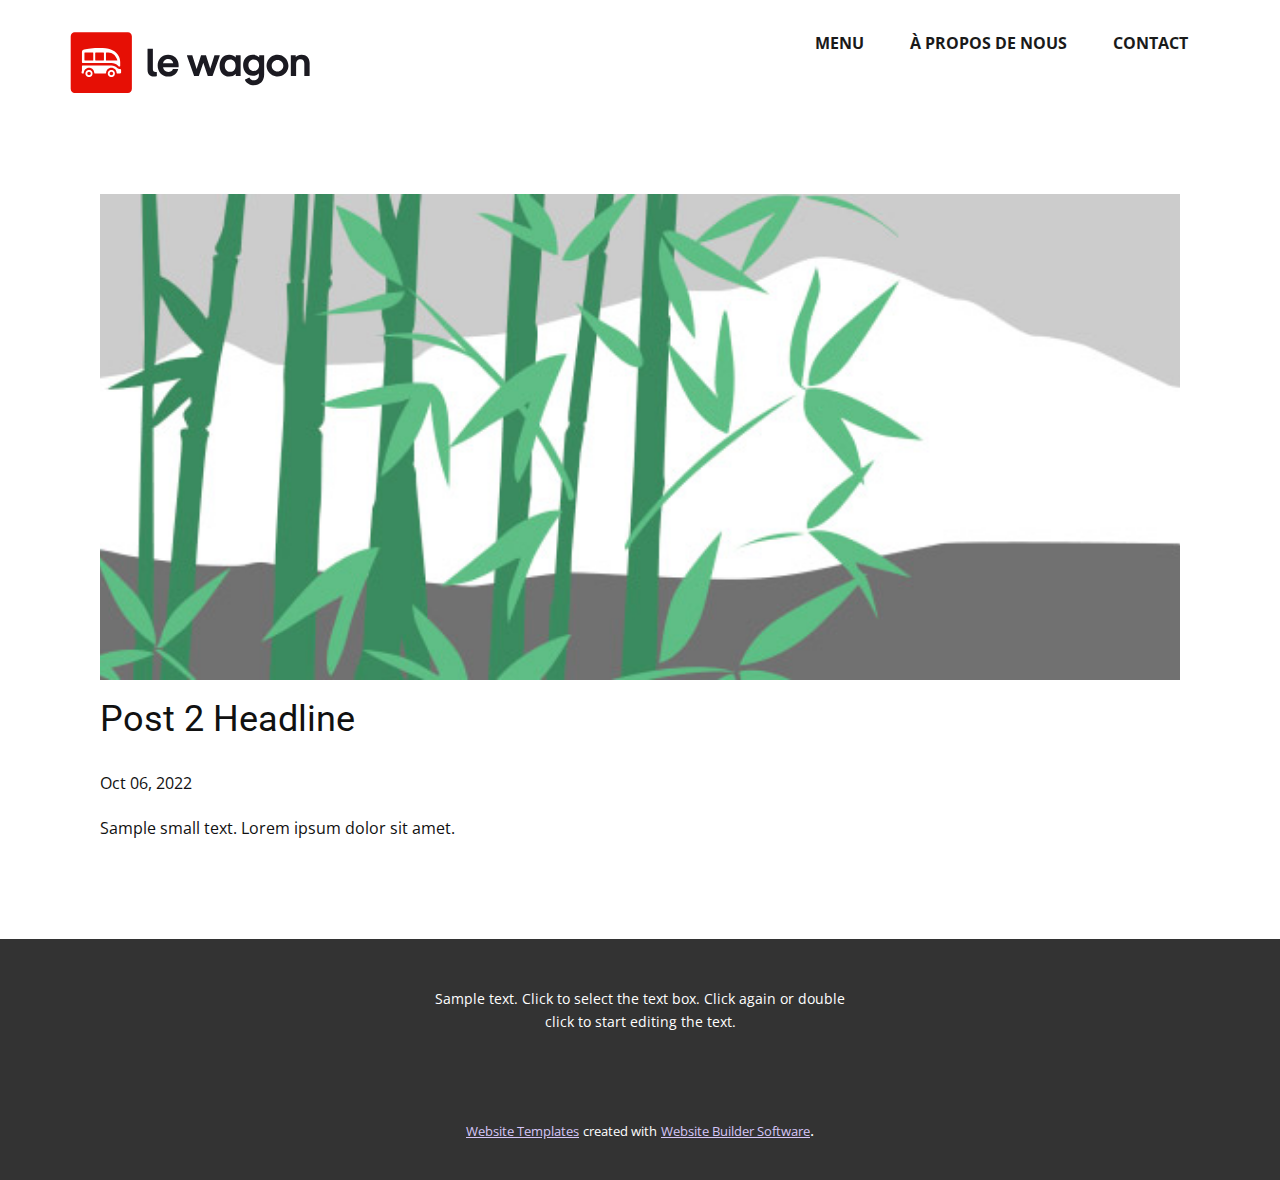
<file: blog/post-1.html>
<!doctype html>
<html style="font-size: 16px;" lang="en"><head>
    <meta name="viewport" content="width=device-width, initial-scale=1.0">
    <meta charset="utf-8">
    <meta name="keywords" content="Post 1 Headline">
    <meta name="description" content="">
    <title>Post 2 Headline</title>
    <link rel="stylesheet" href="../nicepage.css" media="screen">
<link rel="stylesheet" href="../Post-Template.css" media="screen">
    <script class="u-script" type="text/javascript" src="../jquery.js" defer=""></script>
    <script class="u-script" type="text/javascript" src="../nicepage.js" defer=""></script>
    <meta name="generator" content="Nicepage 4.19.3, nicepage.com">
    <link id="u-theme-google-font" rel="stylesheet" href="https://fonts.googleapis.com/css?family=Roboto:100,100i,300,300i,400,400i,500,500i,700,700i,900,900i|Open+Sans:300,300i,400,400i,500,500i,600,600i,700,700i,800,800i">
    
    
    
    <script type="application/ld+json">{
		"@context": "http://schema.org",
		"@type": "Organization",
		"name": "",
		"logo": "images/LOGOwagon.svg"
}</script>
    <meta name="theme-color" content="#9b74ea">
  </head>
  <body class="u-body u-xl-mode" data-lang="en"><header class="u-clearfix u-header u-header" id="sec-40d4"><div class="u-clearfix u-sheet u-sheet-1">
        <nav class="u-align-left u-menu u-menu-one-level u-offcanvas u-menu-1" data-responsive-from="MD">
          <div class="menu-collapse" style="font-size: 1rem; letter-spacing: 0px; font-weight: 700; text-transform: uppercase;">
            <a class="u-button-style u-custom-active-border-color u-custom-border u-custom-border-color u-custom-borders u-custom-hover-border-color u-custom-left-right-menu-spacing u-custom-padding-bottom u-custom-text-active-color u-custom-text-color u-custom-text-decoration u-custom-text-hover-color u-custom-top-bottom-menu-spacing u-nav-link" href="#" style="padding: 4px 0px; font-size: calc(1em + 8px);">
              <svg class="u-svg-link" preserveAspectRatio="xMidYMin slice" viewBox="0 0 302 302" style=""><use xmlns:xlink="http://www.w3.org/1999/xlink" xlink:href="#svg-8a8f"></use></svg>
              <svg xmlns="http://www.w3.org/2000/svg" xmlns:xlink="http://www.w3.org/1999/xlink" version="1.1" id="svg-8a8f" x="0px" y="0px" viewBox="0 0 302 302" style="enable-background:new 0 0 302 302;" xml:space="preserve" class="u-svg-content"><g><rect y="36" width="302" height="30"></rect><rect y="236" width="302" height="30"></rect><rect y="136" width="302" height="30"></rect>
</g><g></g><g></g><g></g><g></g><g></g><g></g><g></g><g></g><g></g><g></g><g></g><g></g><g></g><g></g><g></g></svg>
            </a>
          </div>
          <div class="u-custom-menu u-nav-container">
            <ul class="u-nav u-spacing-2 u-unstyled u-nav-1"><li class="u-nav-item"><a class="u-border-2 u-border-active-palette-1-base u-border-hover-palette-1-light-1 u-button-style u-nav-link u-text-active-palette-1-base u-text-grey-90 u-text-hover-grey-90" href="../Menu.html" style="padding: 10px 20px;">Menu</a>
</li><li class="u-nav-item"><a class="u-border-2 u-border-active-palette-1-base u-border-hover-palette-1-light-1 u-button-style u-nav-link u-text-active-palette-1-base u-text-grey-90 u-text-hover-grey-90" href="../À-propos-de-nous.html" style="padding: 10px 20px;">À propos de nous</a>
</li><li class="u-nav-item"><a class="u-border-2 u-border-active-palette-1-base u-border-hover-palette-1-light-1 u-button-style u-nav-link u-text-active-palette-1-base u-text-grey-90 u-text-hover-grey-90" href="../Contact.html" style="padding: 10px 20px;">Contact</a>
</li></ul>
          </div>
          <div class="u-custom-menu u-nav-container-collapse">
            <div class="u-align-center u-black u-container-style u-inner-container-layout u-opacity u-opacity-95 u-sidenav">
              <div class="u-inner-container-layout u-sidenav-overflow">
                <div class="u-menu-close"></div>
                <ul class="u-align-center u-nav u-popupmenu-items u-unstyled u-nav-2"><li class="u-nav-item"><a class="u-button-style u-nav-link" href="../Menu.html">Menu</a>
</li><li class="u-nav-item"><a class="u-button-style u-nav-link" href="../À-propos-de-nous.html">À propos de nous</a>
</li><li class="u-nav-item"><a class="u-button-style u-nav-link" href="../Contact.html">Contact</a>
</li></ul>
              </div>
            </div>
            <div class="u-black u-menu-overlay u-opacity u-opacity-70"></div>
          </div>
        </nav>
        <a href="https://nicepage.com" class="u-image u-logo u-image-1" data-image-width="512" data-image-height="135">
          <img src="../images/LOGOwagon.svg" class="u-logo-image u-logo-image-1">
        </a>
      </div></header>
    <section class="u-align-center u-clearfix u-section-1" id="sec-8b1d">
      <div class="u-clearfix u-sheet u-valign-middle-md u-valign-middle-sm u-valign-middle-xs u-sheet-1"><!--post_details--><!--post_details_options_json--><!--{"source":""}--><!--/post_details_options_json--><!--blog_post-->
        <div class="u-container-style u-expanded-width u-post-details u-post-details-1">
          <div class="u-container-layout u-valign-middle u-container-layout-1"><!--blog_post_image-->
            <img alt="" class="u-blog-control u-expanded-width u-image u-image-default u-image-1" src="../images/68f64b9d.jpeg"><!--/blog_post_image--><!--blog_post_header-->
            <h2 class="u-blog-control u-text u-text-1">Post 2 Headline</h2><!--/blog_post_header--><!--blog_post_metadata-->
            <div class="u-blog-control u-metadata u-metadata-1"><!--blog_post_metadata_date-->
              <span class="u-meta-date u-meta-icon">Oct 06, 2022</span><!--/blog_post_metadata_date--><!--blog_post_metadata_category-->
              <!--/blog_post_metadata_category--><!--blog_post_metadata_comments-->
              <!--/blog_post_metadata_comments-->
            </div><!--/blog_post_metadata--><!--blog_post_content-->
            <div class="u-align-justify u-blog-control u-post-content u-text u-text-2 fr-view">
  Sample small text. Lorem ipsum dolor sit amet.
  </div><!--/blog_post_content-->
          </div>
        </div><!--/blog_post--><!--/post_details-->
      </div>
    </section>
    
    
    
    <footer class="u-align-center u-clearfix u-footer u-grey-80 u-footer" id="sec-d109"><div class="u-clearfix u-sheet u-sheet-1">
        <p class="u-small-text u-text u-text-variant u-text-1">Sample text. Click to select the text box. Click again or double click to start editing the text.</p>
      </div></footer>
    <section class="u-backlink u-clearfix u-grey-80">
      <a class="u-link" href="https://nicepage.com/website-templates" target="_blank">
        <span>Website Templates</span>
      </a>
      <p class="u-text">
        <span>created with</span>
      </p>
      <a class="u-link" href="" target="_blank">
        <span>Website Builder Software</span>
      </a>. 
    </section>
  
</body></html>
</file>
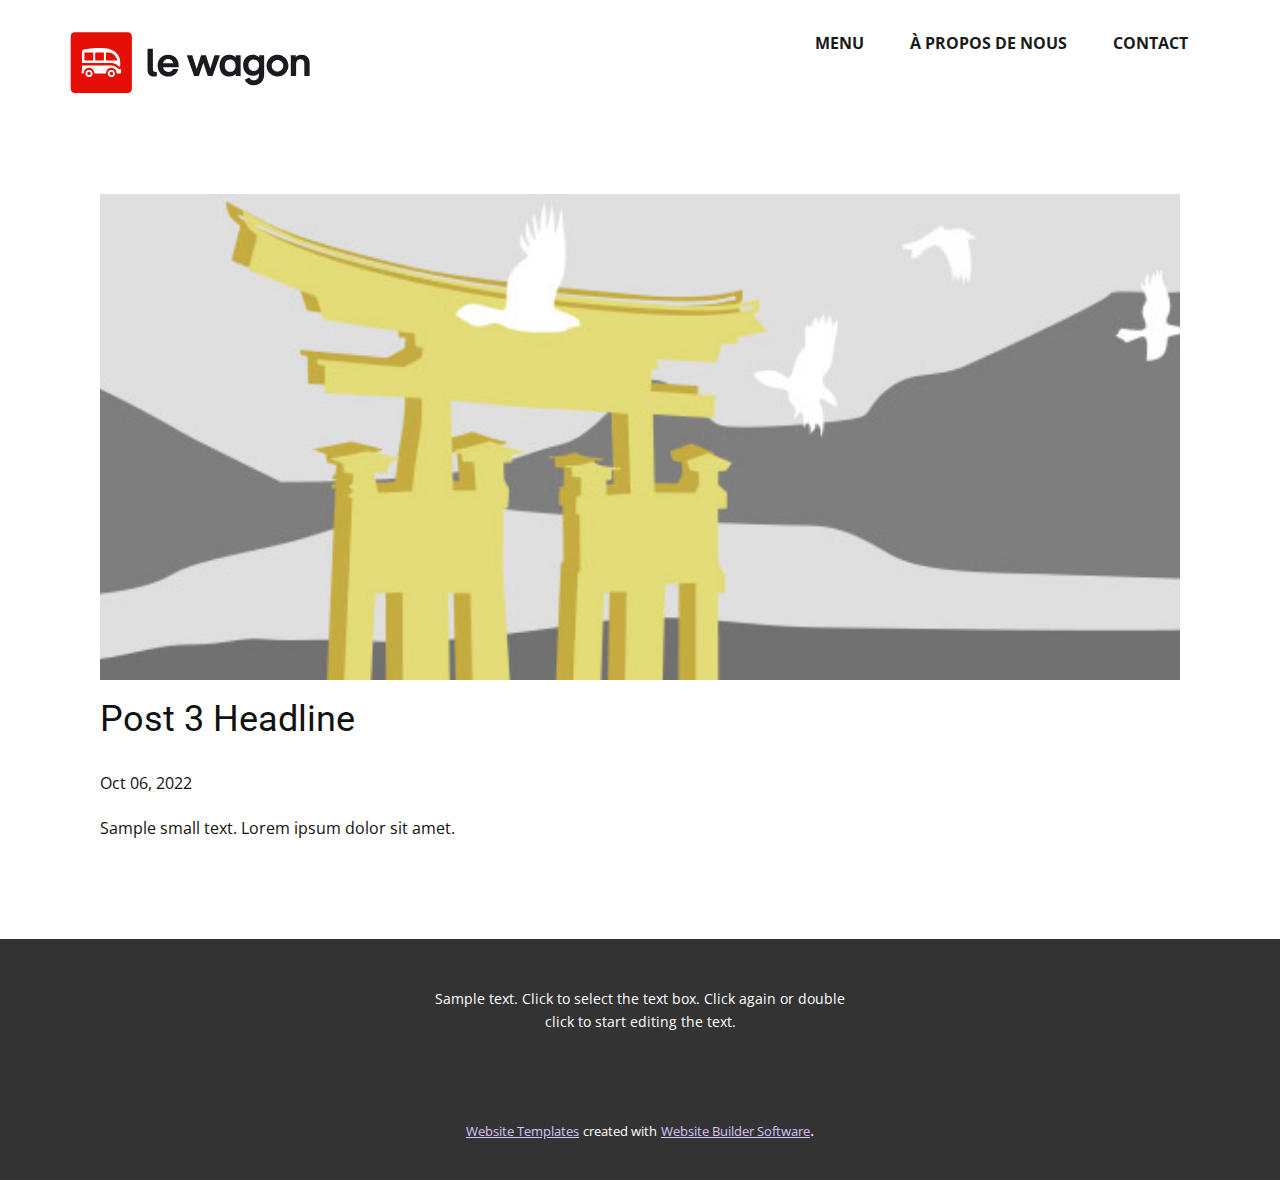
<file: blog/post-2.html>
<!doctype html>
<html style="font-size: 16px;" lang="en"><head>
    <meta name="viewport" content="width=device-width, initial-scale=1.0">
    <meta charset="utf-8">
    <meta name="keywords" content="Post 1 Headline">
    <meta name="description" content="">
    <title>Post 3 Headline</title>
    <link rel="stylesheet" href="../nicepage.css" media="screen">
<link rel="stylesheet" href="../Post-Template.css" media="screen">
    <script class="u-script" type="text/javascript" src="../jquery.js" defer=""></script>
    <script class="u-script" type="text/javascript" src="../nicepage.js" defer=""></script>
    <meta name="generator" content="Nicepage 4.19.3, nicepage.com">
    <link id="u-theme-google-font" rel="stylesheet" href="https://fonts.googleapis.com/css?family=Roboto:100,100i,300,300i,400,400i,500,500i,700,700i,900,900i|Open+Sans:300,300i,400,400i,500,500i,600,600i,700,700i,800,800i">
    
    
    
    <script type="application/ld+json">{
		"@context": "http://schema.org",
		"@type": "Organization",
		"name": "",
		"logo": "images/LOGOwagon.svg"
}</script>
    <meta name="theme-color" content="#9b74ea">
  </head>
  <body class="u-body u-xl-mode" data-lang="en"><header class="u-clearfix u-header u-header" id="sec-40d4"><div class="u-clearfix u-sheet u-sheet-1">
        <nav class="u-align-left u-menu u-menu-one-level u-offcanvas u-menu-1" data-responsive-from="MD">
          <div class="menu-collapse" style="font-size: 1rem; letter-spacing: 0px; font-weight: 700; text-transform: uppercase;">
            <a class="u-button-style u-custom-active-border-color u-custom-border u-custom-border-color u-custom-borders u-custom-hover-border-color u-custom-left-right-menu-spacing u-custom-padding-bottom u-custom-text-active-color u-custom-text-color u-custom-text-decoration u-custom-text-hover-color u-custom-top-bottom-menu-spacing u-nav-link" href="#" style="padding: 4px 0px; font-size: calc(1em + 8px);">
              <svg class="u-svg-link" preserveAspectRatio="xMidYMin slice" viewBox="0 0 302 302" style=""><use xmlns:xlink="http://www.w3.org/1999/xlink" xlink:href="#svg-8a8f"></use></svg>
              <svg xmlns="http://www.w3.org/2000/svg" xmlns:xlink="http://www.w3.org/1999/xlink" version="1.1" id="svg-8a8f" x="0px" y="0px" viewBox="0 0 302 302" style="enable-background:new 0 0 302 302;" xml:space="preserve" class="u-svg-content"><g><rect y="36" width="302" height="30"></rect><rect y="236" width="302" height="30"></rect><rect y="136" width="302" height="30"></rect>
</g><g></g><g></g><g></g><g></g><g></g><g></g><g></g><g></g><g></g><g></g><g></g><g></g><g></g><g></g><g></g></svg>
            </a>
          </div>
          <div class="u-custom-menu u-nav-container">
            <ul class="u-nav u-spacing-2 u-unstyled u-nav-1"><li class="u-nav-item"><a class="u-border-2 u-border-active-palette-1-base u-border-hover-palette-1-light-1 u-button-style u-nav-link u-text-active-palette-1-base u-text-grey-90 u-text-hover-grey-90" href="../Menu.html" style="padding: 10px 20px;">Menu</a>
</li><li class="u-nav-item"><a class="u-border-2 u-border-active-palette-1-base u-border-hover-palette-1-light-1 u-button-style u-nav-link u-text-active-palette-1-base u-text-grey-90 u-text-hover-grey-90" href="../À-propos-de-nous.html" style="padding: 10px 20px;">À propos de nous</a>
</li><li class="u-nav-item"><a class="u-border-2 u-border-active-palette-1-base u-border-hover-palette-1-light-1 u-button-style u-nav-link u-text-active-palette-1-base u-text-grey-90 u-text-hover-grey-90" href="../Contact.html" style="padding: 10px 20px;">Contact</a>
</li></ul>
          </div>
          <div class="u-custom-menu u-nav-container-collapse">
            <div class="u-align-center u-black u-container-style u-inner-container-layout u-opacity u-opacity-95 u-sidenav">
              <div class="u-inner-container-layout u-sidenav-overflow">
                <div class="u-menu-close"></div>
                <ul class="u-align-center u-nav u-popupmenu-items u-unstyled u-nav-2"><li class="u-nav-item"><a class="u-button-style u-nav-link" href="../Menu.html">Menu</a>
</li><li class="u-nav-item"><a class="u-button-style u-nav-link" href="../À-propos-de-nous.html">À propos de nous</a>
</li><li class="u-nav-item"><a class="u-button-style u-nav-link" href="../Contact.html">Contact</a>
</li></ul>
              </div>
            </div>
            <div class="u-black u-menu-overlay u-opacity u-opacity-70"></div>
          </div>
        </nav>
        <a href="https://nicepage.com" class="u-image u-logo u-image-1" data-image-width="512" data-image-height="135">
          <img src="../images/LOGOwagon.svg" class="u-logo-image u-logo-image-1">
        </a>
      </div></header>
    <section class="u-align-center u-clearfix u-section-1" id="sec-8b1d">
      <div class="u-clearfix u-sheet u-valign-middle-md u-valign-middle-sm u-valign-middle-xs u-sheet-1"><!--post_details--><!--post_details_options_json--><!--{"source":""}--><!--/post_details_options_json--><!--blog_post-->
        <div class="u-container-style u-expanded-width u-post-details u-post-details-1">
          <div class="u-container-layout u-valign-middle u-container-layout-1"><!--blog_post_image-->
            <img alt="" class="u-blog-control u-expanded-width u-image u-image-default u-image-1" src="../images/8ad73f3c.jpeg"><!--/blog_post_image--><!--blog_post_header-->
            <h2 class="u-blog-control u-text u-text-1">Post 3 Headline</h2><!--/blog_post_header--><!--blog_post_metadata-->
            <div class="u-blog-control u-metadata u-metadata-1"><!--blog_post_metadata_date-->
              <span class="u-meta-date u-meta-icon">Oct 06, 2022</span><!--/blog_post_metadata_date--><!--blog_post_metadata_category-->
              <!--/blog_post_metadata_category--><!--blog_post_metadata_comments-->
              <!--/blog_post_metadata_comments-->
            </div><!--/blog_post_metadata--><!--blog_post_content-->
            <div class="u-align-justify u-blog-control u-post-content u-text u-text-2 fr-view">
  Sample small text. Lorem ipsum dolor sit amet.
  </div><!--/blog_post_content-->
          </div>
        </div><!--/blog_post--><!--/post_details-->
      </div>
    </section>
    
    
    
    <footer class="u-align-center u-clearfix u-footer u-grey-80 u-footer" id="sec-d109"><div class="u-clearfix u-sheet u-sheet-1">
        <p class="u-small-text u-text u-text-variant u-text-1">Sample text. Click to select the text box. Click again or double click to start editing the text.</p>
      </div></footer>
    <section class="u-backlink u-clearfix u-grey-80">
      <a class="u-link" href="https://nicepage.com/website-templates" target="_blank">
        <span>Website Templates</span>
      </a>
      <p class="u-text">
        <span>created with</span>
      </p>
      <a class="u-link" href="" target="_blank">
        <span>Website Builder Software</span>
      </a>. 
    </section>
  
</body></html>
</file>
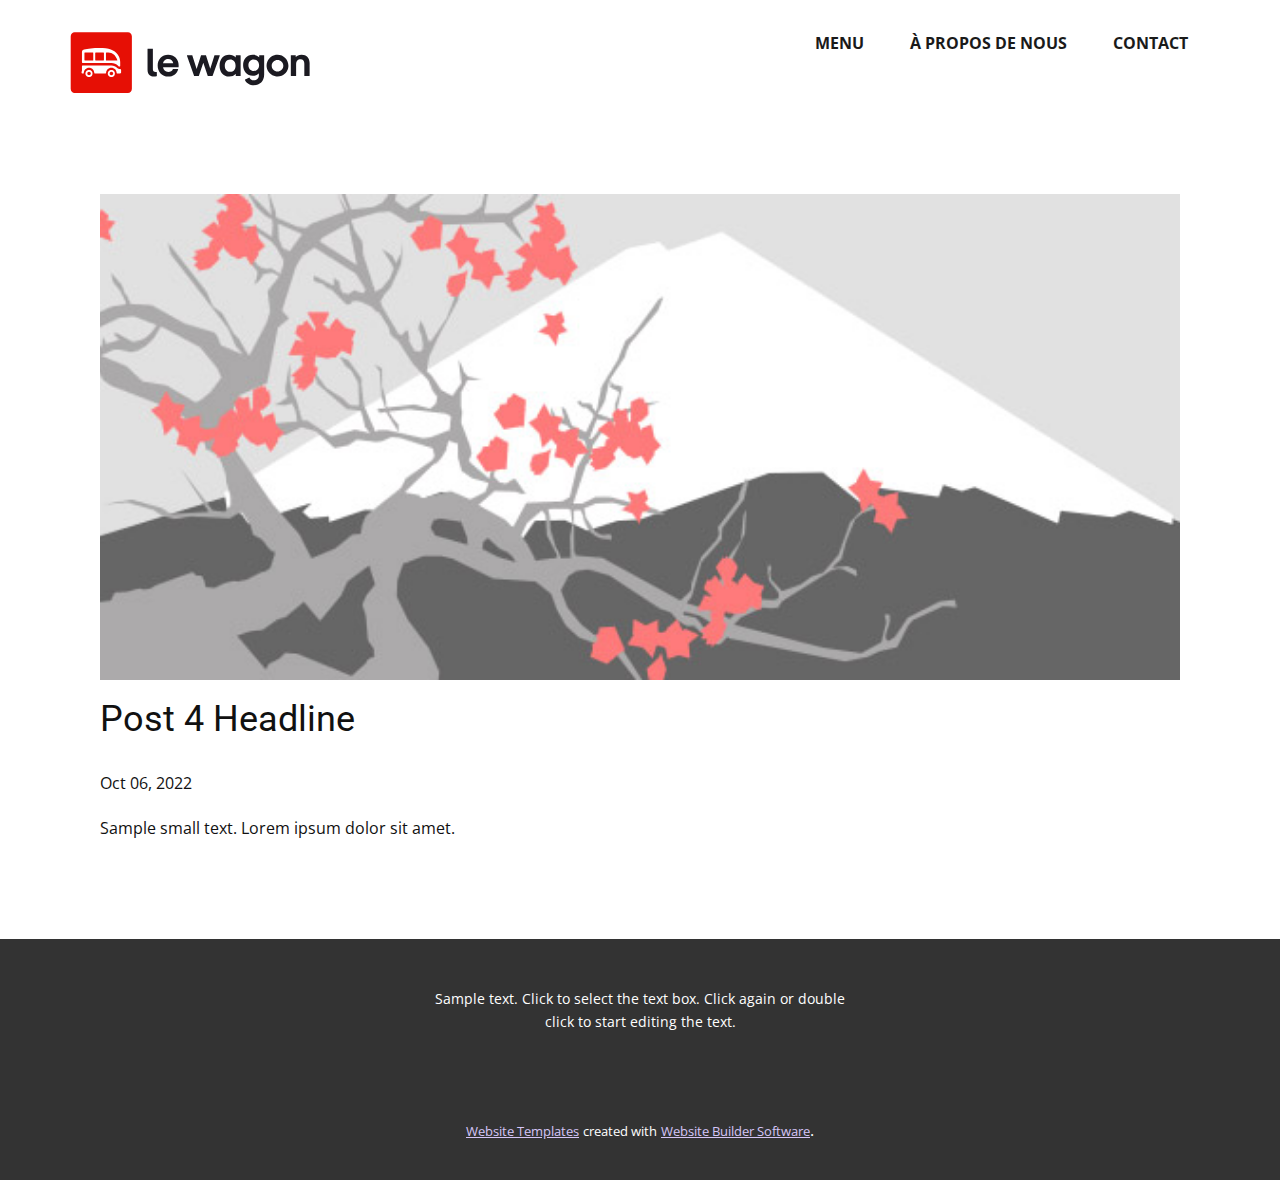
<file: blog/post-3.html>
<!doctype html>
<html style="font-size: 16px;" lang="en"><head>
    <meta name="viewport" content="width=device-width, initial-scale=1.0">
    <meta charset="utf-8">
    <meta name="keywords" content="Post 1 Headline">
    <meta name="description" content="">
    <title>Post 4 Headline</title>
    <link rel="stylesheet" href="../nicepage.css" media="screen">
<link rel="stylesheet" href="../Post-Template.css" media="screen">
    <script class="u-script" type="text/javascript" src="../jquery.js" defer=""></script>
    <script class="u-script" type="text/javascript" src="../nicepage.js" defer=""></script>
    <meta name="generator" content="Nicepage 4.19.3, nicepage.com">
    <link id="u-theme-google-font" rel="stylesheet" href="https://fonts.googleapis.com/css?family=Roboto:100,100i,300,300i,400,400i,500,500i,700,700i,900,900i|Open+Sans:300,300i,400,400i,500,500i,600,600i,700,700i,800,800i">
    
    
    
    <script type="application/ld+json">{
		"@context": "http://schema.org",
		"@type": "Organization",
		"name": "",
		"logo": "images/LOGOwagon.svg"
}</script>
    <meta name="theme-color" content="#9b74ea">
  </head>
  <body class="u-body u-xl-mode" data-lang="en"><header class="u-clearfix u-header u-header" id="sec-40d4"><div class="u-clearfix u-sheet u-sheet-1">
        <nav class="u-align-left u-menu u-menu-one-level u-offcanvas u-menu-1" data-responsive-from="MD">
          <div class="menu-collapse" style="font-size: 1rem; letter-spacing: 0px; font-weight: 700; text-transform: uppercase;">
            <a class="u-button-style u-custom-active-border-color u-custom-border u-custom-border-color u-custom-borders u-custom-hover-border-color u-custom-left-right-menu-spacing u-custom-padding-bottom u-custom-text-active-color u-custom-text-color u-custom-text-decoration u-custom-text-hover-color u-custom-top-bottom-menu-spacing u-nav-link" href="#" style="padding: 4px 0px; font-size: calc(1em + 8px);">
              <svg class="u-svg-link" preserveAspectRatio="xMidYMin slice" viewBox="0 0 302 302" style=""><use xmlns:xlink="http://www.w3.org/1999/xlink" xlink:href="#svg-8a8f"></use></svg>
              <svg xmlns="http://www.w3.org/2000/svg" xmlns:xlink="http://www.w3.org/1999/xlink" version="1.1" id="svg-8a8f" x="0px" y="0px" viewBox="0 0 302 302" style="enable-background:new 0 0 302 302;" xml:space="preserve" class="u-svg-content"><g><rect y="36" width="302" height="30"></rect><rect y="236" width="302" height="30"></rect><rect y="136" width="302" height="30"></rect>
</g><g></g><g></g><g></g><g></g><g></g><g></g><g></g><g></g><g></g><g></g><g></g><g></g><g></g><g></g><g></g></svg>
            </a>
          </div>
          <div class="u-custom-menu u-nav-container">
            <ul class="u-nav u-spacing-2 u-unstyled u-nav-1"><li class="u-nav-item"><a class="u-border-2 u-border-active-palette-1-base u-border-hover-palette-1-light-1 u-button-style u-nav-link u-text-active-palette-1-base u-text-grey-90 u-text-hover-grey-90" href="../Menu.html" style="padding: 10px 20px;">Menu</a>
</li><li class="u-nav-item"><a class="u-border-2 u-border-active-palette-1-base u-border-hover-palette-1-light-1 u-button-style u-nav-link u-text-active-palette-1-base u-text-grey-90 u-text-hover-grey-90" href="../À-propos-de-nous.html" style="padding: 10px 20px;">À propos de nous</a>
</li><li class="u-nav-item"><a class="u-border-2 u-border-active-palette-1-base u-border-hover-palette-1-light-1 u-button-style u-nav-link u-text-active-palette-1-base u-text-grey-90 u-text-hover-grey-90" href="../Contact.html" style="padding: 10px 20px;">Contact</a>
</li></ul>
          </div>
          <div class="u-custom-menu u-nav-container-collapse">
            <div class="u-align-center u-black u-container-style u-inner-container-layout u-opacity u-opacity-95 u-sidenav">
              <div class="u-inner-container-layout u-sidenav-overflow">
                <div class="u-menu-close"></div>
                <ul class="u-align-center u-nav u-popupmenu-items u-unstyled u-nav-2"><li class="u-nav-item"><a class="u-button-style u-nav-link" href="../Menu.html">Menu</a>
</li><li class="u-nav-item"><a class="u-button-style u-nav-link" href="../À-propos-de-nous.html">À propos de nous</a>
</li><li class="u-nav-item"><a class="u-button-style u-nav-link" href="../Contact.html">Contact</a>
</li></ul>
              </div>
            </div>
            <div class="u-black u-menu-overlay u-opacity u-opacity-70"></div>
          </div>
        </nav>
        <a href="https://nicepage.com" class="u-image u-logo u-image-1" data-image-width="512" data-image-height="135">
          <img src="../images/LOGOwagon.svg" class="u-logo-image u-logo-image-1">
        </a>
      </div></header>
    <section class="u-align-center u-clearfix u-section-1" id="sec-8b1d">
      <div class="u-clearfix u-sheet u-valign-middle-md u-valign-middle-sm u-valign-middle-xs u-sheet-1"><!--post_details--><!--post_details_options_json--><!--{"source":""}--><!--/post_details_options_json--><!--blog_post-->
        <div class="u-container-style u-expanded-width u-post-details u-post-details-1">
          <div class="u-container-layout u-valign-middle u-container-layout-1"><!--blog_post_image-->
            <img alt="" class="u-blog-control u-expanded-width u-image u-image-default u-image-1" src="../images/0fd3416c.jpeg"><!--/blog_post_image--><!--blog_post_header-->
            <h2 class="u-blog-control u-text u-text-1">Post 4 Headline</h2><!--/blog_post_header--><!--blog_post_metadata-->
            <div class="u-blog-control u-metadata u-metadata-1"><!--blog_post_metadata_date-->
              <span class="u-meta-date u-meta-icon">Oct 06, 2022</span><!--/blog_post_metadata_date--><!--blog_post_metadata_category-->
              <!--/blog_post_metadata_category--><!--blog_post_metadata_comments-->
              <!--/blog_post_metadata_comments-->
            </div><!--/blog_post_metadata--><!--blog_post_content-->
            <div class="u-align-justify u-blog-control u-post-content u-text u-text-2 fr-view">
  Sample small text. Lorem ipsum dolor sit amet.
  </div><!--/blog_post_content-->
          </div>
        </div><!--/blog_post--><!--/post_details-->
      </div>
    </section>
    
    
    
    <footer class="u-align-center u-clearfix u-footer u-grey-80 u-footer" id="sec-d109"><div class="u-clearfix u-sheet u-sheet-1">
        <p class="u-small-text u-text u-text-variant u-text-1">Sample text. Click to select the text box. Click again or double click to start editing the text.</p>
      </div></footer>
    <section class="u-backlink u-clearfix u-grey-80">
      <a class="u-link" href="https://nicepage.com/website-templates" target="_blank">
        <span>Website Templates</span>
      </a>
      <p class="u-text">
        <span>created with</span>
      </p>
      <a class="u-link" href="" target="_blank">
        <span>Website Builder Software</span>
      </a>. 
    </section>
  
</body></html>
</file>
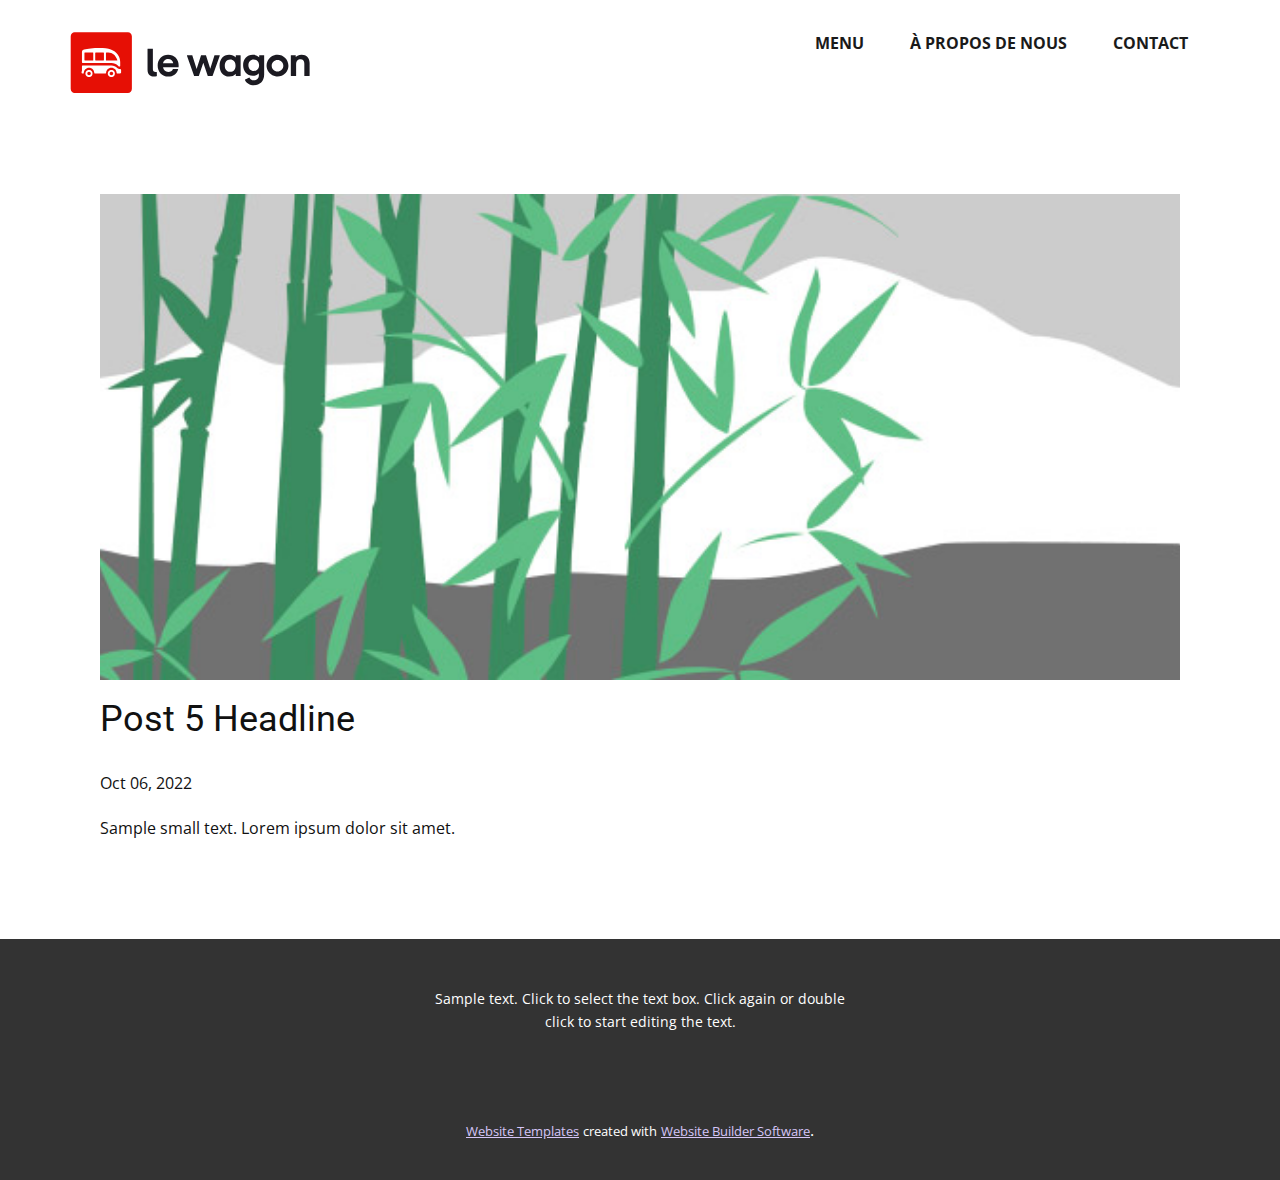
<file: blog/post-4.html>
<!doctype html>
<html style="font-size: 16px;" lang="en"><head>
    <meta name="viewport" content="width=device-width, initial-scale=1.0">
    <meta charset="utf-8">
    <meta name="keywords" content="Post 1 Headline">
    <meta name="description" content="">
    <title>Post 5 Headline</title>
    <link rel="stylesheet" href="../nicepage.css" media="screen">
<link rel="stylesheet" href="../Post-Template.css" media="screen">
    <script class="u-script" type="text/javascript" src="../jquery.js" defer=""></script>
    <script class="u-script" type="text/javascript" src="../nicepage.js" defer=""></script>
    <meta name="generator" content="Nicepage 4.19.3, nicepage.com">
    <link id="u-theme-google-font" rel="stylesheet" href="https://fonts.googleapis.com/css?family=Roboto:100,100i,300,300i,400,400i,500,500i,700,700i,900,900i|Open+Sans:300,300i,400,400i,500,500i,600,600i,700,700i,800,800i">
    
    
    
    <script type="application/ld+json">{
		"@context": "http://schema.org",
		"@type": "Organization",
		"name": "",
		"logo": "images/LOGOwagon.svg"
}</script>
    <meta name="theme-color" content="#9b74ea">
  </head>
  <body class="u-body u-xl-mode" data-lang="en"><header class="u-clearfix u-header u-header" id="sec-40d4"><div class="u-clearfix u-sheet u-sheet-1">
        <nav class="u-align-left u-menu u-menu-one-level u-offcanvas u-menu-1" data-responsive-from="MD">
          <div class="menu-collapse" style="font-size: 1rem; letter-spacing: 0px; font-weight: 700; text-transform: uppercase;">
            <a class="u-button-style u-custom-active-border-color u-custom-border u-custom-border-color u-custom-borders u-custom-hover-border-color u-custom-left-right-menu-spacing u-custom-padding-bottom u-custom-text-active-color u-custom-text-color u-custom-text-decoration u-custom-text-hover-color u-custom-top-bottom-menu-spacing u-nav-link" href="#" style="padding: 4px 0px; font-size: calc(1em + 8px);">
              <svg class="u-svg-link" preserveAspectRatio="xMidYMin slice" viewBox="0 0 302 302" style=""><use xmlns:xlink="http://www.w3.org/1999/xlink" xlink:href="#svg-8a8f"></use></svg>
              <svg xmlns="http://www.w3.org/2000/svg" xmlns:xlink="http://www.w3.org/1999/xlink" version="1.1" id="svg-8a8f" x="0px" y="0px" viewBox="0 0 302 302" style="enable-background:new 0 0 302 302;" xml:space="preserve" class="u-svg-content"><g><rect y="36" width="302" height="30"></rect><rect y="236" width="302" height="30"></rect><rect y="136" width="302" height="30"></rect>
</g><g></g><g></g><g></g><g></g><g></g><g></g><g></g><g></g><g></g><g></g><g></g><g></g><g></g><g></g><g></g></svg>
            </a>
          </div>
          <div class="u-custom-menu u-nav-container">
            <ul class="u-nav u-spacing-2 u-unstyled u-nav-1"><li class="u-nav-item"><a class="u-border-2 u-border-active-palette-1-base u-border-hover-palette-1-light-1 u-button-style u-nav-link u-text-active-palette-1-base u-text-grey-90 u-text-hover-grey-90" href="../Menu.html" style="padding: 10px 20px;">Menu</a>
</li><li class="u-nav-item"><a class="u-border-2 u-border-active-palette-1-base u-border-hover-palette-1-light-1 u-button-style u-nav-link u-text-active-palette-1-base u-text-grey-90 u-text-hover-grey-90" href="../À-propos-de-nous.html" style="padding: 10px 20px;">À propos de nous</a>
</li><li class="u-nav-item"><a class="u-border-2 u-border-active-palette-1-base u-border-hover-palette-1-light-1 u-button-style u-nav-link u-text-active-palette-1-base u-text-grey-90 u-text-hover-grey-90" href="../Contact.html" style="padding: 10px 20px;">Contact</a>
</li></ul>
          </div>
          <div class="u-custom-menu u-nav-container-collapse">
            <div class="u-align-center u-black u-container-style u-inner-container-layout u-opacity u-opacity-95 u-sidenav">
              <div class="u-inner-container-layout u-sidenav-overflow">
                <div class="u-menu-close"></div>
                <ul class="u-align-center u-nav u-popupmenu-items u-unstyled u-nav-2"><li class="u-nav-item"><a class="u-button-style u-nav-link" href="../Menu.html">Menu</a>
</li><li class="u-nav-item"><a class="u-button-style u-nav-link" href="../À-propos-de-nous.html">À propos de nous</a>
</li><li class="u-nav-item"><a class="u-button-style u-nav-link" href="../Contact.html">Contact</a>
</li></ul>
              </div>
            </div>
            <div class="u-black u-menu-overlay u-opacity u-opacity-70"></div>
          </div>
        </nav>
        <a href="https://nicepage.com" class="u-image u-logo u-image-1" data-image-width="512" data-image-height="135">
          <img src="../images/LOGOwagon.svg" class="u-logo-image u-logo-image-1">
        </a>
      </div></header>
    <section class="u-align-center u-clearfix u-section-1" id="sec-8b1d">
      <div class="u-clearfix u-sheet u-valign-middle-md u-valign-middle-sm u-valign-middle-xs u-sheet-1"><!--post_details--><!--post_details_options_json--><!--{"source":""}--><!--/post_details_options_json--><!--blog_post-->
        <div class="u-container-style u-expanded-width u-post-details u-post-details-1">
          <div class="u-container-layout u-valign-middle u-container-layout-1"><!--blog_post_image-->
            <img alt="" class="u-blog-control u-expanded-width u-image u-image-default u-image-1" src="../images/68f64b9d.jpeg"><!--/blog_post_image--><!--blog_post_header-->
            <h2 class="u-blog-control u-text u-text-1">Post 5 Headline</h2><!--/blog_post_header--><!--blog_post_metadata-->
            <div class="u-blog-control u-metadata u-metadata-1"><!--blog_post_metadata_date-->
              <span class="u-meta-date u-meta-icon">Oct 06, 2022</span><!--/blog_post_metadata_date--><!--blog_post_metadata_category-->
              <!--/blog_post_metadata_category--><!--blog_post_metadata_comments-->
              <!--/blog_post_metadata_comments-->
            </div><!--/blog_post_metadata--><!--blog_post_content-->
            <div class="u-align-justify u-blog-control u-post-content u-text u-text-2 fr-view">
  Sample small text. Lorem ipsum dolor sit amet.
  </div><!--/blog_post_content-->
          </div>
        </div><!--/blog_post--><!--/post_details-->
      </div>
    </section>
    
    
    
    <footer class="u-align-center u-clearfix u-footer u-grey-80 u-footer" id="sec-d109"><div class="u-clearfix u-sheet u-sheet-1">
        <p class="u-small-text u-text u-text-variant u-text-1">Sample text. Click to select the text box. Click again or double click to start editing the text.</p>
      </div></footer>
    <section class="u-backlink u-clearfix u-grey-80">
      <a class="u-link" href="https://nicepage.com/website-templates" target="_blank">
        <span>Website Templates</span>
      </a>
      <p class="u-text">
        <span>created with</span>
      </p>
      <a class="u-link" href="" target="_blank">
        <span>Website Builder Software</span>
      </a>. 
    </section>
  
</body></html>
</file>
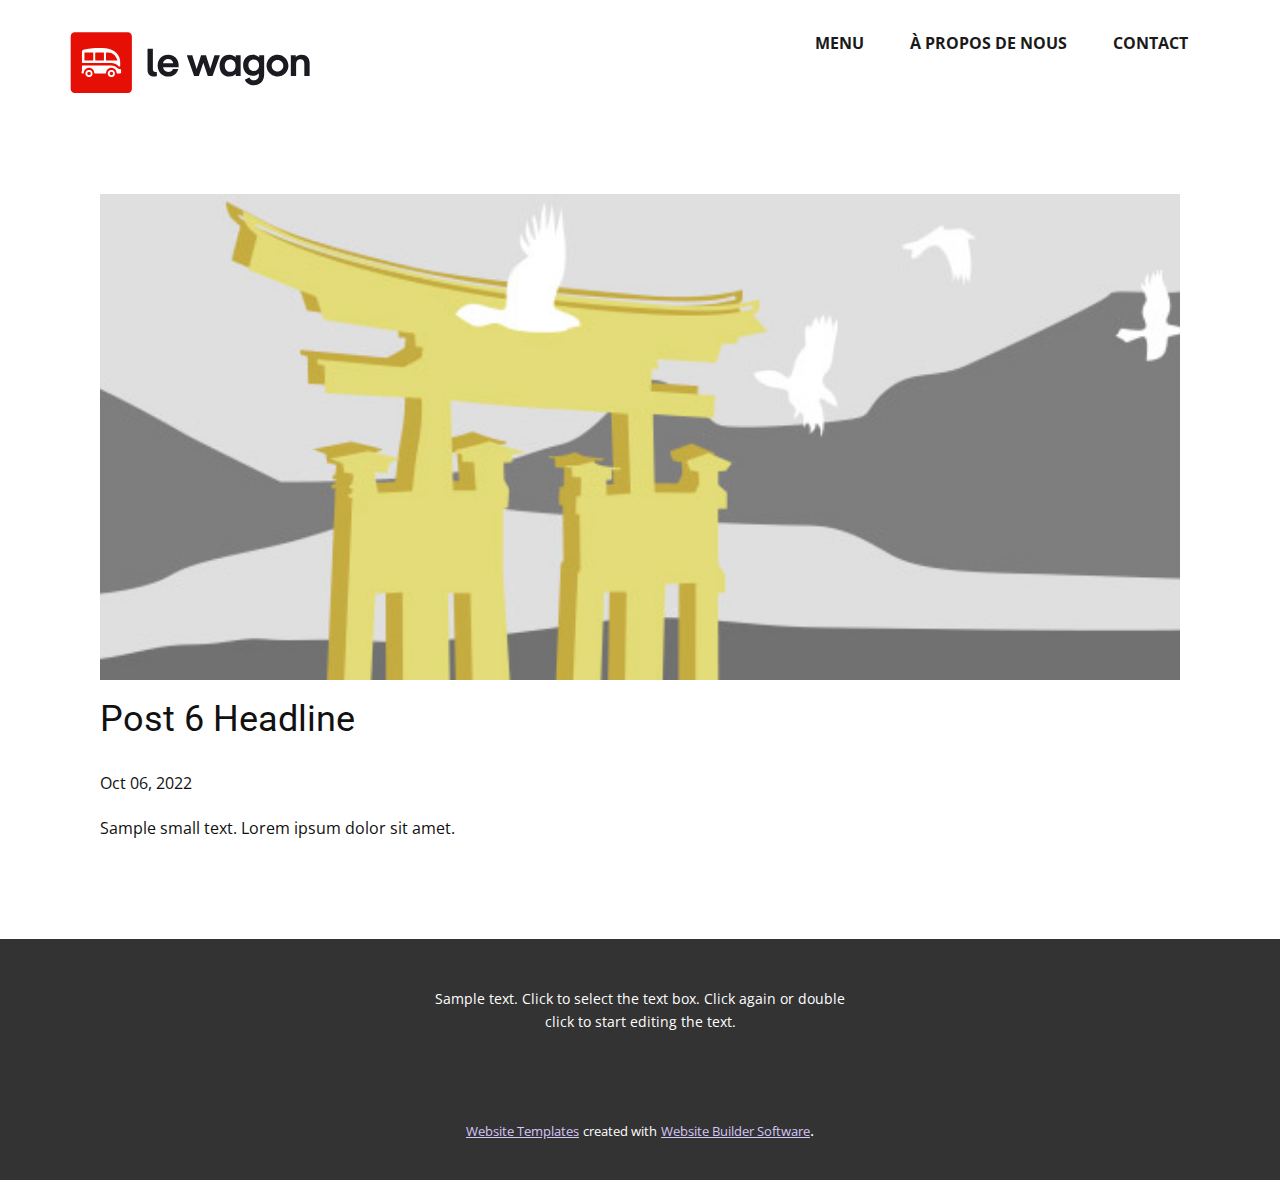
<file: blog/post-5.html>
<!doctype html>
<html style="font-size: 16px;" lang="en"><head>
    <meta name="viewport" content="width=device-width, initial-scale=1.0">
    <meta charset="utf-8">
    <meta name="keywords" content="Post 1 Headline">
    <meta name="description" content="">
    <title>Post 6 Headline</title>
    <link rel="stylesheet" href="../nicepage.css" media="screen">
<link rel="stylesheet" href="../Post-Template.css" media="screen">
    <script class="u-script" type="text/javascript" src="../jquery.js" defer=""></script>
    <script class="u-script" type="text/javascript" src="../nicepage.js" defer=""></script>
    <meta name="generator" content="Nicepage 4.19.3, nicepage.com">
    <link id="u-theme-google-font" rel="stylesheet" href="https://fonts.googleapis.com/css?family=Roboto:100,100i,300,300i,400,400i,500,500i,700,700i,900,900i|Open+Sans:300,300i,400,400i,500,500i,600,600i,700,700i,800,800i">
    
    
    
    <script type="application/ld+json">{
		"@context": "http://schema.org",
		"@type": "Organization",
		"name": "",
		"logo": "images/LOGOwagon.svg"
}</script>
    <meta name="theme-color" content="#9b74ea">
  </head>
  <body class="u-body u-xl-mode" data-lang="en"><header class="u-clearfix u-header u-header" id="sec-40d4"><div class="u-clearfix u-sheet u-sheet-1">
        <nav class="u-align-left u-menu u-menu-one-level u-offcanvas u-menu-1" data-responsive-from="MD">
          <div class="menu-collapse" style="font-size: 1rem; letter-spacing: 0px; font-weight: 700; text-transform: uppercase;">
            <a class="u-button-style u-custom-active-border-color u-custom-border u-custom-border-color u-custom-borders u-custom-hover-border-color u-custom-left-right-menu-spacing u-custom-padding-bottom u-custom-text-active-color u-custom-text-color u-custom-text-decoration u-custom-text-hover-color u-custom-top-bottom-menu-spacing u-nav-link" href="#" style="padding: 4px 0px; font-size: calc(1em + 8px);">
              <svg class="u-svg-link" preserveAspectRatio="xMidYMin slice" viewBox="0 0 302 302" style=""><use xmlns:xlink="http://www.w3.org/1999/xlink" xlink:href="#svg-8a8f"></use></svg>
              <svg xmlns="http://www.w3.org/2000/svg" xmlns:xlink="http://www.w3.org/1999/xlink" version="1.1" id="svg-8a8f" x="0px" y="0px" viewBox="0 0 302 302" style="enable-background:new 0 0 302 302;" xml:space="preserve" class="u-svg-content"><g><rect y="36" width="302" height="30"></rect><rect y="236" width="302" height="30"></rect><rect y="136" width="302" height="30"></rect>
</g><g></g><g></g><g></g><g></g><g></g><g></g><g></g><g></g><g></g><g></g><g></g><g></g><g></g><g></g><g></g></svg>
            </a>
          </div>
          <div class="u-custom-menu u-nav-container">
            <ul class="u-nav u-spacing-2 u-unstyled u-nav-1"><li class="u-nav-item"><a class="u-border-2 u-border-active-palette-1-base u-border-hover-palette-1-light-1 u-button-style u-nav-link u-text-active-palette-1-base u-text-grey-90 u-text-hover-grey-90" href="../Menu.html" style="padding: 10px 20px;">Menu</a>
</li><li class="u-nav-item"><a class="u-border-2 u-border-active-palette-1-base u-border-hover-palette-1-light-1 u-button-style u-nav-link u-text-active-palette-1-base u-text-grey-90 u-text-hover-grey-90" href="../À-propos-de-nous.html" style="padding: 10px 20px;">À propos de nous</a>
</li><li class="u-nav-item"><a class="u-border-2 u-border-active-palette-1-base u-border-hover-palette-1-light-1 u-button-style u-nav-link u-text-active-palette-1-base u-text-grey-90 u-text-hover-grey-90" href="../Contact.html" style="padding: 10px 20px;">Contact</a>
</li></ul>
          </div>
          <div class="u-custom-menu u-nav-container-collapse">
            <div class="u-align-center u-black u-container-style u-inner-container-layout u-opacity u-opacity-95 u-sidenav">
              <div class="u-inner-container-layout u-sidenav-overflow">
                <div class="u-menu-close"></div>
                <ul class="u-align-center u-nav u-popupmenu-items u-unstyled u-nav-2"><li class="u-nav-item"><a class="u-button-style u-nav-link" href="../Menu.html">Menu</a>
</li><li class="u-nav-item"><a class="u-button-style u-nav-link" href="../À-propos-de-nous.html">À propos de nous</a>
</li><li class="u-nav-item"><a class="u-button-style u-nav-link" href="../Contact.html">Contact</a>
</li></ul>
              </div>
            </div>
            <div class="u-black u-menu-overlay u-opacity u-opacity-70"></div>
          </div>
        </nav>
        <a href="https://nicepage.com" class="u-image u-logo u-image-1" data-image-width="512" data-image-height="135">
          <img src="../images/LOGOwagon.svg" class="u-logo-image u-logo-image-1">
        </a>
      </div></header>
    <section class="u-align-center u-clearfix u-section-1" id="sec-8b1d">
      <div class="u-clearfix u-sheet u-valign-middle-md u-valign-middle-sm u-valign-middle-xs u-sheet-1"><!--post_details--><!--post_details_options_json--><!--{"source":""}--><!--/post_details_options_json--><!--blog_post-->
        <div class="u-container-style u-expanded-width u-post-details u-post-details-1">
          <div class="u-container-layout u-valign-middle u-container-layout-1"><!--blog_post_image-->
            <img alt="" class="u-blog-control u-expanded-width u-image u-image-default u-image-1" src="../images/8ad73f3c.jpeg"><!--/blog_post_image--><!--blog_post_header-->
            <h2 class="u-blog-control u-text u-text-1">Post 6 Headline</h2><!--/blog_post_header--><!--blog_post_metadata-->
            <div class="u-blog-control u-metadata u-metadata-1"><!--blog_post_metadata_date-->
              <span class="u-meta-date u-meta-icon">Oct 06, 2022</span><!--/blog_post_metadata_date--><!--blog_post_metadata_category-->
              <!--/blog_post_metadata_category--><!--blog_post_metadata_comments-->
              <!--/blog_post_metadata_comments-->
            </div><!--/blog_post_metadata--><!--blog_post_content-->
            <div class="u-align-justify u-blog-control u-post-content u-text u-text-2 fr-view">
  Sample small text. Lorem ipsum dolor sit amet.
  </div><!--/blog_post_content-->
          </div>
        </div><!--/blog_post--><!--/post_details-->
      </div>
    </section>
    
    
    
    <footer class="u-align-center u-clearfix u-footer u-grey-80 u-footer" id="sec-d109"><div class="u-clearfix u-sheet u-sheet-1">
        <p class="u-small-text u-text u-text-variant u-text-1">Sample text. Click to select the text box. Click again or double click to start editing the text.</p>
      </div></footer>
    <section class="u-backlink u-clearfix u-grey-80">
      <a class="u-link" href="https://nicepage.com/website-templates" target="_blank">
        <span>Website Templates</span>
      </a>
      <p class="u-text">
        <span>created with</span>
      </p>
      <a class="u-link" href="" target="_blank">
        <span>Website Builder Software</span>
      </a>. 
    </section>
  
</body></html>
</file>
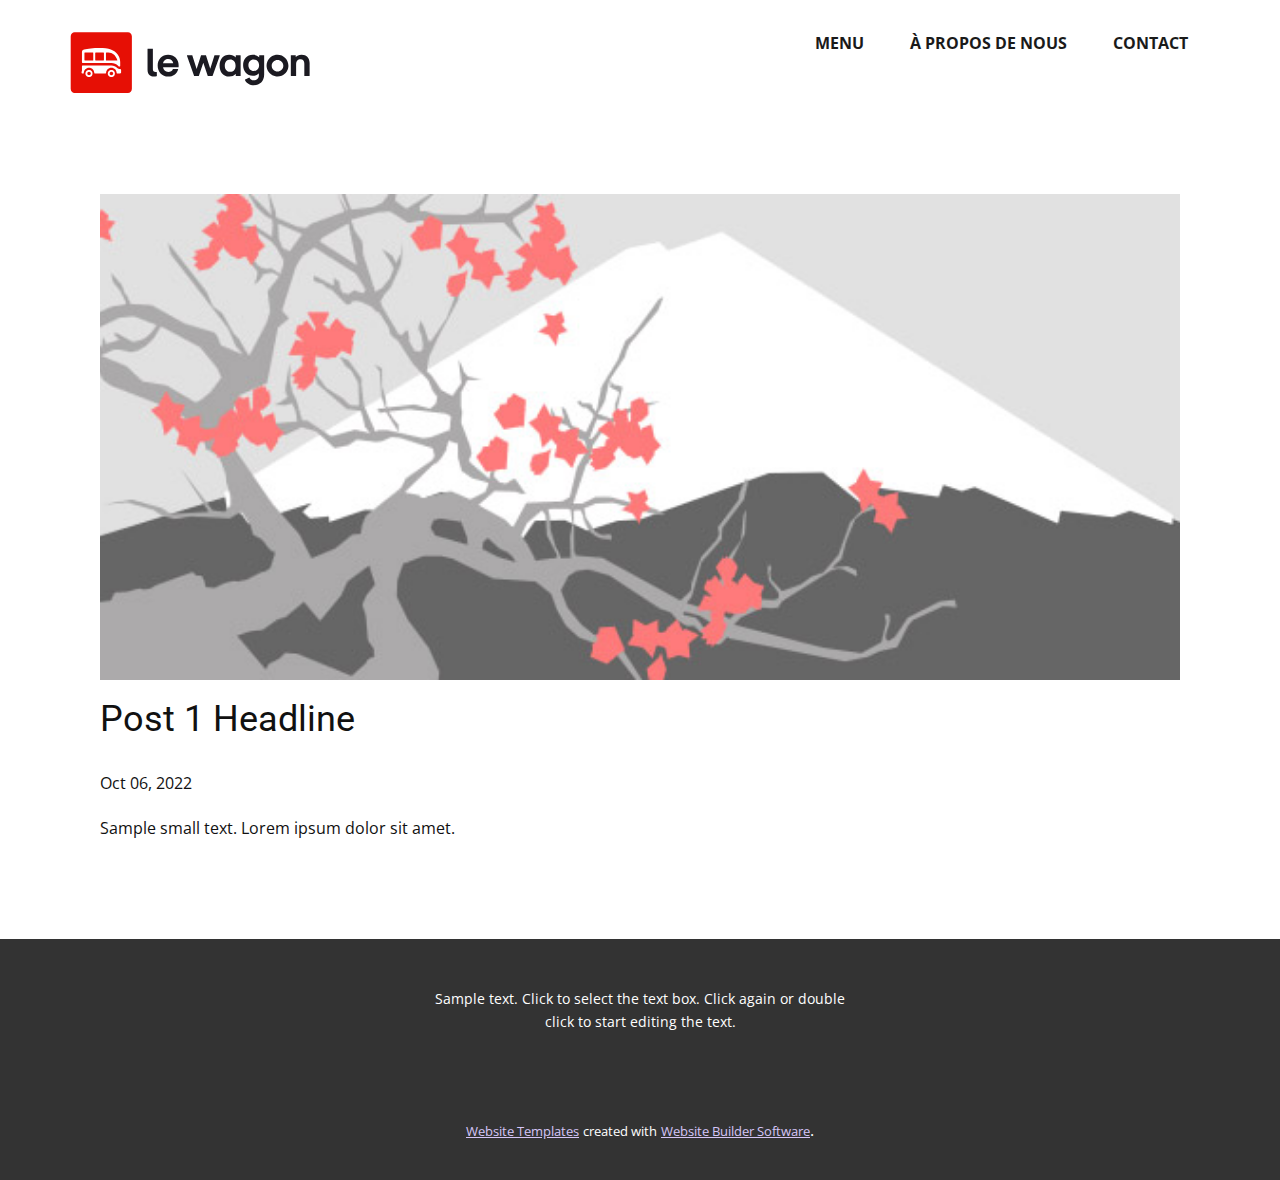
<file: blog/post.html>
<!doctype html>
<html style="font-size: 16px;" lang="en"><head>
    <meta name="viewport" content="width=device-width, initial-scale=1.0">
    <meta charset="utf-8">
    <meta name="keywords" content="Post 1 Headline">
    <meta name="description" content="">
    <title>Post 1 Headline</title>
    <link rel="stylesheet" href="../nicepage.css" media="screen">
<link rel="stylesheet" href="../Post-Template.css" media="screen">
    <script class="u-script" type="text/javascript" src="../jquery.js" defer=""></script>
    <script class="u-script" type="text/javascript" src="../nicepage.js" defer=""></script>
    <meta name="generator" content="Nicepage 4.19.3, nicepage.com">
    <link id="u-theme-google-font" rel="stylesheet" href="https://fonts.googleapis.com/css?family=Roboto:100,100i,300,300i,400,400i,500,500i,700,700i,900,900i|Open+Sans:300,300i,400,400i,500,500i,600,600i,700,700i,800,800i">
    
    
    
    <script type="application/ld+json">{
		"@context": "http://schema.org",
		"@type": "Organization",
		"name": "",
		"logo": "images/LOGOwagon.svg"
}</script>
    <meta name="theme-color" content="#9b74ea">
  </head>
  <body class="u-body u-xl-mode" data-lang="en"><header class="u-clearfix u-header u-header" id="sec-40d4"><div class="u-clearfix u-sheet u-sheet-1">
        <nav class="u-align-left u-menu u-menu-one-level u-offcanvas u-menu-1" data-responsive-from="MD">
          <div class="menu-collapse" style="font-size: 1rem; letter-spacing: 0px; font-weight: 700; text-transform: uppercase;">
            <a class="u-button-style u-custom-active-border-color u-custom-border u-custom-border-color u-custom-borders u-custom-hover-border-color u-custom-left-right-menu-spacing u-custom-padding-bottom u-custom-text-active-color u-custom-text-color u-custom-text-decoration u-custom-text-hover-color u-custom-top-bottom-menu-spacing u-nav-link" href="#" style="padding: 4px 0px; font-size: calc(1em + 8px);">
              <svg class="u-svg-link" preserveAspectRatio="xMidYMin slice" viewBox="0 0 302 302" style=""><use xmlns:xlink="http://www.w3.org/1999/xlink" xlink:href="#svg-8a8f"></use></svg>
              <svg xmlns="http://www.w3.org/2000/svg" xmlns:xlink="http://www.w3.org/1999/xlink" version="1.1" id="svg-8a8f" x="0px" y="0px" viewBox="0 0 302 302" style="enable-background:new 0 0 302 302;" xml:space="preserve" class="u-svg-content"><g><rect y="36" width="302" height="30"></rect><rect y="236" width="302" height="30"></rect><rect y="136" width="302" height="30"></rect>
</g><g></g><g></g><g></g><g></g><g></g><g></g><g></g><g></g><g></g><g></g><g></g><g></g><g></g><g></g><g></g></svg>
            </a>
          </div>
          <div class="u-custom-menu u-nav-container">
            <ul class="u-nav u-spacing-2 u-unstyled u-nav-1"><li class="u-nav-item"><a class="u-border-2 u-border-active-palette-1-base u-border-hover-palette-1-light-1 u-button-style u-nav-link u-text-active-palette-1-base u-text-grey-90 u-text-hover-grey-90" href="../Menu.html" style="padding: 10px 20px;">Menu</a>
</li><li class="u-nav-item"><a class="u-border-2 u-border-active-palette-1-base u-border-hover-palette-1-light-1 u-button-style u-nav-link u-text-active-palette-1-base u-text-grey-90 u-text-hover-grey-90" href="../À-propos-de-nous.html" style="padding: 10px 20px;">À propos de nous</a>
</li><li class="u-nav-item"><a class="u-border-2 u-border-active-palette-1-base u-border-hover-palette-1-light-1 u-button-style u-nav-link u-text-active-palette-1-base u-text-grey-90 u-text-hover-grey-90" href="../Contact.html" style="padding: 10px 20px;">Contact</a>
</li></ul>
          </div>
          <div class="u-custom-menu u-nav-container-collapse">
            <div class="u-align-center u-black u-container-style u-inner-container-layout u-opacity u-opacity-95 u-sidenav">
              <div class="u-inner-container-layout u-sidenav-overflow">
                <div class="u-menu-close"></div>
                <ul class="u-align-center u-nav u-popupmenu-items u-unstyled u-nav-2"><li class="u-nav-item"><a class="u-button-style u-nav-link" href="../Menu.html">Menu</a>
</li><li class="u-nav-item"><a class="u-button-style u-nav-link" href="../À-propos-de-nous.html">À propos de nous</a>
</li><li class="u-nav-item"><a class="u-button-style u-nav-link" href="../Contact.html">Contact</a>
</li></ul>
              </div>
            </div>
            <div class="u-black u-menu-overlay u-opacity u-opacity-70"></div>
          </div>
        </nav>
        <a href="https://nicepage.com" class="u-image u-logo u-image-1" data-image-width="512" data-image-height="135">
          <img src="../images/LOGOwagon.svg" class="u-logo-image u-logo-image-1">
        </a>
      </div></header>
    <section class="u-align-center u-clearfix u-section-1" id="sec-8b1d">
      <div class="u-clearfix u-sheet u-valign-middle-md u-valign-middle-sm u-valign-middle-xs u-sheet-1"><!--post_details--><!--post_details_options_json--><!--{"source":""}--><!--/post_details_options_json--><!--blog_post-->
        <div class="u-container-style u-expanded-width u-post-details u-post-details-1">
          <div class="u-container-layout u-valign-middle u-container-layout-1"><!--blog_post_image-->
            <img alt="" class="u-blog-control u-expanded-width u-image u-image-default u-image-1" src="../images/0fd3416c.jpeg"><!--/blog_post_image--><!--blog_post_header-->
            <h2 class="u-blog-control u-text u-text-1">Post 1 Headline</h2><!--/blog_post_header--><!--blog_post_metadata-->
            <div class="u-blog-control u-metadata u-metadata-1"><!--blog_post_metadata_date-->
              <span class="u-meta-date u-meta-icon">Oct 06, 2022</span><!--/blog_post_metadata_date--><!--blog_post_metadata_category-->
              <!--/blog_post_metadata_category--><!--blog_post_metadata_comments-->
              <!--/blog_post_metadata_comments-->
            </div><!--/blog_post_metadata--><!--blog_post_content-->
            <div class="u-align-justify u-blog-control u-post-content u-text u-text-2 fr-view">
  Sample small text. Lorem ipsum dolor sit amet.
  </div><!--/blog_post_content-->
          </div>
        </div><!--/blog_post--><!--/post_details-->
      </div>
    </section>
    
    
    
    <footer class="u-align-center u-clearfix u-footer u-grey-80 u-footer" id="sec-d109"><div class="u-clearfix u-sheet u-sheet-1">
        <p class="u-small-text u-text u-text-variant u-text-1">Sample text. Click to select the text box. Click again or double click to start editing the text.</p>
      </div></footer>
    <section class="u-backlink u-clearfix u-grey-80">
      <a class="u-link" href="https://nicepage.com/website-templates" target="_blank">
        <span>Website Templates</span>
      </a>
      <p class="u-text">
        <span>created with</span>
      </p>
      <a class="u-link" href="" target="_blank">
        <span>Website Builder Software</span>
      </a>. 
    </section>
  
</body></html>
</file>
